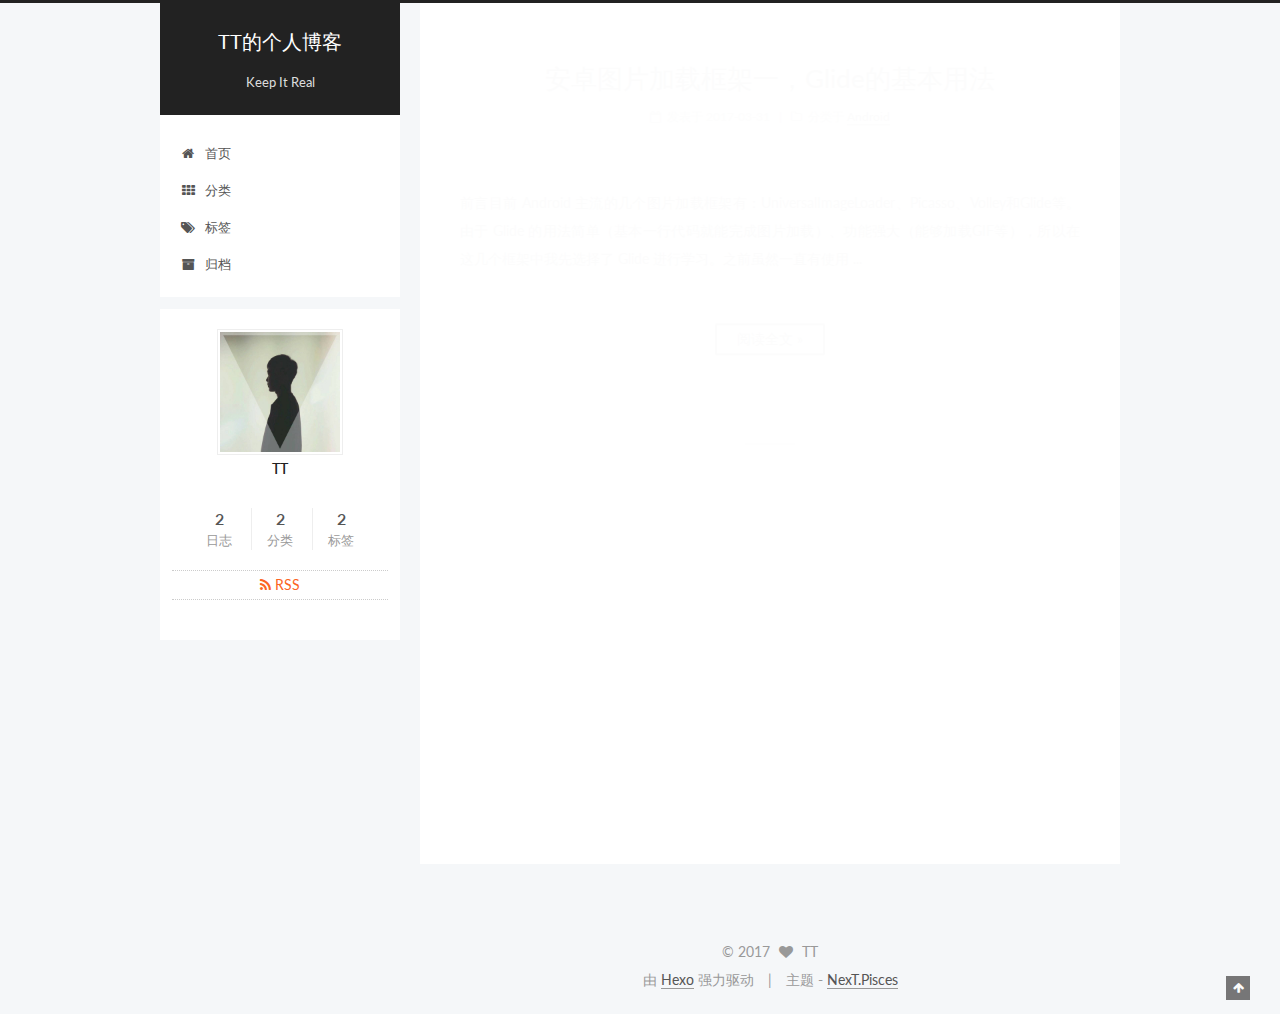
<file: index.html>
<!doctype html>



  


<html class="theme-next pisces use-motion" lang="zh-Hans">
<head>
  <meta charset="UTF-8"/>
<meta http-equiv="X-UA-Compatible" content="IE=edge" />
<meta name="viewport" content="width=device-width, initial-scale=1, maximum-scale=1"/>



<meta http-equiv="Cache-Control" content="no-transform" />
<meta http-equiv="Cache-Control" content="no-siteapp" />















  
  
  <link href="/lib/fancybox/source/jquery.fancybox.css?v=2.1.5" rel="stylesheet" type="text/css" />




  
  
  
  

  
    
    
  

  

  

  

  

  
    
    
    <link href="//fonts.googleapis.com/css?family=Lato:300,300italic,400,400italic,700,700italic&subset=latin,latin-ext" rel="stylesheet" type="text/css">
  






<link href="/lib/font-awesome/css/font-awesome.min.css?v=4.6.2" rel="stylesheet" type="text/css" />

<link href="/css/main.css?v=5.1.0" rel="stylesheet" type="text/css" />


  <meta name="keywords" content="Hexo, NexT" />





  <link rel="alternate" href="/atom.xml" title="TT的个人博客" type="application/atom+xml" />




  <link rel="shortcut icon" type="image/x-icon" href="/favicon.ico?v=5.1.0" />






<meta property="og:type" content="website">
<meta property="og:title" content="TT的个人博客">
<meta property="og:url" content="http://ttbry.github.io/index.html">
<meta property="og:site_name" content="TT的个人博客">
<meta name="twitter:card" content="summary">
<meta name="twitter:title" content="TT的个人博客">



<script type="text/javascript" id="hexo.configurations">
  var NexT = window.NexT || {};
  var CONFIG = {
    root: '/',
    scheme: 'Pisces',
    sidebar: {"position":"left","display":"post","offset":12,"offset_float":0,"b2t":false,"scrollpercent":false},
    fancybox: true,
    motion: true,
    duoshuo: {
      userId: '0',
      author: '博主'
    },
    algolia: {
      applicationID: '',
      apiKey: '',
      indexName: '',
      hits: {"per_page":10},
      labels: {"input_placeholder":"Search for Posts","hits_empty":"We didn't find any results for the search: ${query}","hits_stats":"${hits} results found in ${time} ms"}
    }
  };
</script>



  <link rel="canonical" href="http://ttbry.github.io/"/>





  <title> TT的个人博客 </title>
</head>

<body itemscope itemtype="http://schema.org/WebPage" lang="zh-Hans">

  














  
  
    
  

  <div class="container sidebar-position-left 
   page-home 
 ">
    <div class="headband"></div>

    <header id="header" class="header" itemscope itemtype="http://schema.org/WPHeader">
      <div class="header-inner"><div class="site-brand-wrapper">
  <div class="site-meta ">
    

    <div class="custom-logo-site-title">
      <a href="/"  class="brand" rel="start">
        <span class="logo-line-before"><i></i></span>
        <span class="site-title">TT的个人博客</span>
        <span class="logo-line-after"><i></i></span>
      </a>
    </div>
      
        <p class="site-subtitle">Keep It Real</p>
      
  </div>

  <div class="site-nav-toggle">
    <button>
      <span class="btn-bar"></span>
      <span class="btn-bar"></span>
      <span class="btn-bar"></span>
    </button>
  </div>
</div>

<nav class="site-nav">
  

  
    <ul id="menu" class="menu">
      
        
        <li class="menu-item menu-item-home">
          <a href="/" rel="section">
            
              <i class="menu-item-icon fa fa-fw fa-home"></i> <br />
            
            首页
          </a>
        </li>
      
        
        <li class="menu-item menu-item-categories">
          <a href="/categories" rel="section">
            
              <i class="menu-item-icon fa fa-fw fa-th"></i> <br />
            
            分类
          </a>
        </li>
      
        
        <li class="menu-item menu-item-tags">
          <a href="/tags" rel="section">
            
              <i class="menu-item-icon fa fa-fw fa-tags"></i> <br />
            
            标签
          </a>
        </li>
      
        
        <li class="menu-item menu-item-archives">
          <a href="/archives" rel="section">
            
              <i class="menu-item-icon fa fa-fw fa-archive"></i> <br />
            
            归档
          </a>
        </li>
      

      
    </ul>
  

  
</nav>



 </div>
    </header>

    <main id="main" class="main">
      <div class="main-inner">
        <div class="content-wrap">
          <div id="content" class="content">
            
  <section id="posts" class="posts-expand">
    
      

  

  
  
  

  <article class="post post-type-normal " itemscope itemtype="http://schema.org/Article">
    <link itemprop="mainEntityOfPage" href="http://ttbry.github.io/2017/03/31/安卓图片加载框架一，Glide的基本用法/">

    <span hidden itemprop="author" itemscope itemtype="http://schema.org/Person">
      <meta itemprop="name" content="TT">
      <meta itemprop="description" content="">
      <meta itemprop="image" content="/images/avatar.jpg">
    </span>

    <span hidden itemprop="publisher" itemscope itemtype="http://schema.org/Organization">
      <meta itemprop="name" content="TT的个人博客">
    </span>

    
      <header class="post-header">

        
        
          <h1 class="post-title" itemprop="name headline">
            
            
              
                
                <a class="post-title-link" href="/2017/03/31/安卓图片加载框架一，Glide的基本用法/" itemprop="url">
                  安卓图片加载框架一，Glide的基本用法
                </a>
              
            
          </h1>
        

        <div class="post-meta">
          <span class="post-time">
            
              <span class="post-meta-item-icon">
                <i class="fa fa-calendar-o"></i>
              </span>
              
                <span class="post-meta-item-text">发表于</span>
              
              <time title="创建于" itemprop="dateCreated datePublished" datetime="2017-03-31T15:22:08+08:00">
                2017-03-31
              </time>
            

            

            
          </span>

          
            <span class="post-category" >
            
              <span class="post-meta-divider">|</span>
            
              <span class="post-meta-item-icon">
                <i class="fa fa-folder-o"></i>
              </span>
              
                <span class="post-meta-item-text">分类于</span>
              
              
                <span itemprop="about" itemscope itemtype="http://schema.org/Thing">
                  <a href="/categories/Android/" itemprop="url" rel="index">
                    <span itemprop="name">Android</span>
                  </a>
                </span>

                
                
              
            </span>
          

          
            
          

          
          

          

          

          

        </div>
      </header>
    


    <div class="post-body" itemprop="articleBody">

      
      

      
        
          
          前言目前 Android 主流的几个图片加载框架有：UniversalImageLoader、Picasso、Volley和Glide等。由于 Glide 的用法简单（基本一行代码就能完成图片加载）、功能强大（能够加载GIF等），所以在这几个框架中我先选择了 Glide 进行学习。之前虽然一直有使用
          ...
          <!--noindex-->
          <div class="post-button text-center">
            <a class="btn" href="/2017/03/31/安卓图片加载框架一，Glide的基本用法/#more" rel="contents">
              阅读全文 &raquo;
            </a>
          </div>
          <!--/noindex-->
        
      
    </div>

    <div>
      
    </div>

    <div>
      
    </div>

    <div>
      
    </div>

    <footer class="post-footer">
      

      

      

      
      
        <div class="post-eof"></div>
      
    </footer>
  </article>


    
      

  

  
  
  

  <article class="post post-type-normal " itemscope itemtype="http://schema.org/Article">
    <link itemprop="mainEntityOfPage" href="http://ttbry.github.io/2017/03/31/About/">

    <span hidden itemprop="author" itemscope itemtype="http://schema.org/Person">
      <meta itemprop="name" content="TT">
      <meta itemprop="description" content="">
      <meta itemprop="image" content="/images/avatar.jpg">
    </span>

    <span hidden itemprop="publisher" itemscope itemtype="http://schema.org/Organization">
      <meta itemprop="name" content="TT的个人博客">
    </span>

    
      <header class="post-header">

        
        
          <h1 class="post-title" itemprop="name headline">
            
            
              
                
                <a class="post-title-link" href="/2017/03/31/About/" itemprop="url">
                  About
                </a>
              
            
          </h1>
        

        <div class="post-meta">
          <span class="post-time">
            
              <span class="post-meta-item-icon">
                <i class="fa fa-calendar-o"></i>
              </span>
              
                <span class="post-meta-item-text">发表于</span>
              
              <time title="创建于" itemprop="dateCreated datePublished" datetime="2017-03-31T13:45:31+08:00">
                2017-03-31
              </time>
            

            

            
          </span>

          
            <span class="post-category" >
            
              <span class="post-meta-divider">|</span>
            
              <span class="post-meta-item-icon">
                <i class="fa fa-folder-o"></i>
              </span>
              
                <span class="post-meta-item-text">分类于</span>
              
              
                <span itemprop="about" itemscope itemtype="http://schema.org/Thing">
                  <a href="/categories/随笔/" itemprop="url" rel="index">
                    <span itemprop="name">随笔</span>
                  </a>
                </span>

                
                
              
            </span>
          

          
            
          

          
          

          

          

          

        </div>
      </header>
    


    <div class="post-body" itemprop="articleBody">

      
      

      
        
          
          本博客主要做技术研究学习用，但并非纯技术博客，同时也会记录本人一些所思所想、生活琐事等等,培养自己写作的习惯。
微博：TTBry
Github: http://github.com/TTBry
邮箱：turbo1993tao@gmail.com | 289735174@qq.com
除非文章内特别说
          ...
          <!--noindex-->
          <div class="post-button text-center">
            <a class="btn" href="/2017/03/31/About/#more" rel="contents">
              阅读全文 &raquo;
            </a>
          </div>
          <!--/noindex-->
        
      
    </div>

    <div>
      
    </div>

    <div>
      
    </div>

    <div>
      
    </div>

    <footer class="post-footer">
      

      

      

      
      
        <div class="post-eof"></div>
      
    </footer>
  </article>


    
  </section>

  


          </div>
          


          

        </div>
        
          
  
  <div class="sidebar-toggle">
    <div class="sidebar-toggle-line-wrap">
      <span class="sidebar-toggle-line sidebar-toggle-line-first"></span>
      <span class="sidebar-toggle-line sidebar-toggle-line-middle"></span>
      <span class="sidebar-toggle-line sidebar-toggle-line-last"></span>
    </div>
  </div>

  <aside id="sidebar" class="sidebar">
    <div class="sidebar-inner">

      

      

      <section class="site-overview sidebar-panel sidebar-panel-active">
        <div class="site-author motion-element" itemprop="author" itemscope itemtype="http://schema.org/Person">
          <img class="site-author-image" itemprop="image"
               src="/images/avatar.jpg"
               alt="TT" />
          <p class="site-author-name" itemprop="name">TT</p>
           
              <p class="site-description motion-element" itemprop="description"></p>
          
        </div>
        <nav class="site-state motion-element">

          
            <div class="site-state-item site-state-posts">
              <a href="/archives">
                <span class="site-state-item-count">2</span>
                <span class="site-state-item-name">日志</span>
              </a>
            </div>
          

          
            
            
            <div class="site-state-item site-state-categories">
              <a href="/categories/index.html">
                <span class="site-state-item-count">2</span>
                <span class="site-state-item-name">分类</span>
              </a>
            </div>
          

          
            
            
            <div class="site-state-item site-state-tags">
              <a href="/tags/index.html">
                <span class="site-state-item-count">2</span>
                <span class="site-state-item-name">标签</span>
              </a>
            </div>
          

        </nav>

        
          <div class="feed-link motion-element">
            <a href="/atom.xml" rel="alternate">
              <i class="fa fa-rss"></i>
              RSS
            </a>
          </div>
        

        <div class="links-of-author motion-element">
          
        </div>

        
        

        
        

        


      </section>

      

      

    </div>
  </aside>


        
      </div>
    </main>

    <footer id="footer" class="footer">
      <div class="footer-inner">
        <div class="copyright" >
  
  &copy; 
  <span itemprop="copyrightYear">2017</span>
  <span class="with-love">
    <i class="fa fa-heart"></i>
  </span>
  <span class="author" itemprop="copyrightHolder">TT</span>
</div>


<div class="powered-by">
  由 <a class="theme-link" href="https://hexo.io">Hexo</a> 强力驱动
</div>

<div class="theme-info">
  主题 -
  <a class="theme-link" href="https://github.com/iissnan/hexo-theme-next">
    NexT.Pisces
  </a>
</div>


        

        
      </div>
    </footer>

    
      <div class="back-to-top">
        <i class="fa fa-arrow-up"></i>
        
      </div>
    

  </div>

  

<script type="text/javascript">
  if (Object.prototype.toString.call(window.Promise) !== '[object Function]') {
    window.Promise = null;
  }
</script>









  






  
  <script type="text/javascript" src="/lib/jquery/index.js?v=2.1.3"></script>

  
  <script type="text/javascript" src="/lib/fastclick/lib/fastclick.min.js?v=1.0.6"></script>

  
  <script type="text/javascript" src="/lib/jquery_lazyload/jquery.lazyload.js?v=1.9.7"></script>

  
  <script type="text/javascript" src="/lib/velocity/velocity.min.js?v=1.2.1"></script>

  
  <script type="text/javascript" src="/lib/velocity/velocity.ui.min.js?v=1.2.1"></script>

  
  <script type="text/javascript" src="/lib/fancybox/source/jquery.fancybox.pack.js?v=2.1.5"></script>


  


  <script type="text/javascript" src="/js/src/utils.js?v=5.1.0"></script>

  <script type="text/javascript" src="/js/src/motion.js?v=5.1.0"></script>



  
  


  <script type="text/javascript" src="/js/src/affix.js?v=5.1.0"></script>

  <script type="text/javascript" src="/js/src/schemes/pisces.js?v=5.1.0"></script>



  

  


  <script type="text/javascript" src="/js/src/bootstrap.js?v=5.1.0"></script>



  


  




	





  





  





  






  





  

  

  

  

</body>
</html>
</file>
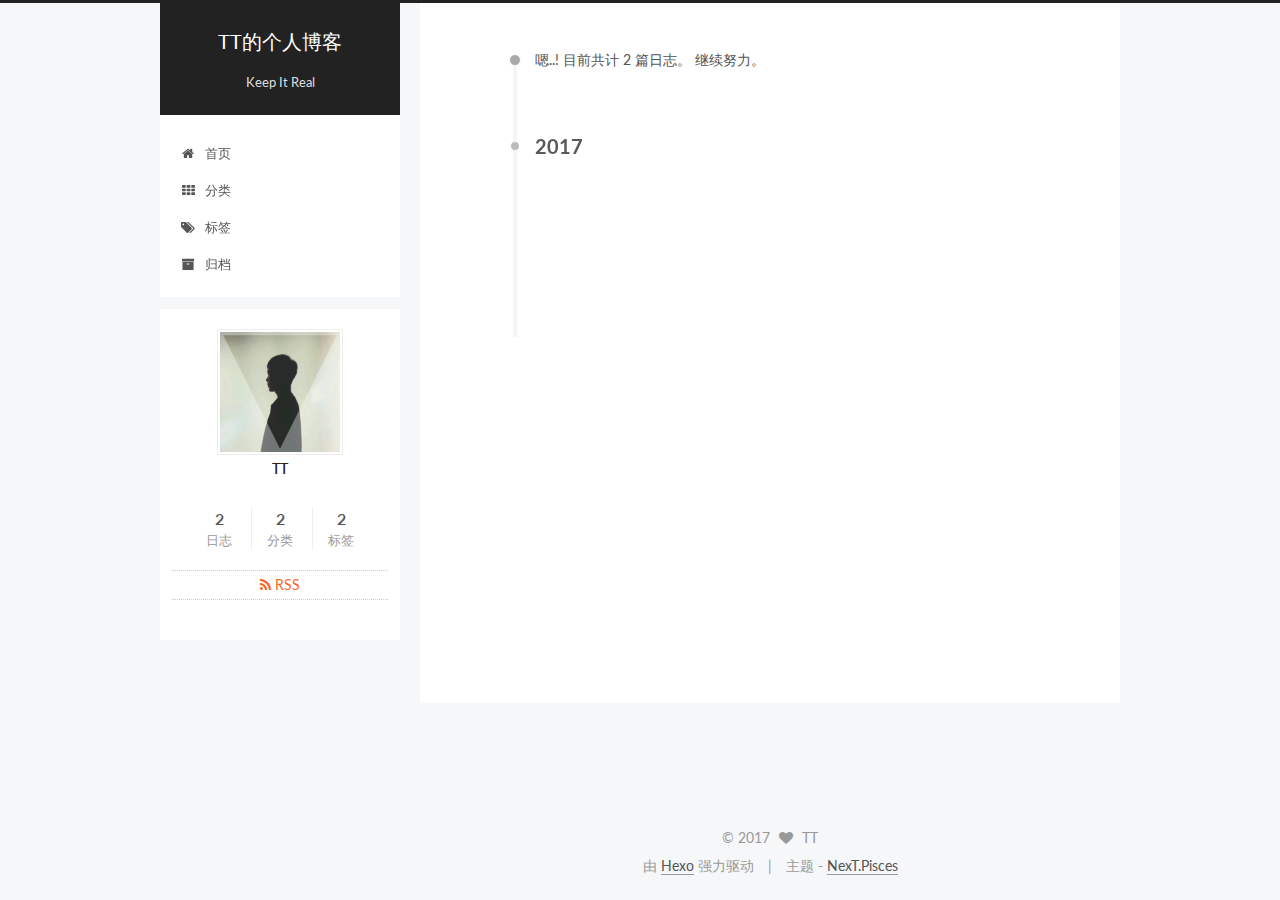
<file: archives/index.html>
<!doctype html>



  


<html class="theme-next pisces use-motion" lang="zh-Hans">
<head>
  <meta charset="UTF-8"/>
<meta http-equiv="X-UA-Compatible" content="IE=edge" />
<meta name="viewport" content="width=device-width, initial-scale=1, maximum-scale=1"/>



<meta http-equiv="Cache-Control" content="no-transform" />
<meta http-equiv="Cache-Control" content="no-siteapp" />















  
  
  <link href="/lib/fancybox/source/jquery.fancybox.css?v=2.1.5" rel="stylesheet" type="text/css" />




  
  
  
  

  
    
    
  

  

  

  

  

  
    
    
    <link href="//fonts.googleapis.com/css?family=Lato:300,300italic,400,400italic,700,700italic&subset=latin,latin-ext" rel="stylesheet" type="text/css">
  






<link href="/lib/font-awesome/css/font-awesome.min.css?v=4.6.2" rel="stylesheet" type="text/css" />

<link href="/css/main.css?v=5.1.0" rel="stylesheet" type="text/css" />


  <meta name="keywords" content="Hexo, NexT" />





  <link rel="alternate" href="/atom.xml" title="TT的个人博客" type="application/atom+xml" />




  <link rel="shortcut icon" type="image/x-icon" href="/favicon.ico?v=5.1.0" />






<meta property="og:type" content="website">
<meta property="og:title" content="TT的个人博客">
<meta property="og:url" content="http://ttbry.github.io/archives/index.html">
<meta property="og:site_name" content="TT的个人博客">
<meta name="twitter:card" content="summary">
<meta name="twitter:title" content="TT的个人博客">



<script type="text/javascript" id="hexo.configurations">
  var NexT = window.NexT || {};
  var CONFIG = {
    root: '/',
    scheme: 'Pisces',
    sidebar: {"position":"left","display":"post","offset":12,"offset_float":0,"b2t":false,"scrollpercent":false},
    fancybox: true,
    motion: true,
    duoshuo: {
      userId: '0',
      author: '博主'
    },
    algolia: {
      applicationID: '',
      apiKey: '',
      indexName: '',
      hits: {"per_page":10},
      labels: {"input_placeholder":"Search for Posts","hits_empty":"We didn't find any results for the search: ${query}","hits_stats":"${hits} results found in ${time} ms"}
    }
  };
</script>



  <link rel="canonical" href="http://ttbry.github.io/archives/"/>





  <title> 归档 | TT的个人博客 </title>
</head>

<body itemscope itemtype="http://schema.org/WebPage" lang="zh-Hans">

  














  
  
    
  

  <div class="container sidebar-position-left  page-archive  ">
    <div class="headband"></div>

    <header id="header" class="header" itemscope itemtype="http://schema.org/WPHeader">
      <div class="header-inner"><div class="site-brand-wrapper">
  <div class="site-meta ">
    

    <div class="custom-logo-site-title">
      <a href="/"  class="brand" rel="start">
        <span class="logo-line-before"><i></i></span>
        <span class="site-title">TT的个人博客</span>
        <span class="logo-line-after"><i></i></span>
      </a>
    </div>
      
        <p class="site-subtitle">Keep It Real</p>
      
  </div>

  <div class="site-nav-toggle">
    <button>
      <span class="btn-bar"></span>
      <span class="btn-bar"></span>
      <span class="btn-bar"></span>
    </button>
  </div>
</div>

<nav class="site-nav">
  

  
    <ul id="menu" class="menu">
      
        
        <li class="menu-item menu-item-home">
          <a href="/" rel="section">
            
              <i class="menu-item-icon fa fa-fw fa-home"></i> <br />
            
            首页
          </a>
        </li>
      
        
        <li class="menu-item menu-item-categories">
          <a href="/categories" rel="section">
            
              <i class="menu-item-icon fa fa-fw fa-th"></i> <br />
            
            分类
          </a>
        </li>
      
        
        <li class="menu-item menu-item-tags">
          <a href="/tags" rel="section">
            
              <i class="menu-item-icon fa fa-fw fa-tags"></i> <br />
            
            标签
          </a>
        </li>
      
        
        <li class="menu-item menu-item-archives">
          <a href="/archives" rel="section">
            
              <i class="menu-item-icon fa fa-fw fa-archive"></i> <br />
            
            归档
          </a>
        </li>
      

      
    </ul>
  

  
</nav>



 </div>
    </header>

    <main id="main" class="main">
      <div class="main-inner">
        <div class="content-wrap">
          <div id="content" class="content">
            

  <section id="posts" class="posts-collapse">
    <span class="archive-move-on"></span>

    <span class="archive-page-counter">
      
      
      
        
      
      嗯..! 目前共计 2 篇日志。 继续努力。
    </span>

    

      
      
      

      
        
        <div class="collection-title">
          <h2 class="archive-year motion-element" id="archive-year-2017">2017</h2>
        </div>
      
      

      

  <article class="post post-type-normal" itemscope itemtype="http://schema.org/Article">
    <header class="post-header">

      <h1 class="post-title">
        
            <a class="post-title-link" href="/2017/03/31/安卓图片加载框架一，Glide的基本用法/" itemprop="url">
              
                <span itemprop="name">安卓图片加载框架一，Glide的基本用法</span>
              
            </a>
        
      </h1>

      <div class="post-meta">
        <time class="post-time" itemprop="dateCreated"
              datetime="2017-03-31T15:22:08+08:00"
              content="2017-03-31" >
          03-31
        </time>
      </div>

    </header>
  </article>



    

      
      
      

      
      

      

  <article class="post post-type-normal" itemscope itemtype="http://schema.org/Article">
    <header class="post-header">

      <h1 class="post-title">
        
            <a class="post-title-link" href="/2017/03/31/About/" itemprop="url">
              
                <span itemprop="name">About</span>
              
            </a>
        
      </h1>

      <div class="post-meta">
        <time class="post-time" itemprop="dateCreated"
              datetime="2017-03-31T13:45:31+08:00"
              content="2017-03-31" >
          03-31
        </time>
      </div>

    </header>
  </article>



    

  </section>

  



          </div>
          


          

        </div>
        
          
  
  <div class="sidebar-toggle">
    <div class="sidebar-toggle-line-wrap">
      <span class="sidebar-toggle-line sidebar-toggle-line-first"></span>
      <span class="sidebar-toggle-line sidebar-toggle-line-middle"></span>
      <span class="sidebar-toggle-line sidebar-toggle-line-last"></span>
    </div>
  </div>

  <aside id="sidebar" class="sidebar">
    <div class="sidebar-inner">

      

      

      <section class="site-overview sidebar-panel sidebar-panel-active">
        <div class="site-author motion-element" itemprop="author" itemscope itemtype="http://schema.org/Person">
          <img class="site-author-image" itemprop="image"
               src="/images/avatar.jpg"
               alt="TT" />
          <p class="site-author-name" itemprop="name">TT</p>
           
              <p class="site-description motion-element" itemprop="description"></p>
          
        </div>
        <nav class="site-state motion-element">

          
            <div class="site-state-item site-state-posts">
              <a href="/archives">
                <span class="site-state-item-count">2</span>
                <span class="site-state-item-name">日志</span>
              </a>
            </div>
          

          
            
            
            <div class="site-state-item site-state-categories">
              <a href="/categories/index.html">
                <span class="site-state-item-count">2</span>
                <span class="site-state-item-name">分类</span>
              </a>
            </div>
          

          
            
            
            <div class="site-state-item site-state-tags">
              <a href="/tags/index.html">
                <span class="site-state-item-count">2</span>
                <span class="site-state-item-name">标签</span>
              </a>
            </div>
          

        </nav>

        
          <div class="feed-link motion-element">
            <a href="/atom.xml" rel="alternate">
              <i class="fa fa-rss"></i>
              RSS
            </a>
          </div>
        

        <div class="links-of-author motion-element">
          
        </div>

        
        

        
        

        


      </section>

      

      

    </div>
  </aside>


        
      </div>
    </main>

    <footer id="footer" class="footer">
      <div class="footer-inner">
        <div class="copyright" >
  
  &copy; 
  <span itemprop="copyrightYear">2017</span>
  <span class="with-love">
    <i class="fa fa-heart"></i>
  </span>
  <span class="author" itemprop="copyrightHolder">TT</span>
</div>


<div class="powered-by">
  由 <a class="theme-link" href="https://hexo.io">Hexo</a> 强力驱动
</div>

<div class="theme-info">
  主题 -
  <a class="theme-link" href="https://github.com/iissnan/hexo-theme-next">
    NexT.Pisces
  </a>
</div>


        

        
      </div>
    </footer>

    
      <div class="back-to-top">
        <i class="fa fa-arrow-up"></i>
        
      </div>
    

  </div>

  

<script type="text/javascript">
  if (Object.prototype.toString.call(window.Promise) !== '[object Function]') {
    window.Promise = null;
  }
</script>









  






  
  <script type="text/javascript" src="/lib/jquery/index.js?v=2.1.3"></script>

  
  <script type="text/javascript" src="/lib/fastclick/lib/fastclick.min.js?v=1.0.6"></script>

  
  <script type="text/javascript" src="/lib/jquery_lazyload/jquery.lazyload.js?v=1.9.7"></script>

  
  <script type="text/javascript" src="/lib/velocity/velocity.min.js?v=1.2.1"></script>

  
  <script type="text/javascript" src="/lib/velocity/velocity.ui.min.js?v=1.2.1"></script>

  
  <script type="text/javascript" src="/lib/fancybox/source/jquery.fancybox.pack.js?v=2.1.5"></script>


  


  <script type="text/javascript" src="/js/src/utils.js?v=5.1.0"></script>

  <script type="text/javascript" src="/js/src/motion.js?v=5.1.0"></script>



  
  


  <script type="text/javascript" src="/js/src/affix.js?v=5.1.0"></script>

  <script type="text/javascript" src="/js/src/schemes/pisces.js?v=5.1.0"></script>



  
  
    <script type="text/javascript" id="motion.page.archive">
      $('.archive-year').velocity('transition.slideLeftIn');
    </script>
  


  


  <script type="text/javascript" src="/js/src/bootstrap.js?v=5.1.0"></script>



  


  




	





  





  





  






  





  

  

  

  

</body>
</html>
</file>
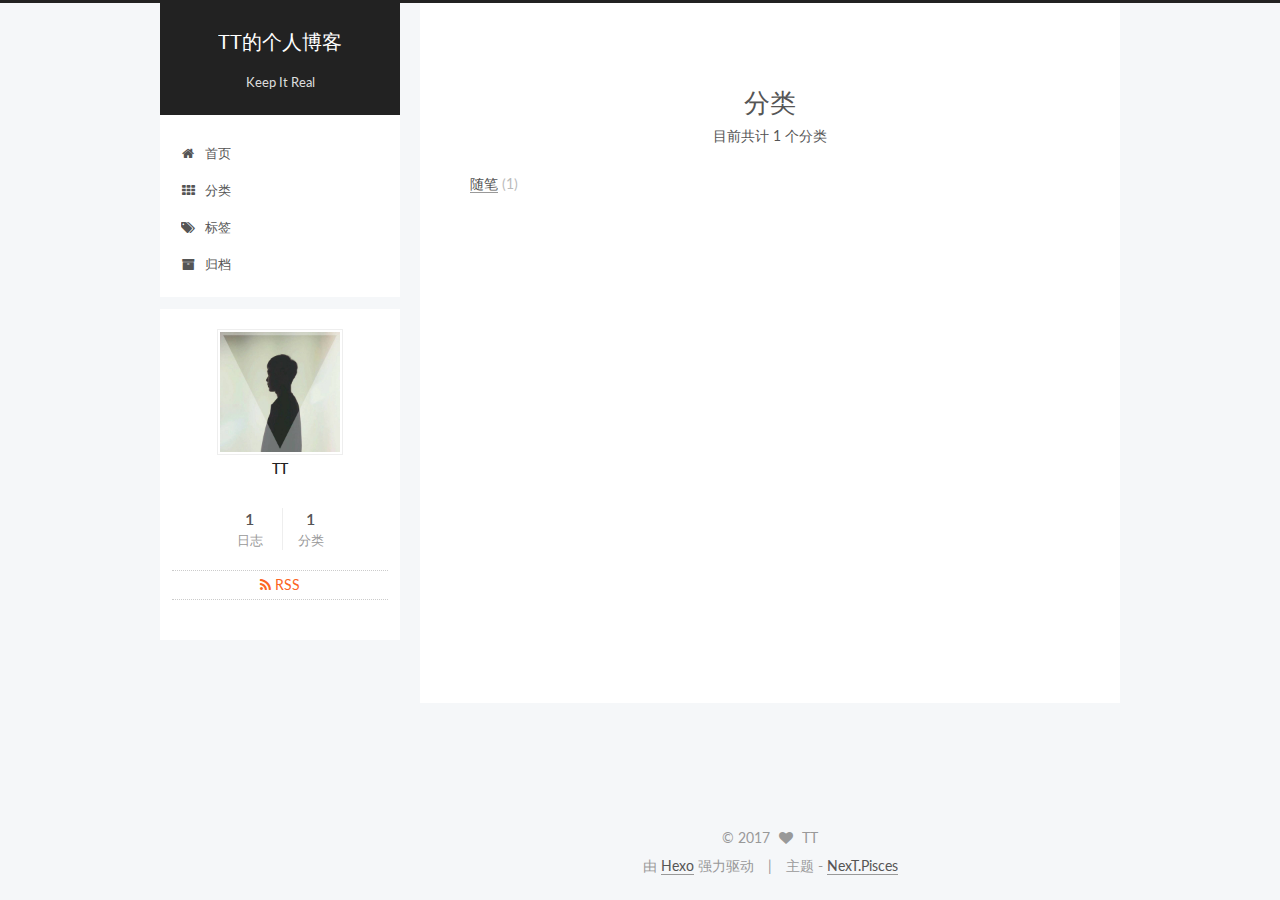
<file: categories/index.html>
<!doctype html>



  


<html class="theme-next pisces use-motion" lang="zh-Hans">
<head>
  <meta charset="UTF-8"/>
<meta http-equiv="X-UA-Compatible" content="IE=edge" />
<meta name="viewport" content="width=device-width, initial-scale=1, maximum-scale=1"/>



<meta http-equiv="Cache-Control" content="no-transform" />
<meta http-equiv="Cache-Control" content="no-siteapp" />















  
  
  <link href="/lib/fancybox/source/jquery.fancybox.css?v=2.1.5" rel="stylesheet" type="text/css" />




  
  
  
  

  
    
    
  

  

  

  

  

  
    
    
    <link href="//fonts.googleapis.com/css?family=Lato:300,300italic,400,400italic,700,700italic&subset=latin,latin-ext" rel="stylesheet" type="text/css">
  






<link href="/lib/font-awesome/css/font-awesome.min.css?v=4.6.2" rel="stylesheet" type="text/css" />

<link href="/css/main.css?v=5.1.0" rel="stylesheet" type="text/css" />


  <meta name="keywords" content="Hexo, NexT" />





  <link rel="alternate" href="/atom.xml" title="TT的个人博客" type="application/atom+xml" />




  <link rel="shortcut icon" type="image/x-icon" href="/favicon.ico?v=5.1.0" />






<meta property="og:type" content="website">
<meta property="og:title" content="分类">
<meta property="og:url" content="http://ttbry.github.io/categories/index.html">
<meta property="og:site_name" content="TT的个人博客">
<meta property="og:updated_time" content="2017-03-31T02:24:04.878Z">
<meta name="twitter:card" content="summary">
<meta name="twitter:title" content="分类">



<script type="text/javascript" id="hexo.configurations">
  var NexT = window.NexT || {};
  var CONFIG = {
    root: '/',
    scheme: 'Pisces',
    sidebar: {"position":"left","display":"post","offset":12,"offset_float":0,"b2t":false,"scrollpercent":false},
    fancybox: true,
    motion: true,
    duoshuo: {
      userId: '0',
      author: '博主'
    },
    algolia: {
      applicationID: '',
      apiKey: '',
      indexName: '',
      hits: {"per_page":10},
      labels: {"input_placeholder":"Search for Posts","hits_empty":"We didn't find any results for the search: ${query}","hits_stats":"${hits} results found in ${time} ms"}
    }
  };
</script>



  <link rel="canonical" href="http://ttbry.github.io/categories/"/>





  <title>
  

  
    分类 | TT的个人博客
  
</title>
</head>

<body itemscope itemtype="http://schema.org/WebPage" lang="zh-Hans">

  














  
  
    
  

  <div class="container sidebar-position-left  ">
    <div class="headband"></div>

    <header id="header" class="header" itemscope itemtype="http://schema.org/WPHeader">
      <div class="header-inner"><div class="site-brand-wrapper">
  <div class="site-meta ">
    

    <div class="custom-logo-site-title">
      <a href="/"  class="brand" rel="start">
        <span class="logo-line-before"><i></i></span>
        <span class="site-title">TT的个人博客</span>
        <span class="logo-line-after"><i></i></span>
      </a>
    </div>
      
        <p class="site-subtitle">Keep It Real</p>
      
  </div>

  <div class="site-nav-toggle">
    <button>
      <span class="btn-bar"></span>
      <span class="btn-bar"></span>
      <span class="btn-bar"></span>
    </button>
  </div>
</div>

<nav class="site-nav">
  

  
    <ul id="menu" class="menu">
      
        
        <li class="menu-item menu-item-home">
          <a href="/" rel="section">
            
              <i class="menu-item-icon fa fa-fw fa-home"></i> <br />
            
            首页
          </a>
        </li>
      
        
        <li class="menu-item menu-item-categories">
          <a href="/categories" rel="section">
            
              <i class="menu-item-icon fa fa-fw fa-th"></i> <br />
            
            分类
          </a>
        </li>
      
        
        <li class="menu-item menu-item-tags">
          <a href="/tags" rel="section">
            
              <i class="menu-item-icon fa fa-fw fa-tags"></i> <br />
            
            标签
          </a>
        </li>
      
        
        <li class="menu-item menu-item-archives">
          <a href="/archives" rel="section">
            
              <i class="menu-item-icon fa fa-fw fa-archive"></i> <br />
            
            归档
          </a>
        </li>
      

      
    </ul>
  

  
</nav>



 </div>
    </header>

    <main id="main" class="main">
      <div class="main-inner">
        <div class="content-wrap">
          <div id="content" class="content">
            

  <div id="posts" class="posts-expand">
  <header class="post-header">

	<h1 class="post-title" itemprop="name headline">分类</h1>



</header>

    
    
      <div class="category-all-page">
        <div class="category-all-title">
            目前共计 1 个分类
        </div>
        <div class="category-all">
          <ul class="category-list"><li class="category-list-item"><a class="category-list-link" href="/categories/随笔/">随笔</a><span class="category-list-count">1</span></li></ul>
        </div>
      </div>
    
  </div>


          </div>
          


          
  <div class="comments" id="comments">
    
  </div>


        </div>
        
          
  
  <div class="sidebar-toggle">
    <div class="sidebar-toggle-line-wrap">
      <span class="sidebar-toggle-line sidebar-toggle-line-first"></span>
      <span class="sidebar-toggle-line sidebar-toggle-line-middle"></span>
      <span class="sidebar-toggle-line sidebar-toggle-line-last"></span>
    </div>
  </div>

  <aside id="sidebar" class="sidebar">
    <div class="sidebar-inner">

      

      

      <section class="site-overview sidebar-panel sidebar-panel-active">
        <div class="site-author motion-element" itemprop="author" itemscope itemtype="http://schema.org/Person">
          <img class="site-author-image" itemprop="image"
               src="/images/avatar.jpg"
               alt="TT" />
          <p class="site-author-name" itemprop="name">TT</p>
           
              <p class="site-description motion-element" itemprop="description"></p>
          
        </div>
        <nav class="site-state motion-element">

          
            <div class="site-state-item site-state-posts">
              <a href="/archives">
                <span class="site-state-item-count">1</span>
                <span class="site-state-item-name">日志</span>
              </a>
            </div>
          

          
            
            
            <div class="site-state-item site-state-categories">
              <a href="/categories/index.html">
                <span class="site-state-item-count">1</span>
                <span class="site-state-item-name">分类</span>
              </a>
            </div>
          

          

        </nav>

        
          <div class="feed-link motion-element">
            <a href="/atom.xml" rel="alternate">
              <i class="fa fa-rss"></i>
              RSS
            </a>
          </div>
        

        <div class="links-of-author motion-element">
          
        </div>

        
        

        
        

        


      </section>

      

      

    </div>
  </aside>


        
      </div>
    </main>

    <footer id="footer" class="footer">
      <div class="footer-inner">
        <div class="copyright" >
  
  &copy; 
  <span itemprop="copyrightYear">2017</span>
  <span class="with-love">
    <i class="fa fa-heart"></i>
  </span>
  <span class="author" itemprop="copyrightHolder">TT</span>
</div>


<div class="powered-by">
  由 <a class="theme-link" href="https://hexo.io">Hexo</a> 强力驱动
</div>

<div class="theme-info">
  主题 -
  <a class="theme-link" href="https://github.com/iissnan/hexo-theme-next">
    NexT.Pisces
  </a>
</div>


        

        
      </div>
    </footer>

    
      <div class="back-to-top">
        <i class="fa fa-arrow-up"></i>
        
      </div>
    

  </div>

  

<script type="text/javascript">
  if (Object.prototype.toString.call(window.Promise) !== '[object Function]') {
    window.Promise = null;
  }
</script>









  






  
  <script type="text/javascript" src="/lib/jquery/index.js?v=2.1.3"></script>

  
  <script type="text/javascript" src="/lib/fastclick/lib/fastclick.min.js?v=1.0.6"></script>

  
  <script type="text/javascript" src="/lib/jquery_lazyload/jquery.lazyload.js?v=1.9.7"></script>

  
  <script type="text/javascript" src="/lib/velocity/velocity.min.js?v=1.2.1"></script>

  
  <script type="text/javascript" src="/lib/velocity/velocity.ui.min.js?v=1.2.1"></script>

  
  <script type="text/javascript" src="/lib/fancybox/source/jquery.fancybox.pack.js?v=2.1.5"></script>


  


  <script type="text/javascript" src="/js/src/utils.js?v=5.1.0"></script>

  <script type="text/javascript" src="/js/src/motion.js?v=5.1.0"></script>



  
  


  <script type="text/javascript" src="/js/src/affix.js?v=5.1.0"></script>

  <script type="text/javascript" src="/js/src/schemes/pisces.js?v=5.1.0"></script>



  

  


  <script type="text/javascript" src="/js/src/bootstrap.js?v=5.1.0"></script>



  


  




	





  





  





  






  





  

  

  

  

</body>
</html>
</file>
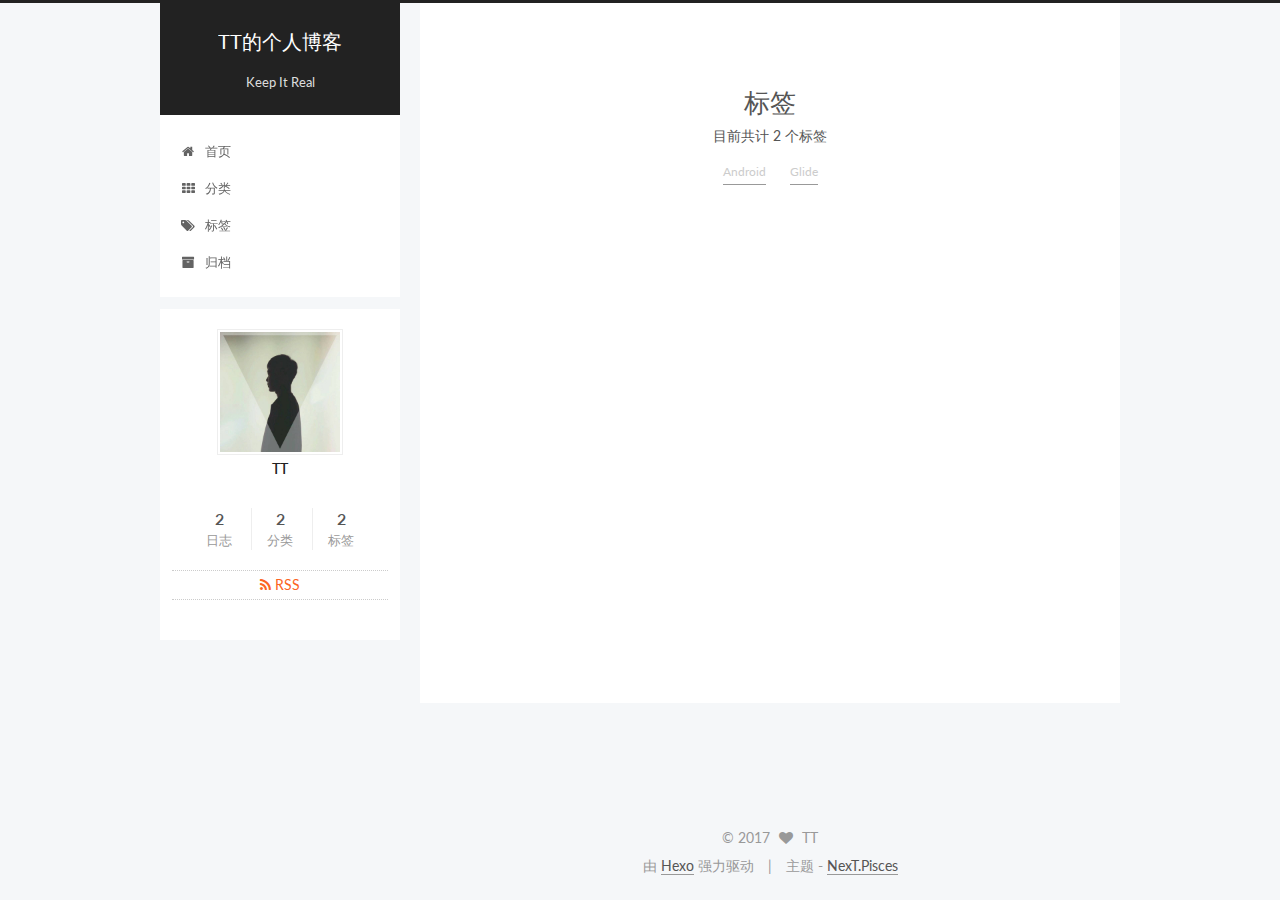
<file: tags/index.html>
<!doctype html>



  


<html class="theme-next pisces use-motion" lang="zh-Hans">
<head>
  <meta charset="UTF-8"/>
<meta http-equiv="X-UA-Compatible" content="IE=edge" />
<meta name="viewport" content="width=device-width, initial-scale=1, maximum-scale=1"/>



<meta http-equiv="Cache-Control" content="no-transform" />
<meta http-equiv="Cache-Control" content="no-siteapp" />















  
  
  <link href="/lib/fancybox/source/jquery.fancybox.css?v=2.1.5" rel="stylesheet" type="text/css" />




  
  
  
  

  
    
    
  

  

  

  

  

  
    
    
    <link href="//fonts.googleapis.com/css?family=Lato:300,300italic,400,400italic,700,700italic&subset=latin,latin-ext" rel="stylesheet" type="text/css">
  






<link href="/lib/font-awesome/css/font-awesome.min.css?v=4.6.2" rel="stylesheet" type="text/css" />

<link href="/css/main.css?v=5.1.0" rel="stylesheet" type="text/css" />


  <meta name="keywords" content="Hexo, NexT" />




  


  <link rel="alternate" href="/atom.xml" title="TT的个人博客" type="application/atom+xml" />




  <link rel="shortcut icon" type="image/x-icon" href="/favicon.ico?v=5.1.0" />






<meta property="og:type" content="website">
<meta property="og:title" content="标签">
<meta property="og:url" content="http://ttbry.github.io/tags/index.html">
<meta property="og:site_name" content="TT的个人博客">
<meta property="og:updated_time" content="2017-03-31T02:14:49.405Z">
<meta name="twitter:card" content="summary">
<meta name="twitter:title" content="标签">



<script type="text/javascript" id="hexo.configurations">
  var NexT = window.NexT || {};
  var CONFIG = {
    root: '/',
    scheme: 'Pisces',
    sidebar: {"position":"left","display":"post","offset":12,"offset_float":0,"b2t":false,"scrollpercent":false},
    fancybox: true,
    motion: true,
    duoshuo: {
      userId: '0',
      author: '博主'
    },
    algolia: {
      applicationID: '',
      apiKey: '',
      indexName: '',
      hits: {"per_page":10},
      labels: {"input_placeholder":"Search for Posts","hits_empty":"We didn't find any results for the search: ${query}","hits_stats":"${hits} results found in ${time} ms"}
    }
  };
</script>



  <link rel="canonical" href="http://ttbry.github.io/tags/"/>





  <title>
  

  
    标签 | TT的个人博客
  
</title>
</head>

<body itemscope itemtype="http://schema.org/WebPage" lang="zh-Hans">

  














  
  
    
  

  <div class="container sidebar-position-left  ">
    <div class="headband"></div>

    <header id="header" class="header" itemscope itemtype="http://schema.org/WPHeader">
      <div class="header-inner"><div class="site-brand-wrapper">
  <div class="site-meta ">
    

    <div class="custom-logo-site-title">
      <a href="/"  class="brand" rel="start">
        <span class="logo-line-before"><i></i></span>
        <span class="site-title">TT的个人博客</span>
        <span class="logo-line-after"><i></i></span>
      </a>
    </div>
      
        <p class="site-subtitle">Keep It Real</p>
      
  </div>

  <div class="site-nav-toggle">
    <button>
      <span class="btn-bar"></span>
      <span class="btn-bar"></span>
      <span class="btn-bar"></span>
    </button>
  </div>
</div>

<nav class="site-nav">
  

  
    <ul id="menu" class="menu">
      
        
        <li class="menu-item menu-item-home">
          <a href="/" rel="section">
            
              <i class="menu-item-icon fa fa-fw fa-home"></i> <br />
            
            首页
          </a>
        </li>
      
        
        <li class="menu-item menu-item-categories">
          <a href="/categories" rel="section">
            
              <i class="menu-item-icon fa fa-fw fa-th"></i> <br />
            
            分类
          </a>
        </li>
      
        
        <li class="menu-item menu-item-tags">
          <a href="/tags" rel="section">
            
              <i class="menu-item-icon fa fa-fw fa-tags"></i> <br />
            
            标签
          </a>
        </li>
      
        
        <li class="menu-item menu-item-archives">
          <a href="/archives" rel="section">
            
              <i class="menu-item-icon fa fa-fw fa-archive"></i> <br />
            
            归档
          </a>
        </li>
      

      
    </ul>
  

  
</nav>



 </div>
    </header>

    <main id="main" class="main">
      <div class="main-inner">
        <div class="content-wrap">
          <div id="content" class="content">
            

  <div id="posts" class="posts-expand">
  <header class="post-header">

	<h1 class="post-title" itemprop="name headline">标签</h1>



</header>

    
    
      <div class="tag-cloud">
        <div class="tag-cloud-title">
            目前共计 2 个标签
        </div>
        <div class="tag-cloud-tags">
          <a href="/tags/Android/" style="font-size: 12px; color: #ccc">Android</a> <a href="/tags/Glide/" style="font-size: 12px; color: #ccc">Glide</a>
        </div>
      </div>
    
  </div>


          </div>
          


          
  <div class="comments" id="comments">
    
  </div>


        </div>
        
          
  
  <div class="sidebar-toggle">
    <div class="sidebar-toggle-line-wrap">
      <span class="sidebar-toggle-line sidebar-toggle-line-first"></span>
      <span class="sidebar-toggle-line sidebar-toggle-line-middle"></span>
      <span class="sidebar-toggle-line sidebar-toggle-line-last"></span>
    </div>
  </div>

  <aside id="sidebar" class="sidebar">
    <div class="sidebar-inner">

      

      

      <section class="site-overview sidebar-panel sidebar-panel-active">
        <div class="site-author motion-element" itemprop="author" itemscope itemtype="http://schema.org/Person">
          <img class="site-author-image" itemprop="image"
               src="/images/avatar.jpg"
               alt="TT" />
          <p class="site-author-name" itemprop="name">TT</p>
           
              <p class="site-description motion-element" itemprop="description"></p>
          
        </div>
        <nav class="site-state motion-element">

          
            <div class="site-state-item site-state-posts">
              <a href="/archives">
                <span class="site-state-item-count">2</span>
                <span class="site-state-item-name">日志</span>
              </a>
            </div>
          

          
            
            
            <div class="site-state-item site-state-categories">
              <a href="/categories/index.html">
                <span class="site-state-item-count">2</span>
                <span class="site-state-item-name">分类</span>
              </a>
            </div>
          

          
            
            
            <div class="site-state-item site-state-tags">
              <a href="/tags/index.html">
                <span class="site-state-item-count">2</span>
                <span class="site-state-item-name">标签</span>
              </a>
            </div>
          

        </nav>

        
          <div class="feed-link motion-element">
            <a href="/atom.xml" rel="alternate">
              <i class="fa fa-rss"></i>
              RSS
            </a>
          </div>
        

        <div class="links-of-author motion-element">
          
        </div>

        
        

        
        

        


      </section>

      

      

    </div>
  </aside>


        
      </div>
    </main>

    <footer id="footer" class="footer">
      <div class="footer-inner">
        <div class="copyright" >
  
  &copy; 
  <span itemprop="copyrightYear">2017</span>
  <span class="with-love">
    <i class="fa fa-heart"></i>
  </span>
  <span class="author" itemprop="copyrightHolder">TT</span>
</div>


<div class="powered-by">
  由 <a class="theme-link" href="https://hexo.io">Hexo</a> 强力驱动
</div>

<div class="theme-info">
  主题 -
  <a class="theme-link" href="https://github.com/iissnan/hexo-theme-next">
    NexT.Pisces
  </a>
</div>


        

        
      </div>
    </footer>

    
      <div class="back-to-top">
        <i class="fa fa-arrow-up"></i>
        
      </div>
    

  </div>

  

<script type="text/javascript">
  if (Object.prototype.toString.call(window.Promise) !== '[object Function]') {
    window.Promise = null;
  }
</script>









  






  
  <script type="text/javascript" src="/lib/jquery/index.js?v=2.1.3"></script>

  
  <script type="text/javascript" src="/lib/fastclick/lib/fastclick.min.js?v=1.0.6"></script>

  
  <script type="text/javascript" src="/lib/jquery_lazyload/jquery.lazyload.js?v=1.9.7"></script>

  
  <script type="text/javascript" src="/lib/velocity/velocity.min.js?v=1.2.1"></script>

  
  <script type="text/javascript" src="/lib/velocity/velocity.ui.min.js?v=1.2.1"></script>

  
  <script type="text/javascript" src="/lib/fancybox/source/jquery.fancybox.pack.js?v=2.1.5"></script>


  


  <script type="text/javascript" src="/js/src/utils.js?v=5.1.0"></script>

  <script type="text/javascript" src="/js/src/motion.js?v=5.1.0"></script>



  
  


  <script type="text/javascript" src="/js/src/affix.js?v=5.1.0"></script>

  <script type="text/javascript" src="/js/src/schemes/pisces.js?v=5.1.0"></script>



  

  


  <script type="text/javascript" src="/js/src/bootstrap.js?v=5.1.0"></script>



  


  




	





  





  





  






  





  

  

  

  

</body>
</html>
</file>
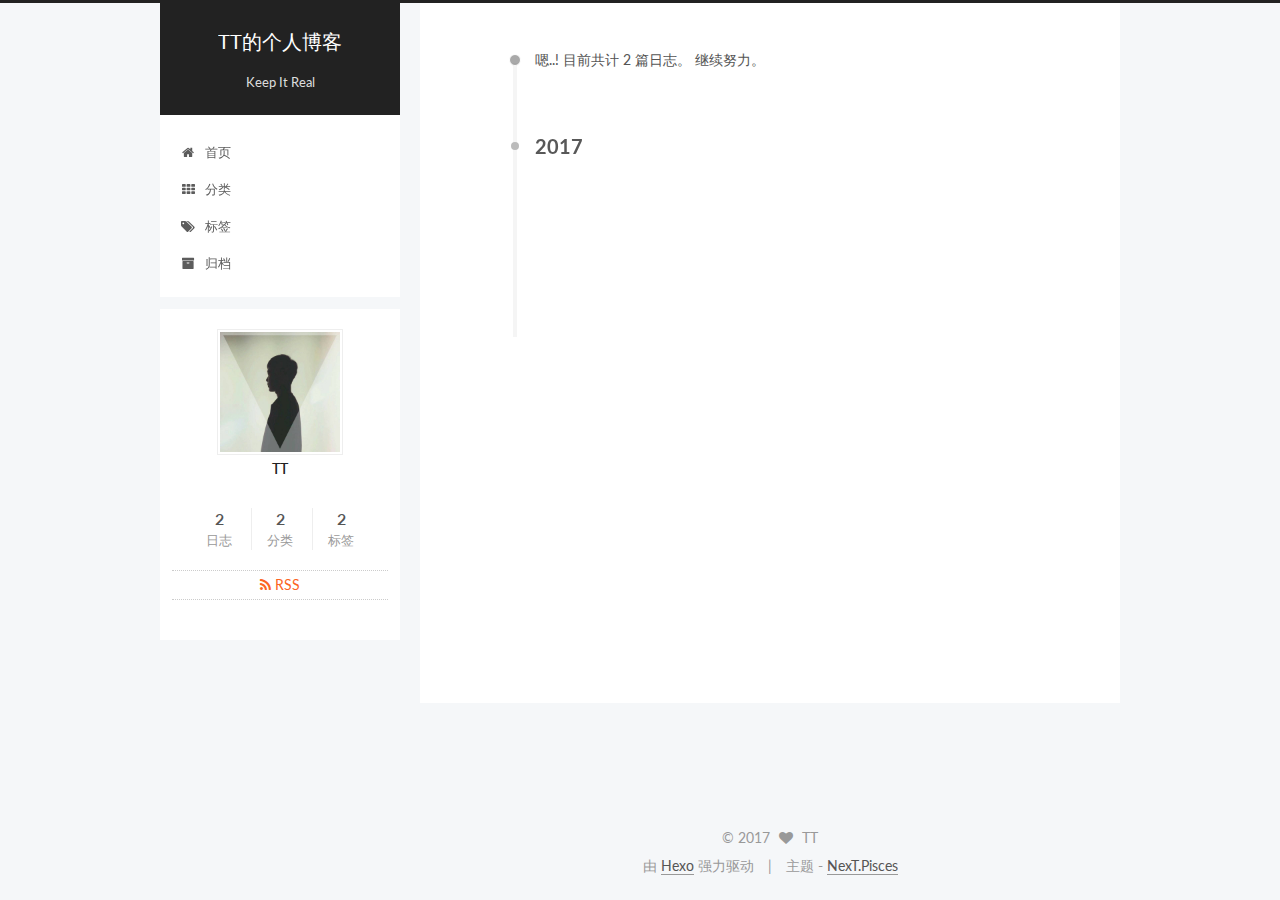
<file: archives/2017/index.html>
<!doctype html>



  


<html class="theme-next pisces use-motion" lang="zh-Hans">
<head>
  <meta charset="UTF-8"/>
<meta http-equiv="X-UA-Compatible" content="IE=edge" />
<meta name="viewport" content="width=device-width, initial-scale=1, maximum-scale=1"/>



<meta http-equiv="Cache-Control" content="no-transform" />
<meta http-equiv="Cache-Control" content="no-siteapp" />















  
  
  <link href="/lib/fancybox/source/jquery.fancybox.css?v=2.1.5" rel="stylesheet" type="text/css" />




  
  
  
  

  
    
    
  

  

  

  

  

  
    
    
    <link href="//fonts.googleapis.com/css?family=Lato:300,300italic,400,400italic,700,700italic&subset=latin,latin-ext" rel="stylesheet" type="text/css">
  






<link href="/lib/font-awesome/css/font-awesome.min.css?v=4.6.2" rel="stylesheet" type="text/css" />

<link href="/css/main.css?v=5.1.0" rel="stylesheet" type="text/css" />


  <meta name="keywords" content="Hexo, NexT" />





  <link rel="alternate" href="/atom.xml" title="TT的个人博客" type="application/atom+xml" />




  <link rel="shortcut icon" type="image/x-icon" href="/favicon.ico?v=5.1.0" />






<meta property="og:type" content="website">
<meta property="og:title" content="TT的个人博客">
<meta property="og:url" content="http://ttbry.github.io/archives/2017/index.html">
<meta property="og:site_name" content="TT的个人博客">
<meta name="twitter:card" content="summary">
<meta name="twitter:title" content="TT的个人博客">



<script type="text/javascript" id="hexo.configurations">
  var NexT = window.NexT || {};
  var CONFIG = {
    root: '/',
    scheme: 'Pisces',
    sidebar: {"position":"left","display":"post","offset":12,"offset_float":0,"b2t":false,"scrollpercent":false},
    fancybox: true,
    motion: true,
    duoshuo: {
      userId: '0',
      author: '博主'
    },
    algolia: {
      applicationID: '',
      apiKey: '',
      indexName: '',
      hits: {"per_page":10},
      labels: {"input_placeholder":"Search for Posts","hits_empty":"We didn't find any results for the search: ${query}","hits_stats":"${hits} results found in ${time} ms"}
    }
  };
</script>



  <link rel="canonical" href="http://ttbry.github.io/archives/2017/"/>





  <title> 归档 | TT的个人博客 </title>
</head>

<body itemscope itemtype="http://schema.org/WebPage" lang="zh-Hans">

  














  
  
    
  

  <div class="container sidebar-position-left  page-archive  ">
    <div class="headband"></div>

    <header id="header" class="header" itemscope itemtype="http://schema.org/WPHeader">
      <div class="header-inner"><div class="site-brand-wrapper">
  <div class="site-meta ">
    

    <div class="custom-logo-site-title">
      <a href="/"  class="brand" rel="start">
        <span class="logo-line-before"><i></i></span>
        <span class="site-title">TT的个人博客</span>
        <span class="logo-line-after"><i></i></span>
      </a>
    </div>
      
        <p class="site-subtitle">Keep It Real</p>
      
  </div>

  <div class="site-nav-toggle">
    <button>
      <span class="btn-bar"></span>
      <span class="btn-bar"></span>
      <span class="btn-bar"></span>
    </button>
  </div>
</div>

<nav class="site-nav">
  

  
    <ul id="menu" class="menu">
      
        
        <li class="menu-item menu-item-home">
          <a href="/" rel="section">
            
              <i class="menu-item-icon fa fa-fw fa-home"></i> <br />
            
            首页
          </a>
        </li>
      
        
        <li class="menu-item menu-item-categories">
          <a href="/categories" rel="section">
            
              <i class="menu-item-icon fa fa-fw fa-th"></i> <br />
            
            分类
          </a>
        </li>
      
        
        <li class="menu-item menu-item-tags">
          <a href="/tags" rel="section">
            
              <i class="menu-item-icon fa fa-fw fa-tags"></i> <br />
            
            标签
          </a>
        </li>
      
        
        <li class="menu-item menu-item-archives">
          <a href="/archives" rel="section">
            
              <i class="menu-item-icon fa fa-fw fa-archive"></i> <br />
            
            归档
          </a>
        </li>
      

      
    </ul>
  

  
</nav>



 </div>
    </header>

    <main id="main" class="main">
      <div class="main-inner">
        <div class="content-wrap">
          <div id="content" class="content">
            

  <section id="posts" class="posts-collapse">
    <span class="archive-move-on"></span>

    <span class="archive-page-counter">
      
      
      
        
      
      嗯..! 目前共计 2 篇日志。 继续努力。
    </span>

    

      
      
      

      
        
        <div class="collection-title">
          <h2 class="archive-year motion-element" id="archive-year-2017">2017</h2>
        </div>
      
      

      

  <article class="post post-type-normal" itemscope itemtype="http://schema.org/Article">
    <header class="post-header">

      <h1 class="post-title">
        
            <a class="post-title-link" href="/2017/03/31/安卓图片加载框架一，Glide的基本用法/" itemprop="url">
              
                <span itemprop="name">安卓图片加载框架一，Glide的基本用法</span>
              
            </a>
        
      </h1>

      <div class="post-meta">
        <time class="post-time" itemprop="dateCreated"
              datetime="2017-03-31T15:22:08+08:00"
              content="2017-03-31" >
          03-31
        </time>
      </div>

    </header>
  </article>



    

      
      
      

      
      

      

  <article class="post post-type-normal" itemscope itemtype="http://schema.org/Article">
    <header class="post-header">

      <h1 class="post-title">
        
            <a class="post-title-link" href="/2017/03/31/About/" itemprop="url">
              
                <span itemprop="name">About</span>
              
            </a>
        
      </h1>

      <div class="post-meta">
        <time class="post-time" itemprop="dateCreated"
              datetime="2017-03-31T13:45:31+08:00"
              content="2017-03-31" >
          03-31
        </time>
      </div>

    </header>
  </article>



    

  </section>

  



          </div>
          


          

        </div>
        
          
  
  <div class="sidebar-toggle">
    <div class="sidebar-toggle-line-wrap">
      <span class="sidebar-toggle-line sidebar-toggle-line-first"></span>
      <span class="sidebar-toggle-line sidebar-toggle-line-middle"></span>
      <span class="sidebar-toggle-line sidebar-toggle-line-last"></span>
    </div>
  </div>

  <aside id="sidebar" class="sidebar">
    <div class="sidebar-inner">

      

      

      <section class="site-overview sidebar-panel sidebar-panel-active">
        <div class="site-author motion-element" itemprop="author" itemscope itemtype="http://schema.org/Person">
          <img class="site-author-image" itemprop="image"
               src="/images/avatar.jpg"
               alt="TT" />
          <p class="site-author-name" itemprop="name">TT</p>
           
              <p class="site-description motion-element" itemprop="description"></p>
          
        </div>
        <nav class="site-state motion-element">

          
            <div class="site-state-item site-state-posts">
              <a href="/archives">
                <span class="site-state-item-count">2</span>
                <span class="site-state-item-name">日志</span>
              </a>
            </div>
          

          
            
            
            <div class="site-state-item site-state-categories">
              <a href="/categories/index.html">
                <span class="site-state-item-count">2</span>
                <span class="site-state-item-name">分类</span>
              </a>
            </div>
          

          
            
            
            <div class="site-state-item site-state-tags">
              <a href="/tags/index.html">
                <span class="site-state-item-count">2</span>
                <span class="site-state-item-name">标签</span>
              </a>
            </div>
          

        </nav>

        
          <div class="feed-link motion-element">
            <a href="/atom.xml" rel="alternate">
              <i class="fa fa-rss"></i>
              RSS
            </a>
          </div>
        

        <div class="links-of-author motion-element">
          
        </div>

        
        

        
        

        


      </section>

      

      

    </div>
  </aside>


        
      </div>
    </main>

    <footer id="footer" class="footer">
      <div class="footer-inner">
        <div class="copyright" >
  
  &copy; 
  <span itemprop="copyrightYear">2017</span>
  <span class="with-love">
    <i class="fa fa-heart"></i>
  </span>
  <span class="author" itemprop="copyrightHolder">TT</span>
</div>


<div class="powered-by">
  由 <a class="theme-link" href="https://hexo.io">Hexo</a> 强力驱动
</div>

<div class="theme-info">
  主题 -
  <a class="theme-link" href="https://github.com/iissnan/hexo-theme-next">
    NexT.Pisces
  </a>
</div>


        

        
      </div>
    </footer>

    
      <div class="back-to-top">
        <i class="fa fa-arrow-up"></i>
        
      </div>
    

  </div>

  

<script type="text/javascript">
  if (Object.prototype.toString.call(window.Promise) !== '[object Function]') {
    window.Promise = null;
  }
</script>









  






  
  <script type="text/javascript" src="/lib/jquery/index.js?v=2.1.3"></script>

  
  <script type="text/javascript" src="/lib/fastclick/lib/fastclick.min.js?v=1.0.6"></script>

  
  <script type="text/javascript" src="/lib/jquery_lazyload/jquery.lazyload.js?v=1.9.7"></script>

  
  <script type="text/javascript" src="/lib/velocity/velocity.min.js?v=1.2.1"></script>

  
  <script type="text/javascript" src="/lib/velocity/velocity.ui.min.js?v=1.2.1"></script>

  
  <script type="text/javascript" src="/lib/fancybox/source/jquery.fancybox.pack.js?v=2.1.5"></script>


  


  <script type="text/javascript" src="/js/src/utils.js?v=5.1.0"></script>

  <script type="text/javascript" src="/js/src/motion.js?v=5.1.0"></script>



  
  


  <script type="text/javascript" src="/js/src/affix.js?v=5.1.0"></script>

  <script type="text/javascript" src="/js/src/schemes/pisces.js?v=5.1.0"></script>



  
  
    <script type="text/javascript" id="motion.page.archive">
      $('.archive-year').velocity('transition.slideLeftIn');
    </script>
  


  


  <script type="text/javascript" src="/js/src/bootstrap.js?v=5.1.0"></script>



  


  




	





  





  





  






  





  

  

  

  

</body>
</html>
</file>
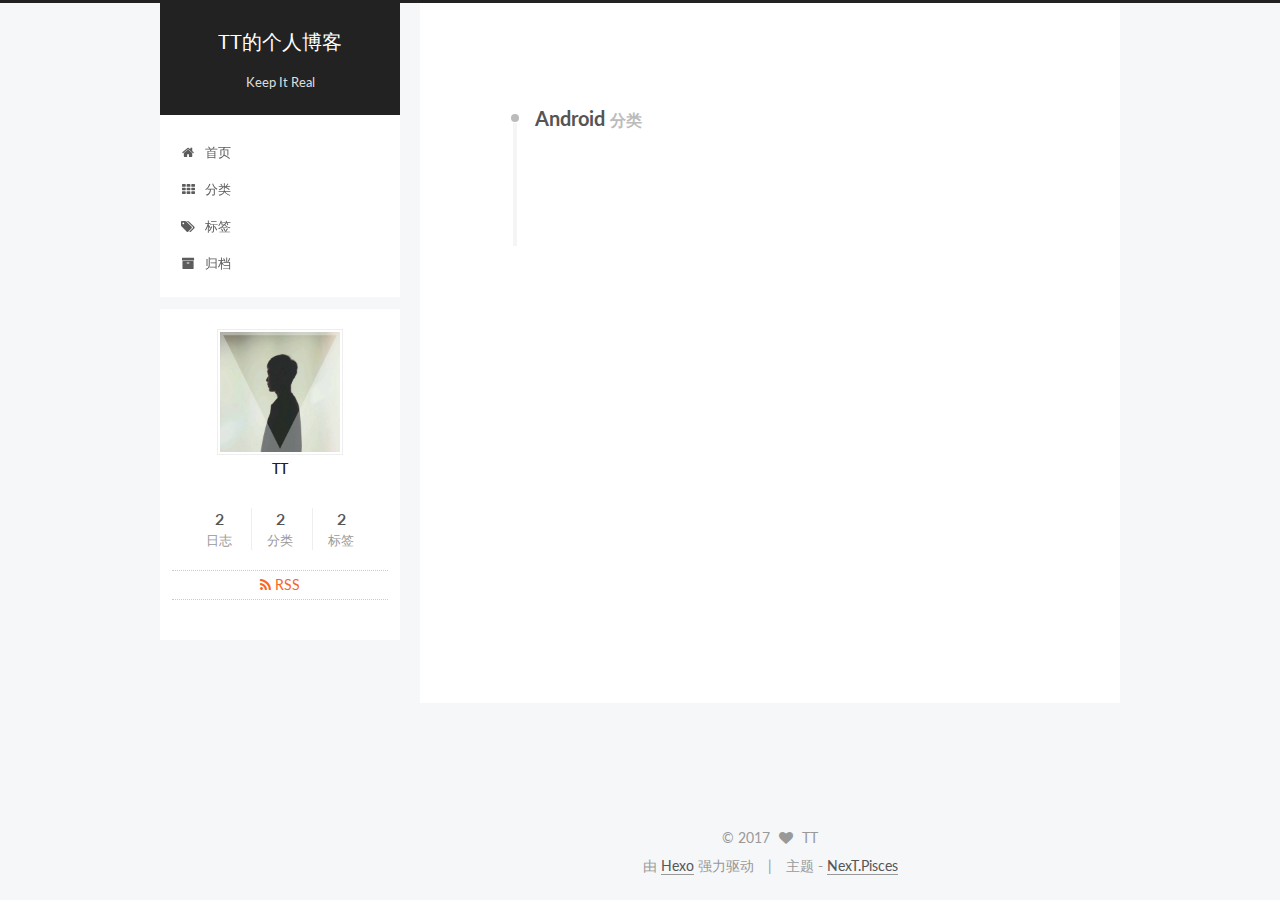
<file: categories/Android/index.html>
<!doctype html>



  


<html class="theme-next pisces use-motion" lang="zh-Hans">
<head>
  <meta charset="UTF-8"/>
<meta http-equiv="X-UA-Compatible" content="IE=edge" />
<meta name="viewport" content="width=device-width, initial-scale=1, maximum-scale=1"/>



<meta http-equiv="Cache-Control" content="no-transform" />
<meta http-equiv="Cache-Control" content="no-siteapp" />















  
  
  <link href="/lib/fancybox/source/jquery.fancybox.css?v=2.1.5" rel="stylesheet" type="text/css" />




  
  
  
  

  
    
    
  

  

  

  

  

  
    
    
    <link href="//fonts.googleapis.com/css?family=Lato:300,300italic,400,400italic,700,700italic&subset=latin,latin-ext" rel="stylesheet" type="text/css">
  






<link href="/lib/font-awesome/css/font-awesome.min.css?v=4.6.2" rel="stylesheet" type="text/css" />

<link href="/css/main.css?v=5.1.0" rel="stylesheet" type="text/css" />


  <meta name="keywords" content="Hexo, NexT" />





  <link rel="alternate" href="/atom.xml" title="TT的个人博客" type="application/atom+xml" />




  <link rel="shortcut icon" type="image/x-icon" href="/favicon.ico?v=5.1.0" />






<meta property="og:type" content="website">
<meta property="og:title" content="TT的个人博客">
<meta property="og:url" content="http://ttbry.github.io/categories/Android/index.html">
<meta property="og:site_name" content="TT的个人博客">
<meta name="twitter:card" content="summary">
<meta name="twitter:title" content="TT的个人博客">



<script type="text/javascript" id="hexo.configurations">
  var NexT = window.NexT || {};
  var CONFIG = {
    root: '/',
    scheme: 'Pisces',
    sidebar: {"position":"left","display":"post","offset":12,"offset_float":0,"b2t":false,"scrollpercent":false},
    fancybox: true,
    motion: true,
    duoshuo: {
      userId: '0',
      author: '博主'
    },
    algolia: {
      applicationID: '',
      apiKey: '',
      indexName: '',
      hits: {"per_page":10},
      labels: {"input_placeholder":"Search for Posts","hits_empty":"We didn't find any results for the search: ${query}","hits_stats":"${hits} results found in ${time} ms"}
    }
  };
</script>



  <link rel="canonical" href="http://ttbry.github.io/categories/Android/"/>





  <title> 分类: Android | TT的个人博客 </title>
</head>

<body itemscope itemtype="http://schema.org/WebPage" lang="zh-Hans">

  














  
  
    
  

  <div class="container sidebar-position-left  ">
    <div class="headband"></div>

    <header id="header" class="header" itemscope itemtype="http://schema.org/WPHeader">
      <div class="header-inner"><div class="site-brand-wrapper">
  <div class="site-meta ">
    

    <div class="custom-logo-site-title">
      <a href="/"  class="brand" rel="start">
        <span class="logo-line-before"><i></i></span>
        <span class="site-title">TT的个人博客</span>
        <span class="logo-line-after"><i></i></span>
      </a>
    </div>
      
        <p class="site-subtitle">Keep It Real</p>
      
  </div>

  <div class="site-nav-toggle">
    <button>
      <span class="btn-bar"></span>
      <span class="btn-bar"></span>
      <span class="btn-bar"></span>
    </button>
  </div>
</div>

<nav class="site-nav">
  

  
    <ul id="menu" class="menu">
      
        
        <li class="menu-item menu-item-home">
          <a href="/" rel="section">
            
              <i class="menu-item-icon fa fa-fw fa-home"></i> <br />
            
            首页
          </a>
        </li>
      
        
        <li class="menu-item menu-item-categories">
          <a href="/categories" rel="section">
            
              <i class="menu-item-icon fa fa-fw fa-th"></i> <br />
            
            分类
          </a>
        </li>
      
        
        <li class="menu-item menu-item-tags">
          <a href="/tags" rel="section">
            
              <i class="menu-item-icon fa fa-fw fa-tags"></i> <br />
            
            标签
          </a>
        </li>
      
        
        <li class="menu-item menu-item-archives">
          <a href="/archives" rel="section">
            
              <i class="menu-item-icon fa fa-fw fa-archive"></i> <br />
            
            归档
          </a>
        </li>
      

      
    </ul>
  

  
</nav>



 </div>
    </header>

    <main id="main" class="main">
      <div class="main-inner">
        <div class="content-wrap">
          <div id="content" class="content">
            

  <section id="posts" class="posts-collapse">
    <div class="collection-title">
      <h2 >
        Android
        <small>分类</small>
      </h2>
    </div>

    
      

  <article class="post post-type-normal" itemscope itemtype="http://schema.org/Article">
    <header class="post-header">

      <h1 class="post-title">
        
            <a class="post-title-link" href="/2017/03/31/安卓图片加载框架一，Glide的基本用法/" itemprop="url">
              
                <span itemprop="name">安卓图片加载框架一，Glide的基本用法</span>
              
            </a>
        
      </h1>

      <div class="post-meta">
        <time class="post-time" itemprop="dateCreated"
              datetime="2017-03-31T15:22:08+08:00"
              content="2017-03-31" >
          03-31
        </time>
      </div>

    </header>
  </article>


    
  </section>

  



          </div>
          


          

        </div>
        
          
  
  <div class="sidebar-toggle">
    <div class="sidebar-toggle-line-wrap">
      <span class="sidebar-toggle-line sidebar-toggle-line-first"></span>
      <span class="sidebar-toggle-line sidebar-toggle-line-middle"></span>
      <span class="sidebar-toggle-line sidebar-toggle-line-last"></span>
    </div>
  </div>

  <aside id="sidebar" class="sidebar">
    <div class="sidebar-inner">

      

      

      <section class="site-overview sidebar-panel sidebar-panel-active">
        <div class="site-author motion-element" itemprop="author" itemscope itemtype="http://schema.org/Person">
          <img class="site-author-image" itemprop="image"
               src="/images/avatar.jpg"
               alt="TT" />
          <p class="site-author-name" itemprop="name">TT</p>
           
              <p class="site-description motion-element" itemprop="description"></p>
          
        </div>
        <nav class="site-state motion-element">

          
            <div class="site-state-item site-state-posts">
              <a href="/archives">
                <span class="site-state-item-count">2</span>
                <span class="site-state-item-name">日志</span>
              </a>
            </div>
          

          
            
            
            <div class="site-state-item site-state-categories">
              <a href="/categories/index.html">
                <span class="site-state-item-count">2</span>
                <span class="site-state-item-name">分类</span>
              </a>
            </div>
          

          
            
            
            <div class="site-state-item site-state-tags">
              <a href="/tags/index.html">
                <span class="site-state-item-count">2</span>
                <span class="site-state-item-name">标签</span>
              </a>
            </div>
          

        </nav>

        
          <div class="feed-link motion-element">
            <a href="/atom.xml" rel="alternate">
              <i class="fa fa-rss"></i>
              RSS
            </a>
          </div>
        

        <div class="links-of-author motion-element">
          
        </div>

        
        

        
        

        


      </section>

      

      

    </div>
  </aside>


        
      </div>
    </main>

    <footer id="footer" class="footer">
      <div class="footer-inner">
        <div class="copyright" >
  
  &copy; 
  <span itemprop="copyrightYear">2017</span>
  <span class="with-love">
    <i class="fa fa-heart"></i>
  </span>
  <span class="author" itemprop="copyrightHolder">TT</span>
</div>


<div class="powered-by">
  由 <a class="theme-link" href="https://hexo.io">Hexo</a> 强力驱动
</div>

<div class="theme-info">
  主题 -
  <a class="theme-link" href="https://github.com/iissnan/hexo-theme-next">
    NexT.Pisces
  </a>
</div>


        

        
      </div>
    </footer>

    
      <div class="back-to-top">
        <i class="fa fa-arrow-up"></i>
        
      </div>
    

  </div>

  

<script type="text/javascript">
  if (Object.prototype.toString.call(window.Promise) !== '[object Function]') {
    window.Promise = null;
  }
</script>









  






  
  <script type="text/javascript" src="/lib/jquery/index.js?v=2.1.3"></script>

  
  <script type="text/javascript" src="/lib/fastclick/lib/fastclick.min.js?v=1.0.6"></script>

  
  <script type="text/javascript" src="/lib/jquery_lazyload/jquery.lazyload.js?v=1.9.7"></script>

  
  <script type="text/javascript" src="/lib/velocity/velocity.min.js?v=1.2.1"></script>

  
  <script type="text/javascript" src="/lib/velocity/velocity.ui.min.js?v=1.2.1"></script>

  
  <script type="text/javascript" src="/lib/fancybox/source/jquery.fancybox.pack.js?v=2.1.5"></script>


  


  <script type="text/javascript" src="/js/src/utils.js?v=5.1.0"></script>

  <script type="text/javascript" src="/js/src/motion.js?v=5.1.0"></script>



  
  


  <script type="text/javascript" src="/js/src/affix.js?v=5.1.0"></script>

  <script type="text/javascript" src="/js/src/schemes/pisces.js?v=5.1.0"></script>



  

  


  <script type="text/javascript" src="/js/src/bootstrap.js?v=5.1.0"></script>



  


  




	





  





  





  






  





  

  

  

  

</body>
</html>
</file>
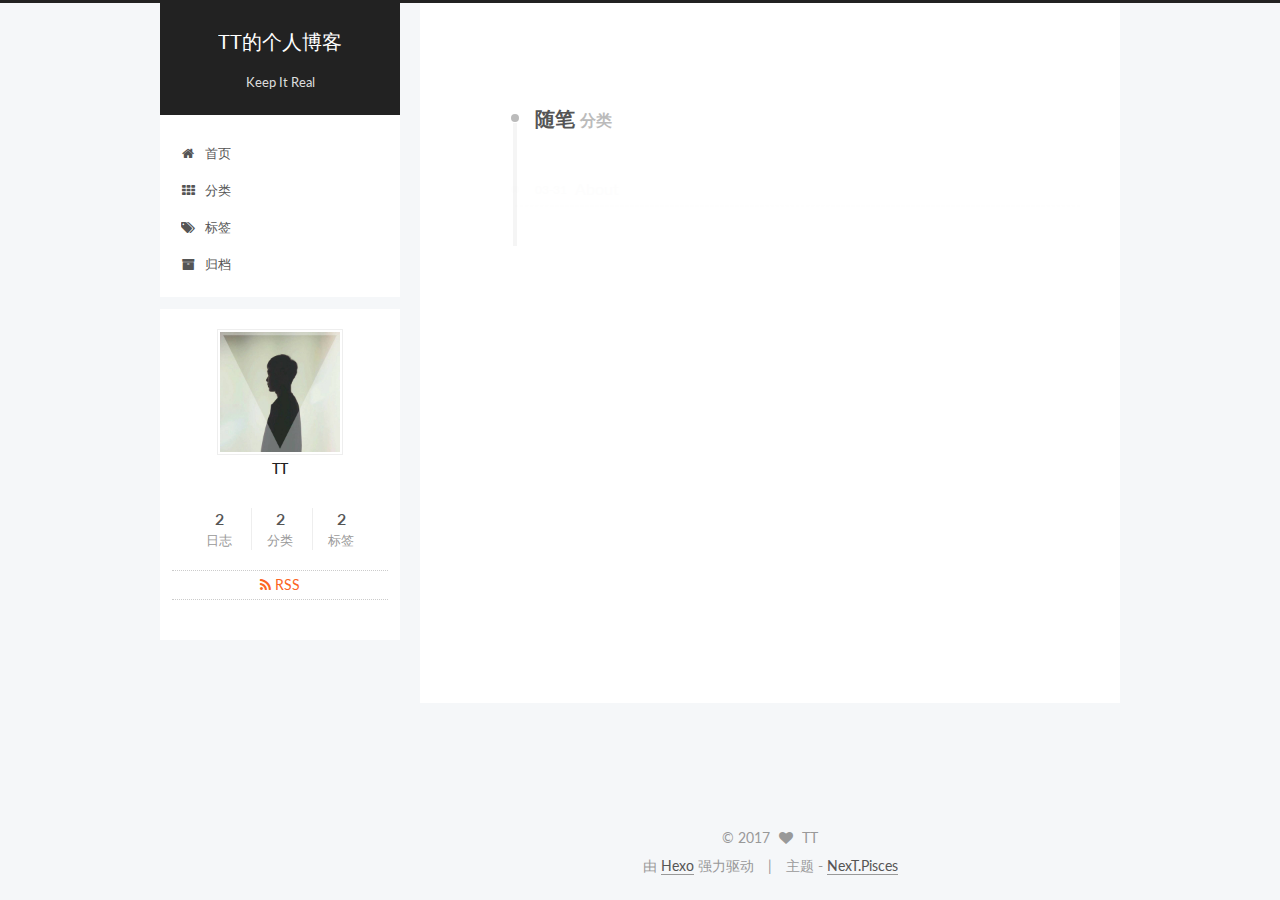
<file: categories/随笔/index.html>
<!doctype html>



  


<html class="theme-next pisces use-motion" lang="zh-Hans">
<head>
  <meta charset="UTF-8"/>
<meta http-equiv="X-UA-Compatible" content="IE=edge" />
<meta name="viewport" content="width=device-width, initial-scale=1, maximum-scale=1"/>



<meta http-equiv="Cache-Control" content="no-transform" />
<meta http-equiv="Cache-Control" content="no-siteapp" />















  
  
  <link href="/lib/fancybox/source/jquery.fancybox.css?v=2.1.5" rel="stylesheet" type="text/css" />




  
  
  
  

  
    
    
  

  

  

  

  

  
    
    
    <link href="//fonts.googleapis.com/css?family=Lato:300,300italic,400,400italic,700,700italic&subset=latin,latin-ext" rel="stylesheet" type="text/css">
  






<link href="/lib/font-awesome/css/font-awesome.min.css?v=4.6.2" rel="stylesheet" type="text/css" />

<link href="/css/main.css?v=5.1.0" rel="stylesheet" type="text/css" />


  <meta name="keywords" content="Hexo, NexT" />





  <link rel="alternate" href="/atom.xml" title="TT的个人博客" type="application/atom+xml" />




  <link rel="shortcut icon" type="image/x-icon" href="/favicon.ico?v=5.1.0" />






<meta property="og:type" content="website">
<meta property="og:title" content="TT的个人博客">
<meta property="og:url" content="http://ttbry.github.io/categories/随笔/index.html">
<meta property="og:site_name" content="TT的个人博客">
<meta name="twitter:card" content="summary">
<meta name="twitter:title" content="TT的个人博客">



<script type="text/javascript" id="hexo.configurations">
  var NexT = window.NexT || {};
  var CONFIG = {
    root: '/',
    scheme: 'Pisces',
    sidebar: {"position":"left","display":"post","offset":12,"offset_float":0,"b2t":false,"scrollpercent":false},
    fancybox: true,
    motion: true,
    duoshuo: {
      userId: '0',
      author: '博主'
    },
    algolia: {
      applicationID: '',
      apiKey: '',
      indexName: '',
      hits: {"per_page":10},
      labels: {"input_placeholder":"Search for Posts","hits_empty":"We didn't find any results for the search: ${query}","hits_stats":"${hits} results found in ${time} ms"}
    }
  };
</script>



  <link rel="canonical" href="http://ttbry.github.io/categories/随笔/"/>





  <title> 分类: 随笔 | TT的个人博客 </title>
</head>

<body itemscope itemtype="http://schema.org/WebPage" lang="zh-Hans">

  














  
  
    
  

  <div class="container sidebar-position-left  ">
    <div class="headband"></div>

    <header id="header" class="header" itemscope itemtype="http://schema.org/WPHeader">
      <div class="header-inner"><div class="site-brand-wrapper">
  <div class="site-meta ">
    

    <div class="custom-logo-site-title">
      <a href="/"  class="brand" rel="start">
        <span class="logo-line-before"><i></i></span>
        <span class="site-title">TT的个人博客</span>
        <span class="logo-line-after"><i></i></span>
      </a>
    </div>
      
        <p class="site-subtitle">Keep It Real</p>
      
  </div>

  <div class="site-nav-toggle">
    <button>
      <span class="btn-bar"></span>
      <span class="btn-bar"></span>
      <span class="btn-bar"></span>
    </button>
  </div>
</div>

<nav class="site-nav">
  

  
    <ul id="menu" class="menu">
      
        
        <li class="menu-item menu-item-home">
          <a href="/" rel="section">
            
              <i class="menu-item-icon fa fa-fw fa-home"></i> <br />
            
            首页
          </a>
        </li>
      
        
        <li class="menu-item menu-item-categories">
          <a href="/categories" rel="section">
            
              <i class="menu-item-icon fa fa-fw fa-th"></i> <br />
            
            分类
          </a>
        </li>
      
        
        <li class="menu-item menu-item-tags">
          <a href="/tags" rel="section">
            
              <i class="menu-item-icon fa fa-fw fa-tags"></i> <br />
            
            标签
          </a>
        </li>
      
        
        <li class="menu-item menu-item-archives">
          <a href="/archives" rel="section">
            
              <i class="menu-item-icon fa fa-fw fa-archive"></i> <br />
            
            归档
          </a>
        </li>
      

      
    </ul>
  

  
</nav>



 </div>
    </header>

    <main id="main" class="main">
      <div class="main-inner">
        <div class="content-wrap">
          <div id="content" class="content">
            

  <section id="posts" class="posts-collapse">
    <div class="collection-title">
      <h2 >
        随笔
        <small>分类</small>
      </h2>
    </div>

    
      

  <article class="post post-type-normal" itemscope itemtype="http://schema.org/Article">
    <header class="post-header">

      <h1 class="post-title">
        
            <a class="post-title-link" href="/2017/03/31/About/" itemprop="url">
              
                <span itemprop="name">About</span>
              
            </a>
        
      </h1>

      <div class="post-meta">
        <time class="post-time" itemprop="dateCreated"
              datetime="2017-03-31T13:45:31+08:00"
              content="2017-03-31" >
          03-31
        </time>
      </div>

    </header>
  </article>


    
  </section>

  



          </div>
          


          

        </div>
        
          
  
  <div class="sidebar-toggle">
    <div class="sidebar-toggle-line-wrap">
      <span class="sidebar-toggle-line sidebar-toggle-line-first"></span>
      <span class="sidebar-toggle-line sidebar-toggle-line-middle"></span>
      <span class="sidebar-toggle-line sidebar-toggle-line-last"></span>
    </div>
  </div>

  <aside id="sidebar" class="sidebar">
    <div class="sidebar-inner">

      

      

      <section class="site-overview sidebar-panel sidebar-panel-active">
        <div class="site-author motion-element" itemprop="author" itemscope itemtype="http://schema.org/Person">
          <img class="site-author-image" itemprop="image"
               src="/images/avatar.jpg"
               alt="TT" />
          <p class="site-author-name" itemprop="name">TT</p>
           
              <p class="site-description motion-element" itemprop="description"></p>
          
        </div>
        <nav class="site-state motion-element">

          
            <div class="site-state-item site-state-posts">
              <a href="/archives">
                <span class="site-state-item-count">2</span>
                <span class="site-state-item-name">日志</span>
              </a>
            </div>
          

          
            
            
            <div class="site-state-item site-state-categories">
              <a href="/categories/index.html">
                <span class="site-state-item-count">2</span>
                <span class="site-state-item-name">分类</span>
              </a>
            </div>
          

          
            
            
            <div class="site-state-item site-state-tags">
              <a href="/tags/index.html">
                <span class="site-state-item-count">2</span>
                <span class="site-state-item-name">标签</span>
              </a>
            </div>
          

        </nav>

        
          <div class="feed-link motion-element">
            <a href="/atom.xml" rel="alternate">
              <i class="fa fa-rss"></i>
              RSS
            </a>
          </div>
        

        <div class="links-of-author motion-element">
          
        </div>

        
        

        
        

        


      </section>

      

      

    </div>
  </aside>


        
      </div>
    </main>

    <footer id="footer" class="footer">
      <div class="footer-inner">
        <div class="copyright" >
  
  &copy; 
  <span itemprop="copyrightYear">2017</span>
  <span class="with-love">
    <i class="fa fa-heart"></i>
  </span>
  <span class="author" itemprop="copyrightHolder">TT</span>
</div>


<div class="powered-by">
  由 <a class="theme-link" href="https://hexo.io">Hexo</a> 强力驱动
</div>

<div class="theme-info">
  主题 -
  <a class="theme-link" href="https://github.com/iissnan/hexo-theme-next">
    NexT.Pisces
  </a>
</div>


        

        
      </div>
    </footer>

    
      <div class="back-to-top">
        <i class="fa fa-arrow-up"></i>
        
      </div>
    

  </div>

  

<script type="text/javascript">
  if (Object.prototype.toString.call(window.Promise) !== '[object Function]') {
    window.Promise = null;
  }
</script>









  






  
  <script type="text/javascript" src="/lib/jquery/index.js?v=2.1.3"></script>

  
  <script type="text/javascript" src="/lib/fastclick/lib/fastclick.min.js?v=1.0.6"></script>

  
  <script type="text/javascript" src="/lib/jquery_lazyload/jquery.lazyload.js?v=1.9.7"></script>

  
  <script type="text/javascript" src="/lib/velocity/velocity.min.js?v=1.2.1"></script>

  
  <script type="text/javascript" src="/lib/velocity/velocity.ui.min.js?v=1.2.1"></script>

  
  <script type="text/javascript" src="/lib/fancybox/source/jquery.fancybox.pack.js?v=2.1.5"></script>


  


  <script type="text/javascript" src="/js/src/utils.js?v=5.1.0"></script>

  <script type="text/javascript" src="/js/src/motion.js?v=5.1.0"></script>



  
  


  <script type="text/javascript" src="/js/src/affix.js?v=5.1.0"></script>

  <script type="text/javascript" src="/js/src/schemes/pisces.js?v=5.1.0"></script>



  

  


  <script type="text/javascript" src="/js/src/bootstrap.js?v=5.1.0"></script>



  


  




	





  





  





  






  





  

  

  

  

</body>
</html>
</file>
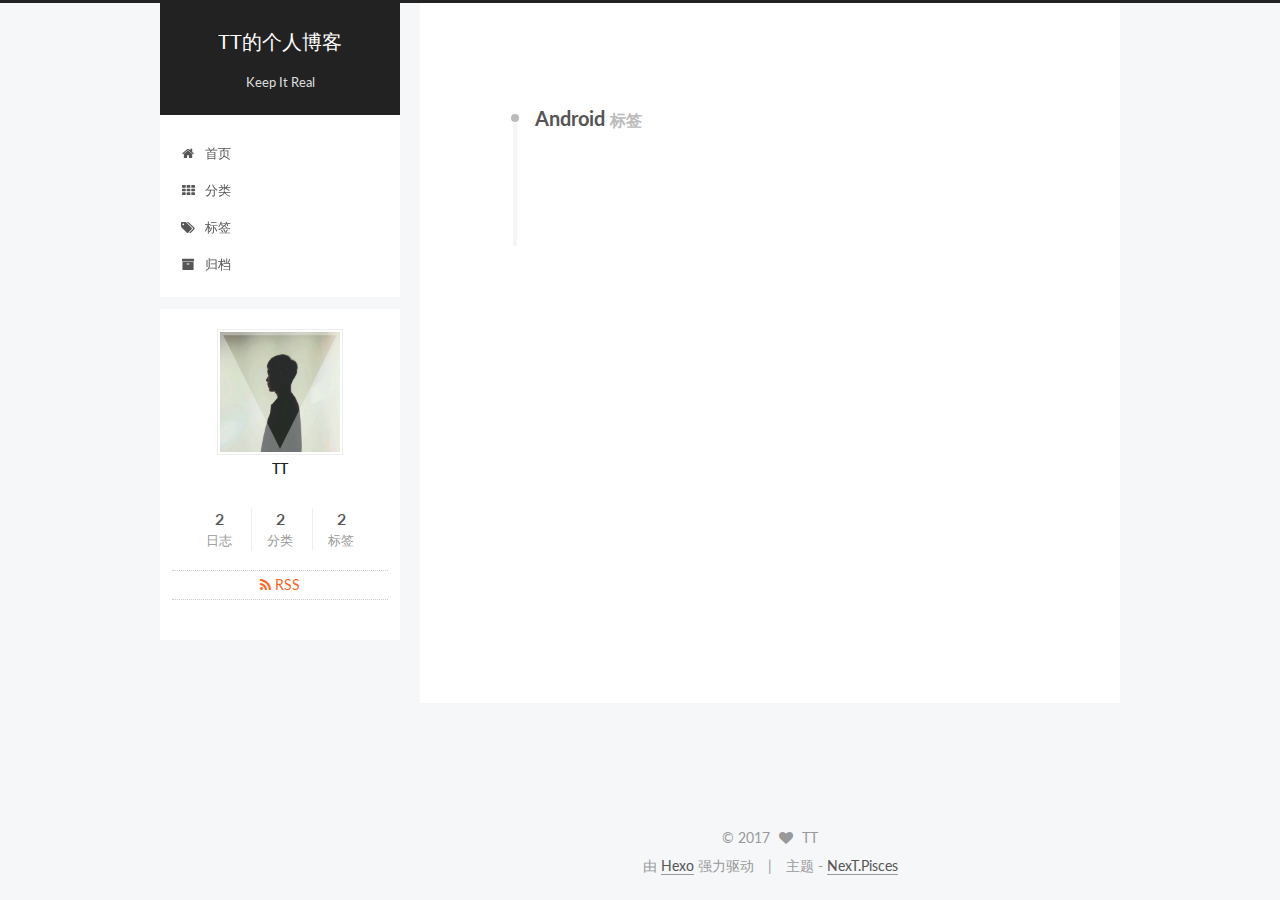
<file: tags/Android/index.html>
<!doctype html>



  


<html class="theme-next pisces use-motion" lang="zh-Hans">
<head>
  <meta charset="UTF-8"/>
<meta http-equiv="X-UA-Compatible" content="IE=edge" />
<meta name="viewport" content="width=device-width, initial-scale=1, maximum-scale=1"/>



<meta http-equiv="Cache-Control" content="no-transform" />
<meta http-equiv="Cache-Control" content="no-siteapp" />















  
  
  <link href="/lib/fancybox/source/jquery.fancybox.css?v=2.1.5" rel="stylesheet" type="text/css" />




  
  
  
  

  
    
    
  

  

  

  

  

  
    
    
    <link href="//fonts.googleapis.com/css?family=Lato:300,300italic,400,400italic,700,700italic&subset=latin,latin-ext" rel="stylesheet" type="text/css">
  






<link href="/lib/font-awesome/css/font-awesome.min.css?v=4.6.2" rel="stylesheet" type="text/css" />

<link href="/css/main.css?v=5.1.0" rel="stylesheet" type="text/css" />


  <meta name="keywords" content="Hexo, NexT" />





  <link rel="alternate" href="/atom.xml" title="TT的个人博客" type="application/atom+xml" />




  <link rel="shortcut icon" type="image/x-icon" href="/favicon.ico?v=5.1.0" />






<meta property="og:type" content="website">
<meta property="og:title" content="TT的个人博客">
<meta property="og:url" content="http://ttbry.github.io/tags/Android/index.html">
<meta property="og:site_name" content="TT的个人博客">
<meta name="twitter:card" content="summary">
<meta name="twitter:title" content="TT的个人博客">



<script type="text/javascript" id="hexo.configurations">
  var NexT = window.NexT || {};
  var CONFIG = {
    root: '/',
    scheme: 'Pisces',
    sidebar: {"position":"left","display":"post","offset":12,"offset_float":0,"b2t":false,"scrollpercent":false},
    fancybox: true,
    motion: true,
    duoshuo: {
      userId: '0',
      author: '博主'
    },
    algolia: {
      applicationID: '',
      apiKey: '',
      indexName: '',
      hits: {"per_page":10},
      labels: {"input_placeholder":"Search for Posts","hits_empty":"We didn't find any results for the search: ${query}","hits_stats":"${hits} results found in ${time} ms"}
    }
  };
</script>



  <link rel="canonical" href="http://ttbry.github.io/tags/Android/"/>





  <title> 标签: Android | TT的个人博客 </title>
</head>

<body itemscope itemtype="http://schema.org/WebPage" lang="zh-Hans">

  














  
  
    
  

  <div class="container sidebar-position-left  ">
    <div class="headband"></div>

    <header id="header" class="header" itemscope itemtype="http://schema.org/WPHeader">
      <div class="header-inner"><div class="site-brand-wrapper">
  <div class="site-meta ">
    

    <div class="custom-logo-site-title">
      <a href="/"  class="brand" rel="start">
        <span class="logo-line-before"><i></i></span>
        <span class="site-title">TT的个人博客</span>
        <span class="logo-line-after"><i></i></span>
      </a>
    </div>
      
        <p class="site-subtitle">Keep It Real</p>
      
  </div>

  <div class="site-nav-toggle">
    <button>
      <span class="btn-bar"></span>
      <span class="btn-bar"></span>
      <span class="btn-bar"></span>
    </button>
  </div>
</div>

<nav class="site-nav">
  

  
    <ul id="menu" class="menu">
      
        
        <li class="menu-item menu-item-home">
          <a href="/" rel="section">
            
              <i class="menu-item-icon fa fa-fw fa-home"></i> <br />
            
            首页
          </a>
        </li>
      
        
        <li class="menu-item menu-item-categories">
          <a href="/categories" rel="section">
            
              <i class="menu-item-icon fa fa-fw fa-th"></i> <br />
            
            分类
          </a>
        </li>
      
        
        <li class="menu-item menu-item-tags">
          <a href="/tags" rel="section">
            
              <i class="menu-item-icon fa fa-fw fa-tags"></i> <br />
            
            标签
          </a>
        </li>
      
        
        <li class="menu-item menu-item-archives">
          <a href="/archives" rel="section">
            
              <i class="menu-item-icon fa fa-fw fa-archive"></i> <br />
            
            归档
          </a>
        </li>
      

      
    </ul>
  

  
</nav>



 </div>
    </header>

    <main id="main" class="main">
      <div class="main-inner">
        <div class="content-wrap">
          <div id="content" class="content">
            

  <div id="posts" class="posts-collapse">
    <div class="collection-title">
      <h2 >
        Android
        <small>标签</small>
      </h2>
    </div>

    
      

  <article class="post post-type-normal" itemscope itemtype="http://schema.org/Article">
    <header class="post-header">

      <h1 class="post-title">
        
            <a class="post-title-link" href="/2017/03/31/安卓图片加载框架一，Glide的基本用法/" itemprop="url">
              
                <span itemprop="name">安卓图片加载框架一，Glide的基本用法</span>
              
            </a>
        
      </h1>

      <div class="post-meta">
        <time class="post-time" itemprop="dateCreated"
              datetime="2017-03-31T15:22:08+08:00"
              content="2017-03-31" >
          03-31
        </time>
      </div>

    </header>
  </article>


    
  </div>

  


          </div>
          


          

        </div>
        
          
  
  <div class="sidebar-toggle">
    <div class="sidebar-toggle-line-wrap">
      <span class="sidebar-toggle-line sidebar-toggle-line-first"></span>
      <span class="sidebar-toggle-line sidebar-toggle-line-middle"></span>
      <span class="sidebar-toggle-line sidebar-toggle-line-last"></span>
    </div>
  </div>

  <aside id="sidebar" class="sidebar">
    <div class="sidebar-inner">

      

      

      <section class="site-overview sidebar-panel sidebar-panel-active">
        <div class="site-author motion-element" itemprop="author" itemscope itemtype="http://schema.org/Person">
          <img class="site-author-image" itemprop="image"
               src="/images/avatar.jpg"
               alt="TT" />
          <p class="site-author-name" itemprop="name">TT</p>
           
              <p class="site-description motion-element" itemprop="description"></p>
          
        </div>
        <nav class="site-state motion-element">

          
            <div class="site-state-item site-state-posts">
              <a href="/archives">
                <span class="site-state-item-count">2</span>
                <span class="site-state-item-name">日志</span>
              </a>
            </div>
          

          
            
            
            <div class="site-state-item site-state-categories">
              <a href="/categories/index.html">
                <span class="site-state-item-count">2</span>
                <span class="site-state-item-name">分类</span>
              </a>
            </div>
          

          
            
            
            <div class="site-state-item site-state-tags">
              <a href="/tags/index.html">
                <span class="site-state-item-count">2</span>
                <span class="site-state-item-name">标签</span>
              </a>
            </div>
          

        </nav>

        
          <div class="feed-link motion-element">
            <a href="/atom.xml" rel="alternate">
              <i class="fa fa-rss"></i>
              RSS
            </a>
          </div>
        

        <div class="links-of-author motion-element">
          
        </div>

        
        

        
        

        


      </section>

      

      

    </div>
  </aside>


        
      </div>
    </main>

    <footer id="footer" class="footer">
      <div class="footer-inner">
        <div class="copyright" >
  
  &copy; 
  <span itemprop="copyrightYear">2017</span>
  <span class="with-love">
    <i class="fa fa-heart"></i>
  </span>
  <span class="author" itemprop="copyrightHolder">TT</span>
</div>


<div class="powered-by">
  由 <a class="theme-link" href="https://hexo.io">Hexo</a> 强力驱动
</div>

<div class="theme-info">
  主题 -
  <a class="theme-link" href="https://github.com/iissnan/hexo-theme-next">
    NexT.Pisces
  </a>
</div>


        

        
      </div>
    </footer>

    
      <div class="back-to-top">
        <i class="fa fa-arrow-up"></i>
        
      </div>
    

  </div>

  

<script type="text/javascript">
  if (Object.prototype.toString.call(window.Promise) !== '[object Function]') {
    window.Promise = null;
  }
</script>









  






  
  <script type="text/javascript" src="/lib/jquery/index.js?v=2.1.3"></script>

  
  <script type="text/javascript" src="/lib/fastclick/lib/fastclick.min.js?v=1.0.6"></script>

  
  <script type="text/javascript" src="/lib/jquery_lazyload/jquery.lazyload.js?v=1.9.7"></script>

  
  <script type="text/javascript" src="/lib/velocity/velocity.min.js?v=1.2.1"></script>

  
  <script type="text/javascript" src="/lib/velocity/velocity.ui.min.js?v=1.2.1"></script>

  
  <script type="text/javascript" src="/lib/fancybox/source/jquery.fancybox.pack.js?v=2.1.5"></script>


  


  <script type="text/javascript" src="/js/src/utils.js?v=5.1.0"></script>

  <script type="text/javascript" src="/js/src/motion.js?v=5.1.0"></script>



  
  


  <script type="text/javascript" src="/js/src/affix.js?v=5.1.0"></script>

  <script type="text/javascript" src="/js/src/schemes/pisces.js?v=5.1.0"></script>



  

  


  <script type="text/javascript" src="/js/src/bootstrap.js?v=5.1.0"></script>



  


  




	





  





  





  






  





  

  

  

  

</body>
</html>
</file>
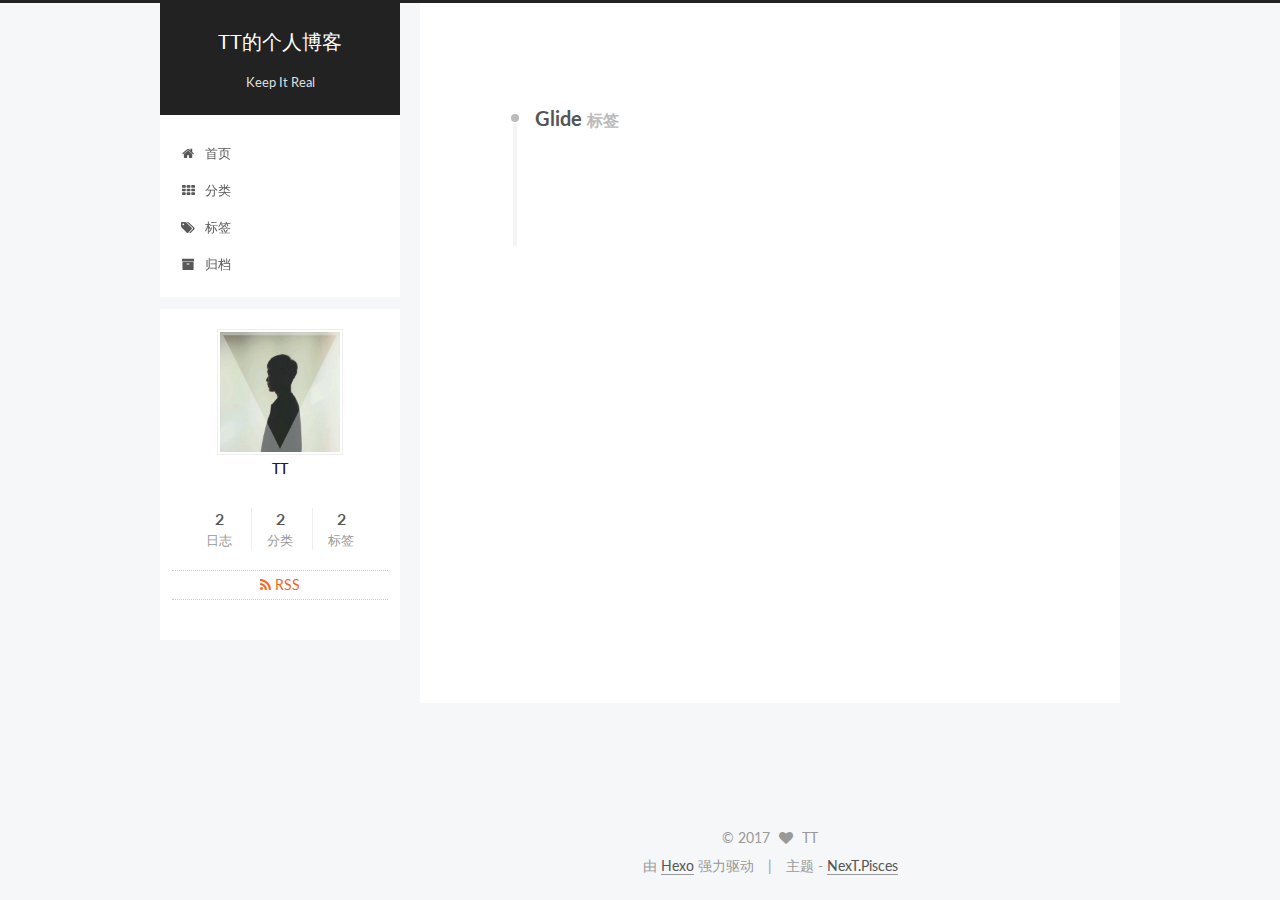
<file: tags/Glide/index.html>
<!doctype html>



  


<html class="theme-next pisces use-motion" lang="zh-Hans">
<head>
  <meta charset="UTF-8"/>
<meta http-equiv="X-UA-Compatible" content="IE=edge" />
<meta name="viewport" content="width=device-width, initial-scale=1, maximum-scale=1"/>



<meta http-equiv="Cache-Control" content="no-transform" />
<meta http-equiv="Cache-Control" content="no-siteapp" />















  
  
  <link href="/lib/fancybox/source/jquery.fancybox.css?v=2.1.5" rel="stylesheet" type="text/css" />




  
  
  
  

  
    
    
  

  

  

  

  

  
    
    
    <link href="//fonts.googleapis.com/css?family=Lato:300,300italic,400,400italic,700,700italic&subset=latin,latin-ext" rel="stylesheet" type="text/css">
  






<link href="/lib/font-awesome/css/font-awesome.min.css?v=4.6.2" rel="stylesheet" type="text/css" />

<link href="/css/main.css?v=5.1.0" rel="stylesheet" type="text/css" />


  <meta name="keywords" content="Hexo, NexT" />





  <link rel="alternate" href="/atom.xml" title="TT的个人博客" type="application/atom+xml" />




  <link rel="shortcut icon" type="image/x-icon" href="/favicon.ico?v=5.1.0" />






<meta property="og:type" content="website">
<meta property="og:title" content="TT的个人博客">
<meta property="og:url" content="http://ttbry.github.io/tags/Glide/index.html">
<meta property="og:site_name" content="TT的个人博客">
<meta name="twitter:card" content="summary">
<meta name="twitter:title" content="TT的个人博客">



<script type="text/javascript" id="hexo.configurations">
  var NexT = window.NexT || {};
  var CONFIG = {
    root: '/',
    scheme: 'Pisces',
    sidebar: {"position":"left","display":"post","offset":12,"offset_float":0,"b2t":false,"scrollpercent":false},
    fancybox: true,
    motion: true,
    duoshuo: {
      userId: '0',
      author: '博主'
    },
    algolia: {
      applicationID: '',
      apiKey: '',
      indexName: '',
      hits: {"per_page":10},
      labels: {"input_placeholder":"Search for Posts","hits_empty":"We didn't find any results for the search: ${query}","hits_stats":"${hits} results found in ${time} ms"}
    }
  };
</script>



  <link rel="canonical" href="http://ttbry.github.io/tags/Glide/"/>





  <title> 标签: Glide | TT的个人博客 </title>
</head>

<body itemscope itemtype="http://schema.org/WebPage" lang="zh-Hans">

  














  
  
    
  

  <div class="container sidebar-position-left  ">
    <div class="headband"></div>

    <header id="header" class="header" itemscope itemtype="http://schema.org/WPHeader">
      <div class="header-inner"><div class="site-brand-wrapper">
  <div class="site-meta ">
    

    <div class="custom-logo-site-title">
      <a href="/"  class="brand" rel="start">
        <span class="logo-line-before"><i></i></span>
        <span class="site-title">TT的个人博客</span>
        <span class="logo-line-after"><i></i></span>
      </a>
    </div>
      
        <p class="site-subtitle">Keep It Real</p>
      
  </div>

  <div class="site-nav-toggle">
    <button>
      <span class="btn-bar"></span>
      <span class="btn-bar"></span>
      <span class="btn-bar"></span>
    </button>
  </div>
</div>

<nav class="site-nav">
  

  
    <ul id="menu" class="menu">
      
        
        <li class="menu-item menu-item-home">
          <a href="/" rel="section">
            
              <i class="menu-item-icon fa fa-fw fa-home"></i> <br />
            
            首页
          </a>
        </li>
      
        
        <li class="menu-item menu-item-categories">
          <a href="/categories" rel="section">
            
              <i class="menu-item-icon fa fa-fw fa-th"></i> <br />
            
            分类
          </a>
        </li>
      
        
        <li class="menu-item menu-item-tags">
          <a href="/tags" rel="section">
            
              <i class="menu-item-icon fa fa-fw fa-tags"></i> <br />
            
            标签
          </a>
        </li>
      
        
        <li class="menu-item menu-item-archives">
          <a href="/archives" rel="section">
            
              <i class="menu-item-icon fa fa-fw fa-archive"></i> <br />
            
            归档
          </a>
        </li>
      

      
    </ul>
  

  
</nav>



 </div>
    </header>

    <main id="main" class="main">
      <div class="main-inner">
        <div class="content-wrap">
          <div id="content" class="content">
            

  <div id="posts" class="posts-collapse">
    <div class="collection-title">
      <h2 >
        Glide
        <small>标签</small>
      </h2>
    </div>

    
      

  <article class="post post-type-normal" itemscope itemtype="http://schema.org/Article">
    <header class="post-header">

      <h1 class="post-title">
        
            <a class="post-title-link" href="/2017/03/31/安卓图片加载框架一，Glide的基本用法/" itemprop="url">
              
                <span itemprop="name">安卓图片加载框架一，Glide的基本用法</span>
              
            </a>
        
      </h1>

      <div class="post-meta">
        <time class="post-time" itemprop="dateCreated"
              datetime="2017-03-31T15:22:08+08:00"
              content="2017-03-31" >
          03-31
        </time>
      </div>

    </header>
  </article>


    
  </div>

  


          </div>
          


          

        </div>
        
          
  
  <div class="sidebar-toggle">
    <div class="sidebar-toggle-line-wrap">
      <span class="sidebar-toggle-line sidebar-toggle-line-first"></span>
      <span class="sidebar-toggle-line sidebar-toggle-line-middle"></span>
      <span class="sidebar-toggle-line sidebar-toggle-line-last"></span>
    </div>
  </div>

  <aside id="sidebar" class="sidebar">
    <div class="sidebar-inner">

      

      

      <section class="site-overview sidebar-panel sidebar-panel-active">
        <div class="site-author motion-element" itemprop="author" itemscope itemtype="http://schema.org/Person">
          <img class="site-author-image" itemprop="image"
               src="/images/avatar.jpg"
               alt="TT" />
          <p class="site-author-name" itemprop="name">TT</p>
           
              <p class="site-description motion-element" itemprop="description"></p>
          
        </div>
        <nav class="site-state motion-element">

          
            <div class="site-state-item site-state-posts">
              <a href="/archives">
                <span class="site-state-item-count">2</span>
                <span class="site-state-item-name">日志</span>
              </a>
            </div>
          

          
            
            
            <div class="site-state-item site-state-categories">
              <a href="/categories/index.html">
                <span class="site-state-item-count">2</span>
                <span class="site-state-item-name">分类</span>
              </a>
            </div>
          

          
            
            
            <div class="site-state-item site-state-tags">
              <a href="/tags/index.html">
                <span class="site-state-item-count">2</span>
                <span class="site-state-item-name">标签</span>
              </a>
            </div>
          

        </nav>

        
          <div class="feed-link motion-element">
            <a href="/atom.xml" rel="alternate">
              <i class="fa fa-rss"></i>
              RSS
            </a>
          </div>
        

        <div class="links-of-author motion-element">
          
        </div>

        
        

        
        

        


      </section>

      

      

    </div>
  </aside>


        
      </div>
    </main>

    <footer id="footer" class="footer">
      <div class="footer-inner">
        <div class="copyright" >
  
  &copy; 
  <span itemprop="copyrightYear">2017</span>
  <span class="with-love">
    <i class="fa fa-heart"></i>
  </span>
  <span class="author" itemprop="copyrightHolder">TT</span>
</div>


<div class="powered-by">
  由 <a class="theme-link" href="https://hexo.io">Hexo</a> 强力驱动
</div>

<div class="theme-info">
  主题 -
  <a class="theme-link" href="https://github.com/iissnan/hexo-theme-next">
    NexT.Pisces
  </a>
</div>


        

        
      </div>
    </footer>

    
      <div class="back-to-top">
        <i class="fa fa-arrow-up"></i>
        
      </div>
    

  </div>

  

<script type="text/javascript">
  if (Object.prototype.toString.call(window.Promise) !== '[object Function]') {
    window.Promise = null;
  }
</script>









  






  
  <script type="text/javascript" src="/lib/jquery/index.js?v=2.1.3"></script>

  
  <script type="text/javascript" src="/lib/fastclick/lib/fastclick.min.js?v=1.0.6"></script>

  
  <script type="text/javascript" src="/lib/jquery_lazyload/jquery.lazyload.js?v=1.9.7"></script>

  
  <script type="text/javascript" src="/lib/velocity/velocity.min.js?v=1.2.1"></script>

  
  <script type="text/javascript" src="/lib/velocity/velocity.ui.min.js?v=1.2.1"></script>

  
  <script type="text/javascript" src="/lib/fancybox/source/jquery.fancybox.pack.js?v=2.1.5"></script>


  


  <script type="text/javascript" src="/js/src/utils.js?v=5.1.0"></script>

  <script type="text/javascript" src="/js/src/motion.js?v=5.1.0"></script>



  
  


  <script type="text/javascript" src="/js/src/affix.js?v=5.1.0"></script>

  <script type="text/javascript" src="/js/src/schemes/pisces.js?v=5.1.0"></script>



  

  


  <script type="text/javascript" src="/js/src/bootstrap.js?v=5.1.0"></script>



  


  




	





  





  





  






  





  

  

  

  

</body>
</html>
</file>
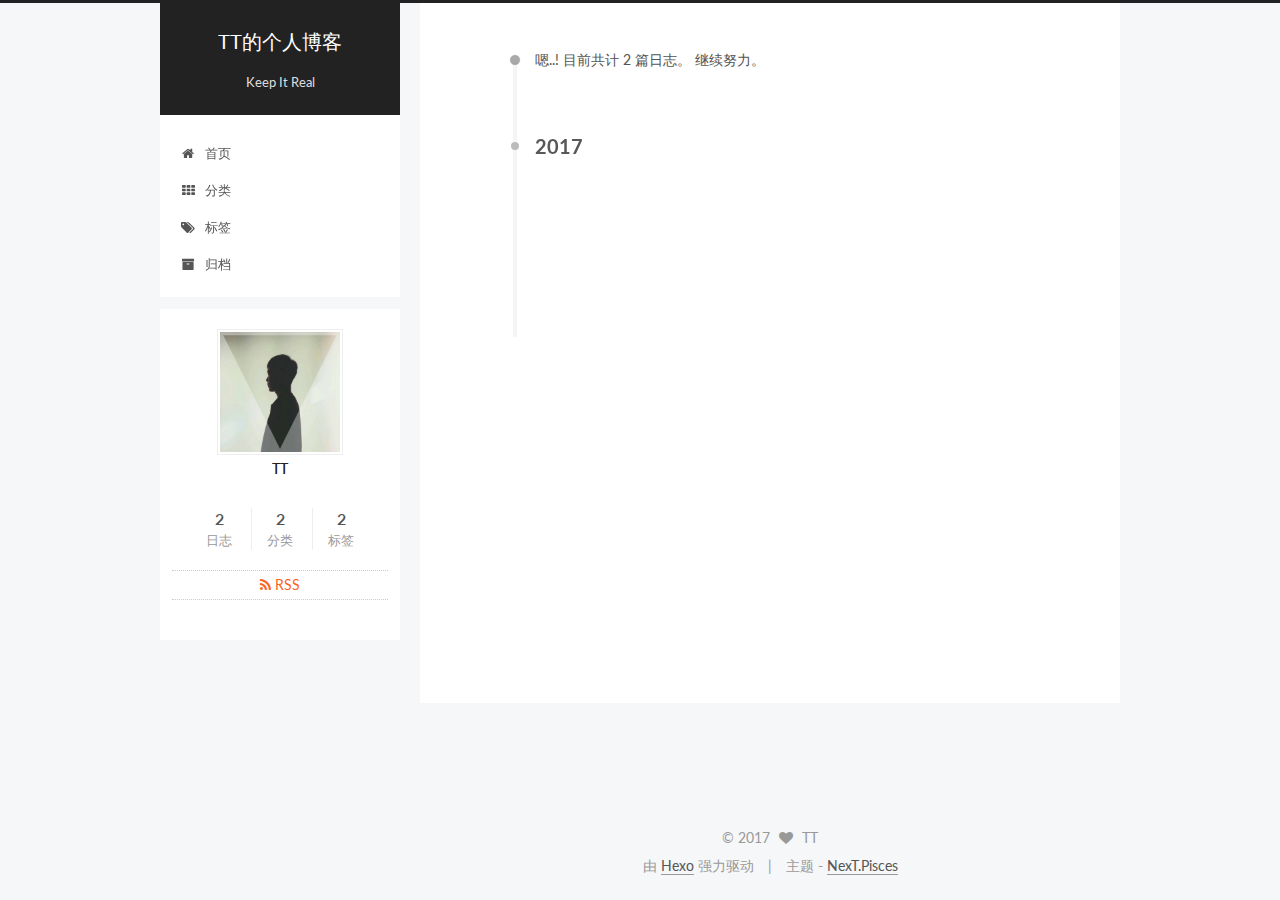
<file: archives/2017/03/index.html>
<!doctype html>



  


<html class="theme-next pisces use-motion" lang="zh-Hans">
<head>
  <meta charset="UTF-8"/>
<meta http-equiv="X-UA-Compatible" content="IE=edge" />
<meta name="viewport" content="width=device-width, initial-scale=1, maximum-scale=1"/>



<meta http-equiv="Cache-Control" content="no-transform" />
<meta http-equiv="Cache-Control" content="no-siteapp" />















  
  
  <link href="/lib/fancybox/source/jquery.fancybox.css?v=2.1.5" rel="stylesheet" type="text/css" />




  
  
  
  

  
    
    
  

  

  

  

  

  
    
    
    <link href="//fonts.googleapis.com/css?family=Lato:300,300italic,400,400italic,700,700italic&subset=latin,latin-ext" rel="stylesheet" type="text/css">
  






<link href="/lib/font-awesome/css/font-awesome.min.css?v=4.6.2" rel="stylesheet" type="text/css" />

<link href="/css/main.css?v=5.1.0" rel="stylesheet" type="text/css" />


  <meta name="keywords" content="Hexo, NexT" />





  <link rel="alternate" href="/atom.xml" title="TT的个人博客" type="application/atom+xml" />




  <link rel="shortcut icon" type="image/x-icon" href="/favicon.ico?v=5.1.0" />






<meta property="og:type" content="website">
<meta property="og:title" content="TT的个人博客">
<meta property="og:url" content="http://ttbry.github.io/archives/2017/03/index.html">
<meta property="og:site_name" content="TT的个人博客">
<meta name="twitter:card" content="summary">
<meta name="twitter:title" content="TT的个人博客">



<script type="text/javascript" id="hexo.configurations">
  var NexT = window.NexT || {};
  var CONFIG = {
    root: '/',
    scheme: 'Pisces',
    sidebar: {"position":"left","display":"post","offset":12,"offset_float":0,"b2t":false,"scrollpercent":false},
    fancybox: true,
    motion: true,
    duoshuo: {
      userId: '0',
      author: '博主'
    },
    algolia: {
      applicationID: '',
      apiKey: '',
      indexName: '',
      hits: {"per_page":10},
      labels: {"input_placeholder":"Search for Posts","hits_empty":"We didn't find any results for the search: ${query}","hits_stats":"${hits} results found in ${time} ms"}
    }
  };
</script>



  <link rel="canonical" href="http://ttbry.github.io/archives/2017/03/"/>





  <title> 归档 | TT的个人博客 </title>
</head>

<body itemscope itemtype="http://schema.org/WebPage" lang="zh-Hans">

  














  
  
    
  

  <div class="container sidebar-position-left  page-archive  ">
    <div class="headband"></div>

    <header id="header" class="header" itemscope itemtype="http://schema.org/WPHeader">
      <div class="header-inner"><div class="site-brand-wrapper">
  <div class="site-meta ">
    

    <div class="custom-logo-site-title">
      <a href="/"  class="brand" rel="start">
        <span class="logo-line-before"><i></i></span>
        <span class="site-title">TT的个人博客</span>
        <span class="logo-line-after"><i></i></span>
      </a>
    </div>
      
        <p class="site-subtitle">Keep It Real</p>
      
  </div>

  <div class="site-nav-toggle">
    <button>
      <span class="btn-bar"></span>
      <span class="btn-bar"></span>
      <span class="btn-bar"></span>
    </button>
  </div>
</div>

<nav class="site-nav">
  

  
    <ul id="menu" class="menu">
      
        
        <li class="menu-item menu-item-home">
          <a href="/" rel="section">
            
              <i class="menu-item-icon fa fa-fw fa-home"></i> <br />
            
            首页
          </a>
        </li>
      
        
        <li class="menu-item menu-item-categories">
          <a href="/categories" rel="section">
            
              <i class="menu-item-icon fa fa-fw fa-th"></i> <br />
            
            分类
          </a>
        </li>
      
        
        <li class="menu-item menu-item-tags">
          <a href="/tags" rel="section">
            
              <i class="menu-item-icon fa fa-fw fa-tags"></i> <br />
            
            标签
          </a>
        </li>
      
        
        <li class="menu-item menu-item-archives">
          <a href="/archives" rel="section">
            
              <i class="menu-item-icon fa fa-fw fa-archive"></i> <br />
            
            归档
          </a>
        </li>
      

      
    </ul>
  

  
</nav>



 </div>
    </header>

    <main id="main" class="main">
      <div class="main-inner">
        <div class="content-wrap">
          <div id="content" class="content">
            

  <section id="posts" class="posts-collapse">
    <span class="archive-move-on"></span>

    <span class="archive-page-counter">
      
      
      
        
      
      嗯..! 目前共计 2 篇日志。 继续努力。
    </span>

    

      
      
      

      
        
        <div class="collection-title">
          <h2 class="archive-year motion-element" id="archive-year-2017">2017</h2>
        </div>
      
      

      

  <article class="post post-type-normal" itemscope itemtype="http://schema.org/Article">
    <header class="post-header">

      <h1 class="post-title">
        
            <a class="post-title-link" href="/2017/03/31/安卓图片加载框架一，Glide的基本用法/" itemprop="url">
              
                <span itemprop="name">安卓图片加载框架一，Glide的基本用法</span>
              
            </a>
        
      </h1>

      <div class="post-meta">
        <time class="post-time" itemprop="dateCreated"
              datetime="2017-03-31T15:22:08+08:00"
              content="2017-03-31" >
          03-31
        </time>
      </div>

    </header>
  </article>



    

      
      
      

      
      

      

  <article class="post post-type-normal" itemscope itemtype="http://schema.org/Article">
    <header class="post-header">

      <h1 class="post-title">
        
            <a class="post-title-link" href="/2017/03/31/About/" itemprop="url">
              
                <span itemprop="name">About</span>
              
            </a>
        
      </h1>

      <div class="post-meta">
        <time class="post-time" itemprop="dateCreated"
              datetime="2017-03-31T13:45:31+08:00"
              content="2017-03-31" >
          03-31
        </time>
      </div>

    </header>
  </article>



    

  </section>

  



          </div>
          


          

        </div>
        
          
  
  <div class="sidebar-toggle">
    <div class="sidebar-toggle-line-wrap">
      <span class="sidebar-toggle-line sidebar-toggle-line-first"></span>
      <span class="sidebar-toggle-line sidebar-toggle-line-middle"></span>
      <span class="sidebar-toggle-line sidebar-toggle-line-last"></span>
    </div>
  </div>

  <aside id="sidebar" class="sidebar">
    <div class="sidebar-inner">

      

      

      <section class="site-overview sidebar-panel sidebar-panel-active">
        <div class="site-author motion-element" itemprop="author" itemscope itemtype="http://schema.org/Person">
          <img class="site-author-image" itemprop="image"
               src="/images/avatar.jpg"
               alt="TT" />
          <p class="site-author-name" itemprop="name">TT</p>
           
              <p class="site-description motion-element" itemprop="description"></p>
          
        </div>
        <nav class="site-state motion-element">

          
            <div class="site-state-item site-state-posts">
              <a href="/archives">
                <span class="site-state-item-count">2</span>
                <span class="site-state-item-name">日志</span>
              </a>
            </div>
          

          
            
            
            <div class="site-state-item site-state-categories">
              <a href="/categories/index.html">
                <span class="site-state-item-count">2</span>
                <span class="site-state-item-name">分类</span>
              </a>
            </div>
          

          
            
            
            <div class="site-state-item site-state-tags">
              <a href="/tags/index.html">
                <span class="site-state-item-count">2</span>
                <span class="site-state-item-name">标签</span>
              </a>
            </div>
          

        </nav>

        
          <div class="feed-link motion-element">
            <a href="/atom.xml" rel="alternate">
              <i class="fa fa-rss"></i>
              RSS
            </a>
          </div>
        

        <div class="links-of-author motion-element">
          
        </div>

        
        

        
        

        


      </section>

      

      

    </div>
  </aside>


        
      </div>
    </main>

    <footer id="footer" class="footer">
      <div class="footer-inner">
        <div class="copyright" >
  
  &copy; 
  <span itemprop="copyrightYear">2017</span>
  <span class="with-love">
    <i class="fa fa-heart"></i>
  </span>
  <span class="author" itemprop="copyrightHolder">TT</span>
</div>


<div class="powered-by">
  由 <a class="theme-link" href="https://hexo.io">Hexo</a> 强力驱动
</div>

<div class="theme-info">
  主题 -
  <a class="theme-link" href="https://github.com/iissnan/hexo-theme-next">
    NexT.Pisces
  </a>
</div>


        

        
      </div>
    </footer>

    
      <div class="back-to-top">
        <i class="fa fa-arrow-up"></i>
        
      </div>
    

  </div>

  

<script type="text/javascript">
  if (Object.prototype.toString.call(window.Promise) !== '[object Function]') {
    window.Promise = null;
  }
</script>









  






  
  <script type="text/javascript" src="/lib/jquery/index.js?v=2.1.3"></script>

  
  <script type="text/javascript" src="/lib/fastclick/lib/fastclick.min.js?v=1.0.6"></script>

  
  <script type="text/javascript" src="/lib/jquery_lazyload/jquery.lazyload.js?v=1.9.7"></script>

  
  <script type="text/javascript" src="/lib/velocity/velocity.min.js?v=1.2.1"></script>

  
  <script type="text/javascript" src="/lib/velocity/velocity.ui.min.js?v=1.2.1"></script>

  
  <script type="text/javascript" src="/lib/fancybox/source/jquery.fancybox.pack.js?v=2.1.5"></script>


  


  <script type="text/javascript" src="/js/src/utils.js?v=5.1.0"></script>

  <script type="text/javascript" src="/js/src/motion.js?v=5.1.0"></script>



  
  


  <script type="text/javascript" src="/js/src/affix.js?v=5.1.0"></script>

  <script type="text/javascript" src="/js/src/schemes/pisces.js?v=5.1.0"></script>



  
  
    <script type="text/javascript" id="motion.page.archive">
      $('.archive-year').velocity('transition.slideLeftIn');
    </script>
  


  


  <script type="text/javascript" src="/js/src/bootstrap.js?v=5.1.0"></script>



  


  




	





  





  





  






  





  

  

  

  

</body>
</html>
</file>
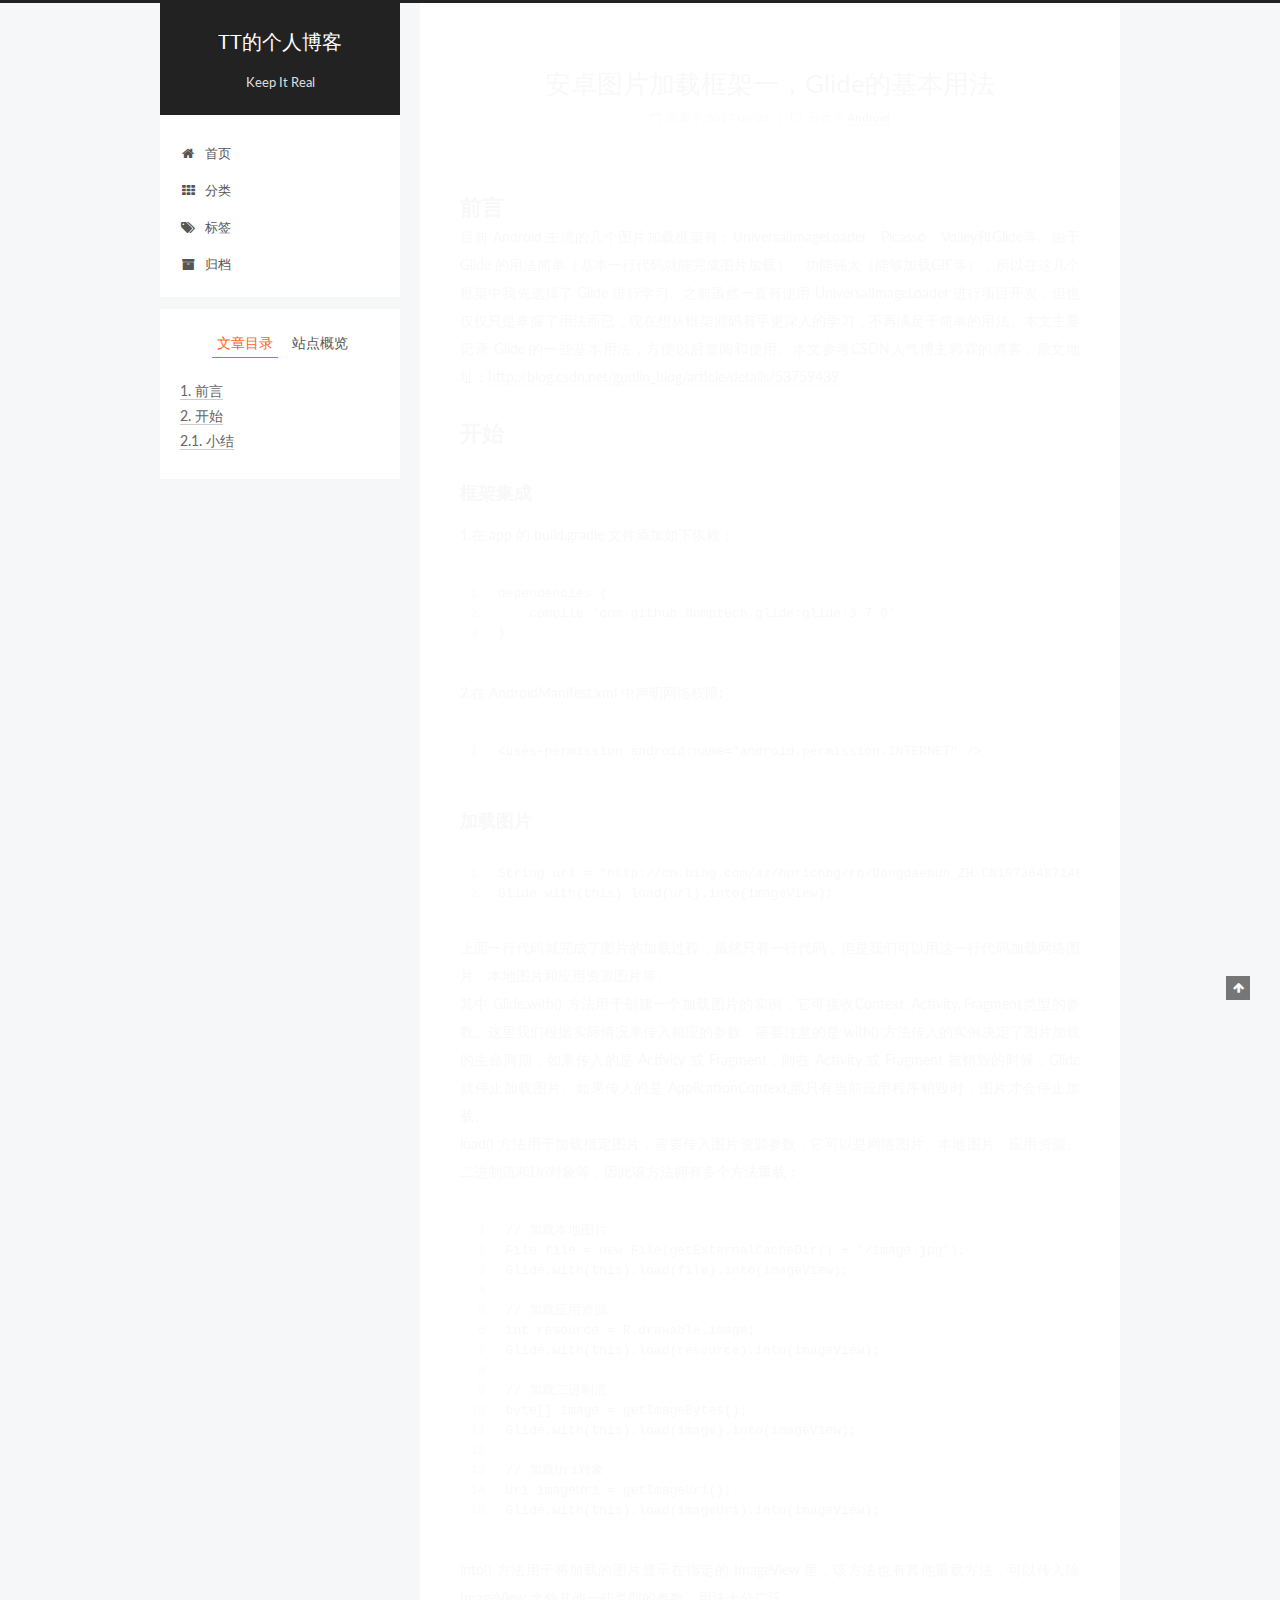
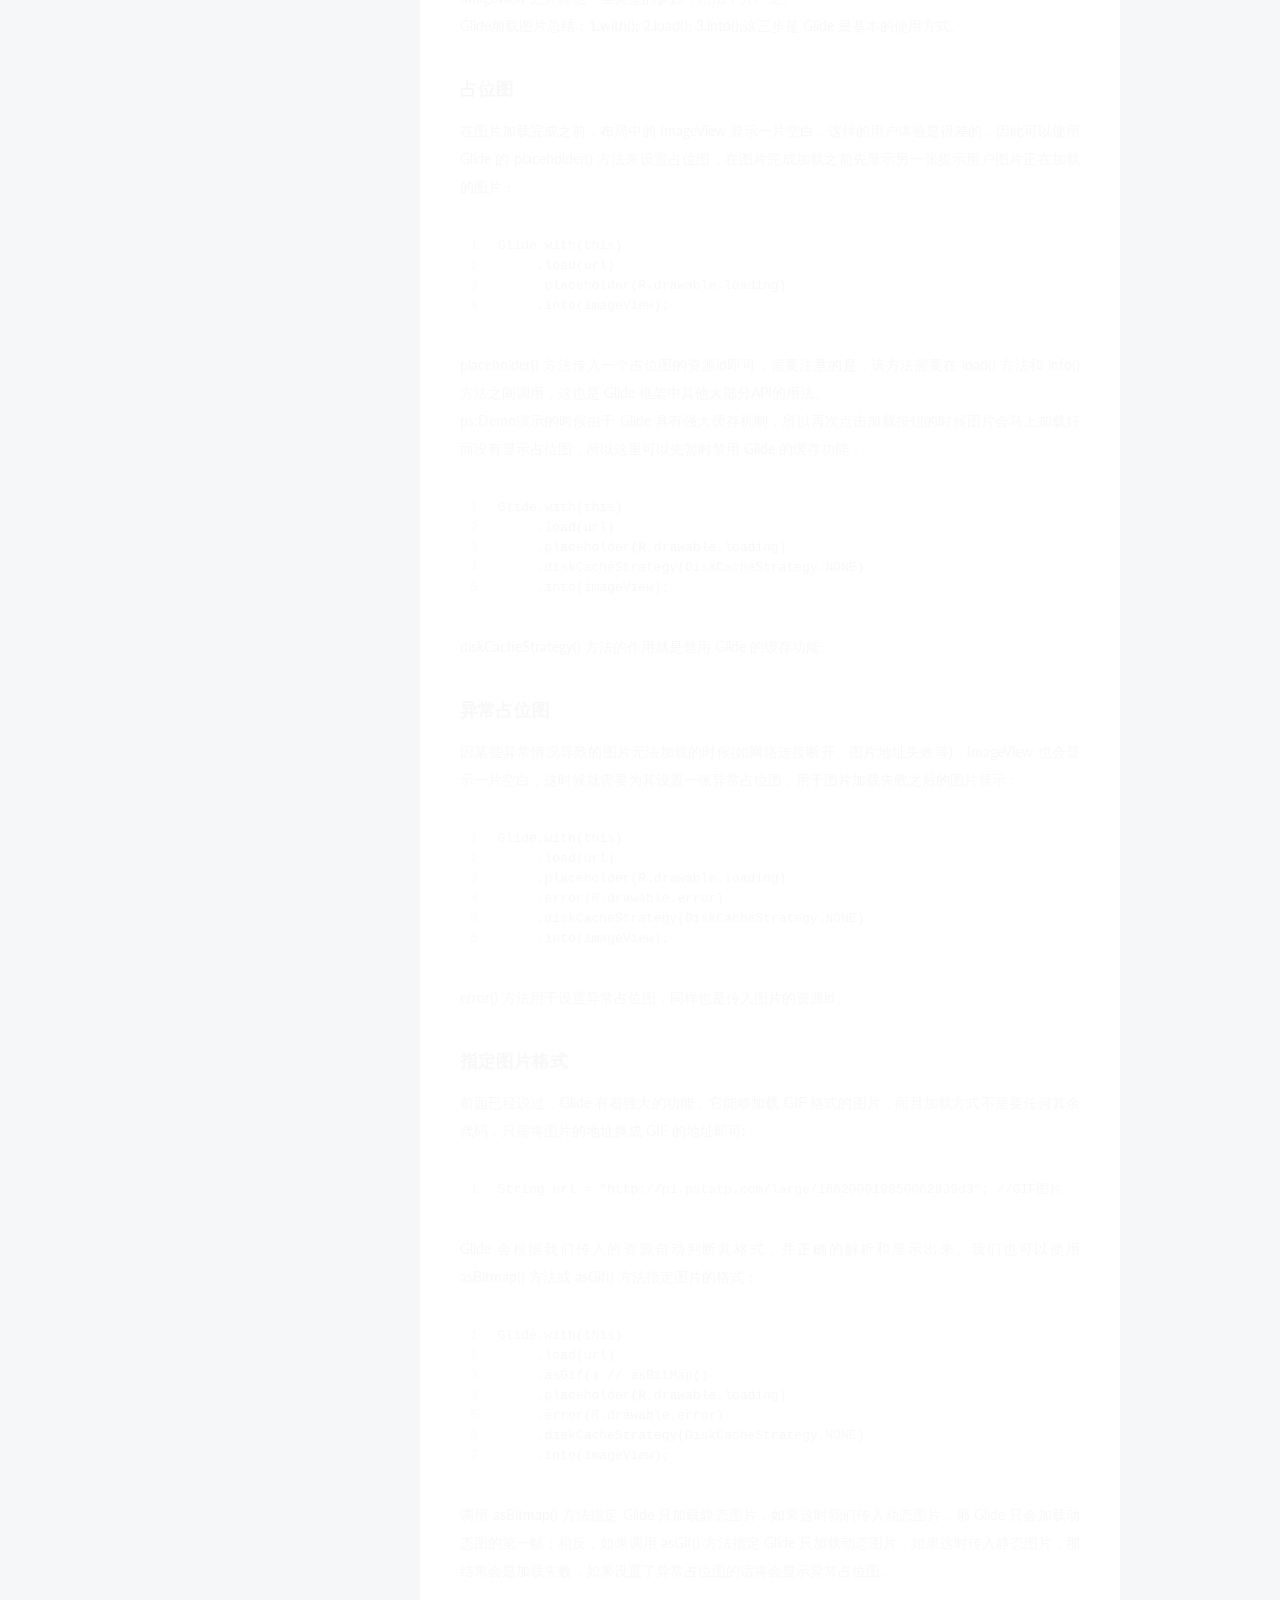
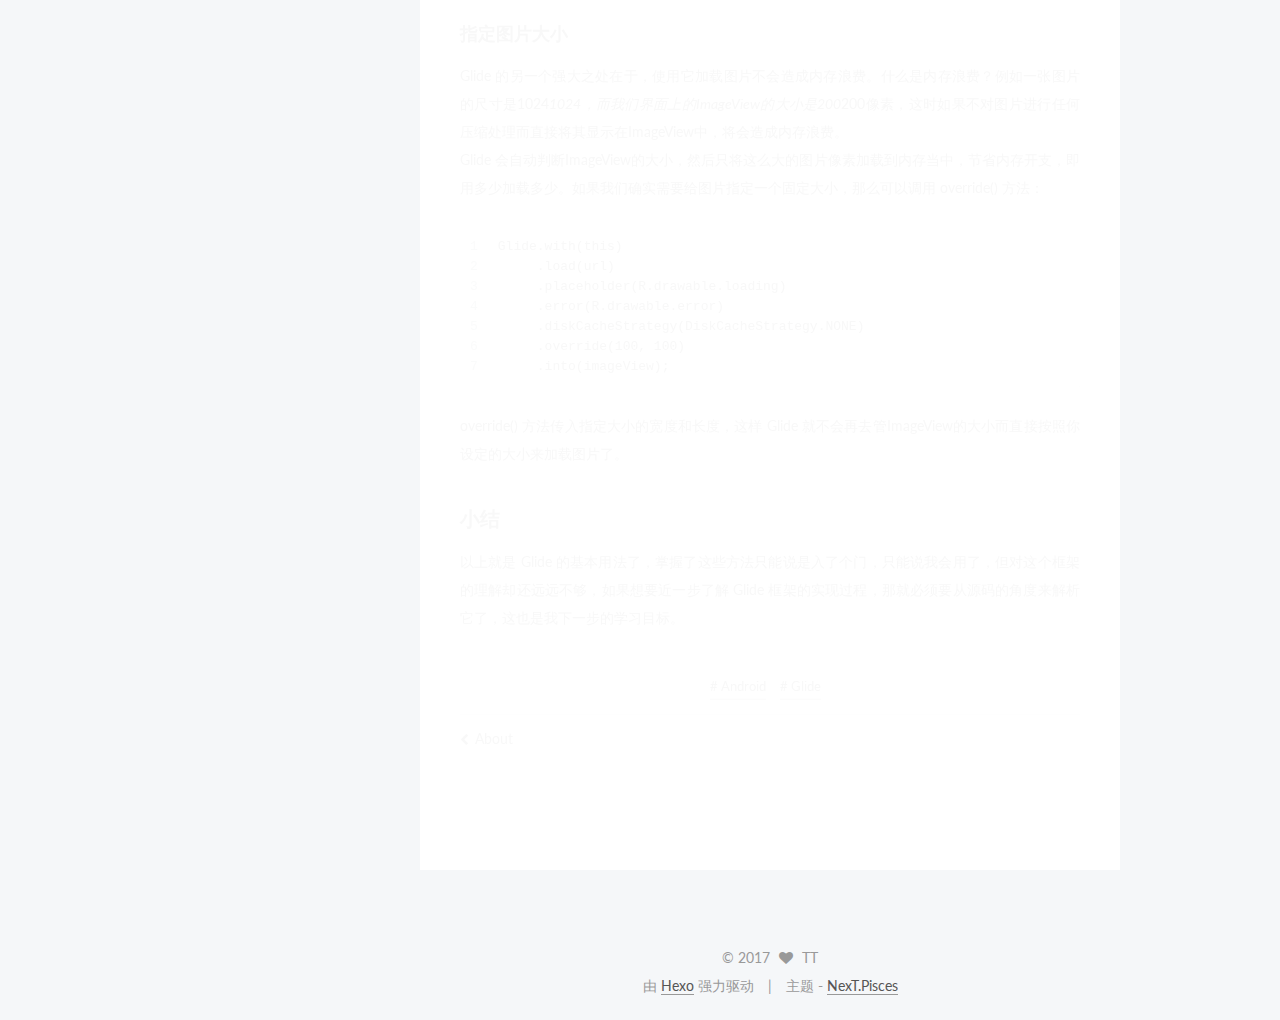
<file: 2017/03/31/安卓图片加载框架一，Glide的基本用法/index.html>
<!doctype html>



  


<html class="theme-next pisces use-motion" lang="zh-Hans">
<head>
  <meta charset="UTF-8"/>
<meta http-equiv="X-UA-Compatible" content="IE=edge" />
<meta name="viewport" content="width=device-width, initial-scale=1, maximum-scale=1"/>



<meta http-equiv="Cache-Control" content="no-transform" />
<meta http-equiv="Cache-Control" content="no-siteapp" />















  
  
  <link href="/lib/fancybox/source/jquery.fancybox.css?v=2.1.5" rel="stylesheet" type="text/css" />




  
  
  
  

  
    
    
  

  

  

  

  

  
    
    
    <link href="//fonts.googleapis.com/css?family=Lato:300,300italic,400,400italic,700,700italic&subset=latin,latin-ext" rel="stylesheet" type="text/css">
  






<link href="/lib/font-awesome/css/font-awesome.min.css?v=4.6.2" rel="stylesheet" type="text/css" />

<link href="/css/main.css?v=5.1.0" rel="stylesheet" type="text/css" />


  <meta name="keywords" content="Android,Glide," />





  <link rel="alternate" href="/atom.xml" title="TT的个人博客" type="application/atom+xml" />




  <link rel="shortcut icon" type="image/x-icon" href="/favicon.ico?v=5.1.0" />






<meta name="description" content="前言目前 Android 主流的几个图片加载框架有：UniversalImageLoader、Picasso、Volley和Glide等。由于 Glide 的用法简单（基本一行代码就能完成图片加载）、功能强大（能够加载GIF等），所以在这几个框架中我先选择了 Glide 进行学习。之前虽然一直有使用 UniversalImageLoader 进行项目开发，但也仅仅只是掌握了用法而已，现在想从框架源">
<meta property="og:type" content="article">
<meta property="og:title" content="安卓图片加载框架一，Glide的基本用法">
<meta property="og:url" content="http://ttbry.github.io/2017/03/31/安卓图片加载框架一，Glide的基本用法/index.html">
<meta property="og:site_name" content="TT的个人博客">
<meta property="og:description" content="前言目前 Android 主流的几个图片加载框架有：UniversalImageLoader、Picasso、Volley和Glide等。由于 Glide 的用法简单（基本一行代码就能完成图片加载）、功能强大（能够加载GIF等），所以在这几个框架中我先选择了 Glide 进行学习。之前虽然一直有使用 UniversalImageLoader 进行项目开发，但也仅仅只是掌握了用法而已，现在想从框架源">
<meta property="og:updated_time" content="2017-03-31T09:31:46.042Z">
<meta name="twitter:card" content="summary">
<meta name="twitter:title" content="安卓图片加载框架一，Glide的基本用法">
<meta name="twitter:description" content="前言目前 Android 主流的几个图片加载框架有：UniversalImageLoader、Picasso、Volley和Glide等。由于 Glide 的用法简单（基本一行代码就能完成图片加载）、功能强大（能够加载GIF等），所以在这几个框架中我先选择了 Glide 进行学习。之前虽然一直有使用 UniversalImageLoader 进行项目开发，但也仅仅只是掌握了用法而已，现在想从框架源">



<script type="text/javascript" id="hexo.configurations">
  var NexT = window.NexT || {};
  var CONFIG = {
    root: '/',
    scheme: 'Pisces',
    sidebar: {"position":"left","display":"post","offset":12,"offset_float":0,"b2t":false,"scrollpercent":false},
    fancybox: true,
    motion: true,
    duoshuo: {
      userId: '0',
      author: '博主'
    },
    algolia: {
      applicationID: '',
      apiKey: '',
      indexName: '',
      hits: {"per_page":10},
      labels: {"input_placeholder":"Search for Posts","hits_empty":"We didn't find any results for the search: ${query}","hits_stats":"${hits} results found in ${time} ms"}
    }
  };
</script>



  <link rel="canonical" href="http://ttbry.github.io/2017/03/31/安卓图片加载框架一，Glide的基本用法/"/>





  <title> 安卓图片加载框架一，Glide的基本用法 | TT的个人博客 </title>
</head>

<body itemscope itemtype="http://schema.org/WebPage" lang="zh-Hans">

  














  
  
    
  

  <div class="container sidebar-position-left page-post-detail ">
    <div class="headband"></div>

    <header id="header" class="header" itemscope itemtype="http://schema.org/WPHeader">
      <div class="header-inner"><div class="site-brand-wrapper">
  <div class="site-meta ">
    

    <div class="custom-logo-site-title">
      <a href="/"  class="brand" rel="start">
        <span class="logo-line-before"><i></i></span>
        <span class="site-title">TT的个人博客</span>
        <span class="logo-line-after"><i></i></span>
      </a>
    </div>
      
        <p class="site-subtitle">Keep It Real</p>
      
  </div>

  <div class="site-nav-toggle">
    <button>
      <span class="btn-bar"></span>
      <span class="btn-bar"></span>
      <span class="btn-bar"></span>
    </button>
  </div>
</div>

<nav class="site-nav">
  

  
    <ul id="menu" class="menu">
      
        
        <li class="menu-item menu-item-home">
          <a href="/" rel="section">
            
              <i class="menu-item-icon fa fa-fw fa-home"></i> <br />
            
            首页
          </a>
        </li>
      
        
        <li class="menu-item menu-item-categories">
          <a href="/categories" rel="section">
            
              <i class="menu-item-icon fa fa-fw fa-th"></i> <br />
            
            分类
          </a>
        </li>
      
        
        <li class="menu-item menu-item-tags">
          <a href="/tags" rel="section">
            
              <i class="menu-item-icon fa fa-fw fa-tags"></i> <br />
            
            标签
          </a>
        </li>
      
        
        <li class="menu-item menu-item-archives">
          <a href="/archives" rel="section">
            
              <i class="menu-item-icon fa fa-fw fa-archive"></i> <br />
            
            归档
          </a>
        </li>
      

      
    </ul>
  

  
</nav>



 </div>
    </header>

    <main id="main" class="main">
      <div class="main-inner">
        <div class="content-wrap">
          <div id="content" class="content">
            

  <div id="posts" class="posts-expand">
    

  

  
  
  

  <article class="post post-type-normal " itemscope itemtype="http://schema.org/Article">
    <link itemprop="mainEntityOfPage" href="http://ttbry.github.io/2017/03/31/安卓图片加载框架一，Glide的基本用法/">

    <span hidden itemprop="author" itemscope itemtype="http://schema.org/Person">
      <meta itemprop="name" content="TT">
      <meta itemprop="description" content="">
      <meta itemprop="image" content="/images/avatar.jpg">
    </span>

    <span hidden itemprop="publisher" itemscope itemtype="http://schema.org/Organization">
      <meta itemprop="name" content="TT的个人博客">
    </span>

    
      <header class="post-header">

        
        
          <h1 class="post-title" itemprop="name headline">
            
            
              
                安卓图片加载框架一，Glide的基本用法
              
            
          </h1>
        

        <div class="post-meta">
          <span class="post-time">
            
              <span class="post-meta-item-icon">
                <i class="fa fa-calendar-o"></i>
              </span>
              
                <span class="post-meta-item-text">发表于</span>
              
              <time title="创建于" itemprop="dateCreated datePublished" datetime="2017-03-31T15:22:08+08:00">
                2017-03-31
              </time>
            

            

            
          </span>

          
            <span class="post-category" >
            
              <span class="post-meta-divider">|</span>
            
              <span class="post-meta-item-icon">
                <i class="fa fa-folder-o"></i>
              </span>
              
                <span class="post-meta-item-text">分类于</span>
              
              
                <span itemprop="about" itemscope itemtype="http://schema.org/Thing">
                  <a href="/categories/Android/" itemprop="url" rel="index">
                    <span itemprop="name">Android</span>
                  </a>
                </span>

                
                
              
            </span>
          

          
            
          

          
          

          

          

          

        </div>
      </header>
    


    <div class="post-body" itemprop="articleBody">

      
      

      
        <h1 id="前言"><a href="#前言" class="headerlink" title="前言"></a>前言</h1><p>目前 Android 主流的几个图片加载框架有：UniversalImageLoader、Picasso、Volley和Glide等。由于 Glide 的用法简单（基本一行代码就能完成图片加载）、功能强大（能够加载GIF等），所以在这几个框架中我先选择了 Glide 进行学习。之前虽然一直有使用 UniversalImageLoader 进行项目开发，但也仅仅只是掌握了用法而已，现在想从框架源码着手更深入的学习，不再满足于简单的用法。本文主要记录 Glide 的一些基本用法，方便以后查阅和使用。本文参考CSDN人气博主郭霖的博客，原文地址：<a href="http://blog.csdn.net/guolin_blog/article/details/53759439" target="_blank" rel="external">http://blog.csdn.net/guolin_blog/article/details/53759439</a></p>
<h1 id="开始"><a href="#开始" class="headerlink" title="开始"></a>开始</h1><h3 id="框架集成"><a href="#框架集成" class="headerlink" title="框架集成"></a>框架集成</h3><p>1.在 app 的 build.gradle 文件添加如下依赖：<br><figure class="highlight plain"><table><tr><td class="gutter"><pre><div class="line">1</div><div class="line">2</div><div class="line">3</div></pre></td><td class="code"><pre><div class="line">dependencies &#123;</div><div class="line">    compile &apos;com.github.bumptech.glide:glide:3.7.0&apos;</div><div class="line">&#125;</div></pre></td></tr></table></figure></p>
<p>2.在 AndroidManifest.xml 中声明网络权限:<br><figure class="highlight plain"><table><tr><td class="gutter"><pre><div class="line">1</div></pre></td><td class="code"><pre><div class="line">&lt;uses-permission android:name=&quot;android.permission.INTERNET&quot; /&gt;</div></pre></td></tr></table></figure></p>
<h3 id="加载图片"><a href="#加载图片" class="headerlink" title="加载图片"></a>加载图片</h3><figure class="highlight plain"><table><tr><td class="gutter"><pre><div class="line">1</div><div class="line">2</div></pre></td><td class="code"><pre><div class="line">String url = &quot;http://cn.bing.com/az/hprichbg/rb/Dongdaemun_ZH-CN10736487148_1920x1080.jpg&quot;;</div><div class="line">Glide.with(this).load(url).into(imageView);</div></pre></td></tr></table></figure>
<p>上面一行代码就完成了图片的加载过程，虽然只有一行代码，但是我们可以用这一行代码加载网络图片、本地图片和应用资源图片等。<br>其中 Glide.with() 方法用于创建一个加载图片的实例，它可接收Context, Activity, Fragment类型的参数。这里我们根据实际情况来传入相应的参数，需要注意的是 with() 方法传入的实例决定了图片加载的生命周期，如果传入的是 Activity 或 Fragment，则在 Activity 或 Fragment 被销毁的时候，Glide 就停止加载图片。如果传入的是 ApplicationContext,那只有当前应用程序销毁时，图片才会停止加载。<br>load() 方法用于加载指定图片，需要传入图片资源参数，它可以是网络图片、本地图片、应用资源、二进制流和Uri对象等，因此该方法拥有多个方法重载：<br><figure class="highlight plain"><table><tr><td class="gutter"><pre><div class="line">1</div><div class="line">2</div><div class="line">3</div><div class="line">4</div><div class="line">5</div><div class="line">6</div><div class="line">7</div><div class="line">8</div><div class="line">9</div><div class="line">10</div><div class="line">11</div><div class="line">12</div><div class="line">13</div><div class="line">14</div><div class="line">15</div></pre></td><td class="code"><pre><div class="line">// 加载本地图片</div><div class="line">File file = new File(getExternalCacheDir() + &quot;/image.jpg&quot;);</div><div class="line">Glide.with(this).load(file).into(imageView);</div><div class="line"></div><div class="line">// 加载应用资源</div><div class="line">int resource = R.drawable.image;</div><div class="line">Glide.with(this).load(resource).into(imageView);</div><div class="line"></div><div class="line">// 加载二进制流</div><div class="line">byte[] image = getImageBytes();</div><div class="line">Glide.with(this).load(image).into(imageView);</div><div class="line"></div><div class="line">// 加载Uri对象</div><div class="line">Uri imageUri = getImageUri();</div><div class="line">Glide.with(this).load(imageUri).into(imageView);</div></pre></td></tr></table></figure></p>
<p>into() 方法用于将加载的图片显示在指定的 ImageView 里，该方法也有其他重载方法，可以传入除 ImageView 之外其他一些类型的参数，用法十分广泛。<br>Glide加载图片总结：1.with(); 2.load(); 3.into();这三步是 Glide 最基本的使用方式。</p>
<h3 id="占位图"><a href="#占位图" class="headerlink" title="占位图"></a>占位图</h3><p>在图片加载完成之前，布局中的 ImageView 显示一片空白，这样的用户体验是很差的，因此可以使用 Glide 的 placeholder() 方法来设置占位图，在图片完成加载之前先显示另一张提示用户图片正在加载的图片：<br><figure class="highlight plain"><table><tr><td class="gutter"><pre><div class="line">1</div><div class="line">2</div><div class="line">3</div><div class="line">4</div></pre></td><td class="code"><pre><div class="line">Glide.with(this)</div><div class="line">     .load(url)</div><div class="line">     .placeholder(R.drawable.loading)</div><div class="line">     .into(imageView);</div></pre></td></tr></table></figure></p>
<p>placeholder() 方法传入一个占位图的资源id即可，需要注意的是，该方法需要在 load() 方法和 info() 方法之间调用，这也是 Glide 框架中其他大部分API的用法。<br>ps:Demo演示的时候由于 Glide 具有强大缓存机制，所以再次点击加载按钮的时候图片会马上加载好而没有显示占位图，所以这里可以先暂时禁用 Glide 的缓存功能：<br><figure class="highlight plain"><table><tr><td class="gutter"><pre><div class="line">1</div><div class="line">2</div><div class="line">3</div><div class="line">4</div><div class="line">5</div></pre></td><td class="code"><pre><div class="line">Glide.with(this)</div><div class="line">     .load(url)</div><div class="line">     .placeholder(R.drawable.loading)</div><div class="line">     .diskCacheStrategy(DiskCacheStrategy.NONE)</div><div class="line">     .into(imageView);</div></pre></td></tr></table></figure></p>
<p>diskCacheStrategy() 方法的作用就是禁用 Glide 的缓存功能。</p>
<h3 id="异常占位图"><a href="#异常占位图" class="headerlink" title="异常占位图"></a>异常占位图</h3><p>因某些异常情况导致的图片无法加载的时候(如网络连接断开、图片地址失效等)，ImageView 也会显示一片空白，这时候就需要为其设置一张异常占位图，用于图片加载失败之后的图片显示：<br><figure class="highlight plain"><table><tr><td class="gutter"><pre><div class="line">1</div><div class="line">2</div><div class="line">3</div><div class="line">4</div><div class="line">5</div><div class="line">6</div></pre></td><td class="code"><pre><div class="line">Glide.with(this)</div><div class="line">     .load(url)</div><div class="line">     .placeholder(R.drawable.loading)</div><div class="line">     .error(R.drawable.error)</div><div class="line">     .diskCacheStrategy(DiskCacheStrategy.NONE)</div><div class="line">     .into(imageView);</div></pre></td></tr></table></figure></p>
<p>error() 方法用于设置异常占位图，同样也是传入图片的资源id。</p>
<h3 id="指定图片格式"><a href="#指定图片格式" class="headerlink" title="指定图片格式"></a>指定图片格式</h3><p>前面已经说过，Glide 有着强大的功能，它能够加载 GIF 格式的图片，而且加载方式不需要任何其余代码，只需将图片的地址换成 GIF 的地址即可:<br><figure class="highlight plain"><table><tr><td class="gutter"><pre><div class="line">1</div></pre></td><td class="code"><pre><div class="line">String url = &quot;http://p1.pstatp.com/large/166200019850062839d3&quot;; //GIF图片</div></pre></td></tr></table></figure></p>
<p>Glide 会根据我们传入的资源自动判断其格式，并正确的解析和显示出来。我们也可以使用 asBitmap() 方法或 asGif() 方法指定图片的格式：<br><figure class="highlight plain"><table><tr><td class="gutter"><pre><div class="line">1</div><div class="line">2</div><div class="line">3</div><div class="line">4</div><div class="line">5</div><div class="line">6</div><div class="line">7</div></pre></td><td class="code"><pre><div class="line">Glide.with(this)</div><div class="line">     .load(url)</div><div class="line">     .asGif() // asBitMap()</div><div class="line">     .placeholder(R.drawable.loading)</div><div class="line">     .error(R.drawable.error)</div><div class="line">     .diskCacheStrategy(DiskCacheStrategy.NONE)</div><div class="line">     .into(imageView);</div></pre></td></tr></table></figure></p>
<p>调用 asBitmap() 方法指定 Glide 只加载静态图片，如果这时我们传入动态图片，那 Glide 只会加载动态图的第一帧；相反，如果调用 asGif() 方法指定 Glide 只加载动态图片，如果这时传入静态图片，那结果会是加载失败，如果设置了异常占位图的话将会显示异常占位图。</p>
<h3 id="指定图片大小"><a href="#指定图片大小" class="headerlink" title="指定图片大小"></a>指定图片大小</h3><p>Glide 的另一个强大之处在于，使用它加载图片不会造成内存浪费。什么是内存浪费？例如一张图片的尺寸是1024<em>1024，而我们界面上的ImageView的大小是200</em>200像素，这时如果不对图片进行任何压缩处理而直接将其显示在ImageView中，将会造成内存浪费。<br>Glide 会自动判断ImageView的大小，然后只将这么大的图片像素加载到内存当中，节省内存开支，即用多少加载多少。如果我们确实需要给图片指定一个固定大小，那么可以调用 override() 方法：<br><figure class="highlight plain"><table><tr><td class="gutter"><pre><div class="line">1</div><div class="line">2</div><div class="line">3</div><div class="line">4</div><div class="line">5</div><div class="line">6</div><div class="line">7</div></pre></td><td class="code"><pre><div class="line">Glide.with(this)</div><div class="line">     .load(url)</div><div class="line">     .placeholder(R.drawable.loading)</div><div class="line">     .error(R.drawable.error)</div><div class="line">     .diskCacheStrategy(DiskCacheStrategy.NONE)</div><div class="line">     .override(100, 100)</div><div class="line">     .into(imageView);</div></pre></td></tr></table></figure></p>
<p>override() 方法传入指定大小的宽度和长度，这样 Glide 就不会再去管ImageView的大小而直接按照你设定的大小来加载图片了。</p>
<h2 id="小结"><a href="#小结" class="headerlink" title="小结"></a>小结</h2><p>以上就是 Glide 的基本用法了，掌握了这些方法只能说是入了个门，只能说我会用了，但对这个框架的理解却还远远不够，如果想要近一步了解 Glide 框架的实现过程，那就必须要从源码的角度来解析它了，这也是我下一步的学习目标。</p>

      
    </div>

    <div>
      
        

      
    </div>

    <div>
      
        

      
    </div>

    <div>
      
        

      
    </div>

    <footer class="post-footer">
      
        <div class="post-tags">
          
            <a href="/tags/Android/" rel="tag"># Android</a>
          
            <a href="/tags/Glide/" rel="tag"># Glide</a>
          
        </div>
      

      
        
      

      
        <div class="post-nav">
          <div class="post-nav-next post-nav-item">
            
              <a href="/2017/03/31/About/" rel="next" title="About">
                <i class="fa fa-chevron-left"></i> About
              </a>
            
          </div>

          <span class="post-nav-divider"></span>

          <div class="post-nav-prev post-nav-item">
            
          </div>
        </div>
      

      
      
    </footer>
  </article>



    <div class="post-spread">
      
    </div>
  </div>


          </div>
          


          
  <div class="comments" id="comments">
    
  </div>


        </div>
        
          
  
  <div class="sidebar-toggle">
    <div class="sidebar-toggle-line-wrap">
      <span class="sidebar-toggle-line sidebar-toggle-line-first"></span>
      <span class="sidebar-toggle-line sidebar-toggle-line-middle"></span>
      <span class="sidebar-toggle-line sidebar-toggle-line-last"></span>
    </div>
  </div>

  <aside id="sidebar" class="sidebar">
    <div class="sidebar-inner">

      

      
        <ul class="sidebar-nav motion-element">
          <li class="sidebar-nav-toc sidebar-nav-active" data-target="post-toc-wrap" >
            文章目录
          </li>
          <li class="sidebar-nav-overview" data-target="site-overview">
            站点概览
          </li>
        </ul>
      

      <section class="site-overview sidebar-panel">
        <div class="site-author motion-element" itemprop="author" itemscope itemtype="http://schema.org/Person">
          <img class="site-author-image" itemprop="image"
               src="/images/avatar.jpg"
               alt="TT" />
          <p class="site-author-name" itemprop="name">TT</p>
           
              <p class="site-description motion-element" itemprop="description"></p>
          
        </div>
        <nav class="site-state motion-element">

          
            <div class="site-state-item site-state-posts">
              <a href="/archives">
                <span class="site-state-item-count">2</span>
                <span class="site-state-item-name">日志</span>
              </a>
            </div>
          

          
            
            
            <div class="site-state-item site-state-categories">
              <a href="/categories/index.html">
                <span class="site-state-item-count">2</span>
                <span class="site-state-item-name">分类</span>
              </a>
            </div>
          

          
            
            
            <div class="site-state-item site-state-tags">
              <a href="/tags/index.html">
                <span class="site-state-item-count">2</span>
                <span class="site-state-item-name">标签</span>
              </a>
            </div>
          

        </nav>

        
          <div class="feed-link motion-element">
            <a href="/atom.xml" rel="alternate">
              <i class="fa fa-rss"></i>
              RSS
            </a>
          </div>
        

        <div class="links-of-author motion-element">
          
        </div>

        
        

        
        

        


      </section>

      
      <!--noindex-->
        <section class="post-toc-wrap motion-element sidebar-panel sidebar-panel-active">
          <div class="post-toc">

            
              
            

            
              <div class="post-toc-content"><ol class="nav"><li class="nav-item nav-level-1"><a class="nav-link" href="#前言"><span class="nav-number">1.</span> <span class="nav-text">前言</span></a></li><li class="nav-item nav-level-1"><a class="nav-link" href="#开始"><span class="nav-number">2.</span> <span class="nav-text">开始</span></a><ol class="nav-child"><li class="nav-item nav-level-3"><a class="nav-link" href="#框架集成"><span class="nav-number">2.0.1.</span> <span class="nav-text">框架集成</span></a></li><li class="nav-item nav-level-3"><a class="nav-link" href="#加载图片"><span class="nav-number">2.0.2.</span> <span class="nav-text">加载图片</span></a></li><li class="nav-item nav-level-3"><a class="nav-link" href="#占位图"><span class="nav-number">2.0.3.</span> <span class="nav-text">占位图</span></a></li><li class="nav-item nav-level-3"><a class="nav-link" href="#异常占位图"><span class="nav-number">2.0.4.</span> <span class="nav-text">异常占位图</span></a></li><li class="nav-item nav-level-3"><a class="nav-link" href="#指定图片格式"><span class="nav-number">2.0.5.</span> <span class="nav-text">指定图片格式</span></a></li><li class="nav-item nav-level-3"><a class="nav-link" href="#指定图片大小"><span class="nav-number">2.0.6.</span> <span class="nav-text">指定图片大小</span></a></li></ol></li><li class="nav-item nav-level-2"><a class="nav-link" href="#小结"><span class="nav-number">2.1.</span> <span class="nav-text">小结</span></a></li></ol></li></ol></div>
            

          </div>
        </section>
      <!--/noindex-->
      

      

    </div>
  </aside>


        
      </div>
    </main>

    <footer id="footer" class="footer">
      <div class="footer-inner">
        <div class="copyright" >
  
  &copy; 
  <span itemprop="copyrightYear">2017</span>
  <span class="with-love">
    <i class="fa fa-heart"></i>
  </span>
  <span class="author" itemprop="copyrightHolder">TT</span>
</div>


<div class="powered-by">
  由 <a class="theme-link" href="https://hexo.io">Hexo</a> 强力驱动
</div>

<div class="theme-info">
  主题 -
  <a class="theme-link" href="https://github.com/iissnan/hexo-theme-next">
    NexT.Pisces
  </a>
</div>


        

        
      </div>
    </footer>

    
      <div class="back-to-top">
        <i class="fa fa-arrow-up"></i>
        
      </div>
    

  </div>

  

<script type="text/javascript">
  if (Object.prototype.toString.call(window.Promise) !== '[object Function]') {
    window.Promise = null;
  }
</script>









  






  
  <script type="text/javascript" src="/lib/jquery/index.js?v=2.1.3"></script>

  
  <script type="text/javascript" src="/lib/fastclick/lib/fastclick.min.js?v=1.0.6"></script>

  
  <script type="text/javascript" src="/lib/jquery_lazyload/jquery.lazyload.js?v=1.9.7"></script>

  
  <script type="text/javascript" src="/lib/velocity/velocity.min.js?v=1.2.1"></script>

  
  <script type="text/javascript" src="/lib/velocity/velocity.ui.min.js?v=1.2.1"></script>

  
  <script type="text/javascript" src="/lib/fancybox/source/jquery.fancybox.pack.js?v=2.1.5"></script>


  


  <script type="text/javascript" src="/js/src/utils.js?v=5.1.0"></script>

  <script type="text/javascript" src="/js/src/motion.js?v=5.1.0"></script>



  
  


  <script type="text/javascript" src="/js/src/affix.js?v=5.1.0"></script>

  <script type="text/javascript" src="/js/src/schemes/pisces.js?v=5.1.0"></script>



  
  <script type="text/javascript" src="/js/src/scrollspy.js?v=5.1.0"></script>
<script type="text/javascript" src="/js/src/post-details.js?v=5.1.0"></script>



  


  <script type="text/javascript" src="/js/src/bootstrap.js?v=5.1.0"></script>



  


  




	





  





  





  






  





  

  

  

  

</body>
</html>
</file>
<file: css/main.css>
/* normalize.css v3.0.2 | MIT License | git.io/normalize */
html {
  font-family: sans-serif; /* 1 */
  -ms-text-size-adjust: 100%; /* 2 */
  -webkit-text-size-adjust: 100%; /* 2 */
}
body {
  margin: 0;
}
article,
aside,
details,
figcaption,
figure,
footer,
header,
hgroup,
main,
menu,
nav,
section,
summary {
  display: block;
}
audio,
canvas,
progress,
video {
  display: inline-block; /* 1 */
  vertical-align: baseline; /* 2 */
}
audio:not([controls]) {
  display: none;
  height: 0;
}
[hidden],
template {
  display: none;
}
a {
  background-color: transparent;
}
a:active,
a:hover {
  outline: 0;
}
abbr[title] {
  border-bottom: 1px dotted;
}
b,
strong {
  font-weight: bold;
}
dfn {
  font-style: italic;
}
h1 {
  font-size: 2em;
  margin: 0.67em 0;
}
mark {
  background: #ff0;
  color: #000;
}
small {
  font-size: 80%;
}
sub,
sup {
  font-size: 75%;
  line-height: 0;
  position: relative;
  vertical-align: baseline;
}
sup {
  top: -0.5em;
}
sub {
  bottom: -0.25em;
}
img {
  border: 0;
}
svg:not(:root) {
  overflow: hidden;
}
figure {
  margin: 1em 40px;
}
hr {
  -moz-box-sizing: content-box;
  box-sizing: content-box;
  height: 0;
}
pre {
  overflow: auto;
}
code,
kbd,
pre,
samp {
  font-family: monospace, monospace;
  font-size: 1em;
}
button,
input,
optgroup,
select,
textarea {
  color: inherit; /* 1 */
  font: inherit; /* 2 */
  margin: 0; /* 3 */
}
button {
  overflow: visible;
}
button,
select {
  text-transform: none;
}
button,
html input[type="button"],
input[type="reset"],
input[type="submit"] {
  -webkit-appearance: button; /* 2 */
  cursor: pointer; /* 3 */
}
button[disabled],
html input[disabled] {
  cursor: default;
}
button::-moz-focus-inner,
input::-moz-focus-inner {
  border: 0;
  padding: 0;
}
input {
  line-height: normal;
}
input[type="checkbox"],
input[type="radio"] {
  box-sizing: border-box; /* 1 */
  padding: 0; /* 2 */
}
input[type="number"]::-webkit-inner-spin-button,
input[type="number"]::-webkit-outer-spin-button {
  height: auto;
}
input[type="search"] {
  -webkit-appearance: textfield; /* 1 */
  -moz-box-sizing: content-box;
  -webkit-box-sizing: content-box; /* 2 */
  box-sizing: content-box;
}
input[type="search"]::-webkit-search-cancel-button,
input[type="search"]::-webkit-search-decoration {
  -webkit-appearance: none;
}
fieldset {
  border: 1px solid #c0c0c0;
  margin: 0 2px;
  padding: 0.35em 0.625em 0.75em;
}
legend {
  border: 0; /* 1 */
  padding: 0; /* 2 */
}
textarea {
  overflow: auto;
}
optgroup {
  font-weight: bold;
}
table {
  border-collapse: collapse;
  border-spacing: 0;
}
td,
th {
  padding: 0;
}
::selection {
  background: #262a30;
  color: #fff;
}
body {
  position: relative;
  font-family: 'Lato', "PingFang SC", "Microsoft YaHei", sans-serif;
  font-size: 14px;
  line-height: 2;
  color: #555;
  background: #f5f7f9;
}
@media (max-width: 767px) {
  body {
    padding-right: 0 !important;
  }
}
@media (min-width: 768px) and (max-width: 991px) {
  body {
    padding-right: 0 !important;
  }
}
@media (min-width: 1600px) {
  body {
    font-size: 16px;
  }
}
h1,
h2,
h3,
h4,
h5,
h6 {
  margin: 0;
  padding: 0;
  font-weight: bold;
  line-height: 1.5;
  font-family: 'Lato', "PingFang SC", "Microsoft YaHei", sans-serif;
}
h2,
h3,
h4,
h5,
h6 {
  margin: 20px 0 15px;
}
h1 {
  font-size: 22px;
}
@media (max-width: 767px) {
  h1 {
    font-size: 18px;
  }
}
h2 {
  font-size: 20px;
}
@media (max-width: 767px) {
  h2 {
    font-size: 16px;
  }
}
h3 {
  font-size: 18px;
}
@media (max-width: 767px) {
  h3 {
    font-size: 14px;
  }
}
h4 {
  font-size: 16px;
}
@media (max-width: 767px) {
  h4 {
    font-size: 12px;
  }
}
h5 {
  font-size: 14px;
}
@media (max-width: 767px) {
  h5 {
    font-size: 10px;
  }
}
h6 {
  font-size: 12px;
}
@media (max-width: 767px) {
  h6 {
    font-size: 8px;
  }
}
p {
  margin: 0 0 25px 0;
}
a {
  color: #555;
  text-decoration: none;
  border-bottom: 1px solid #999;
  word-wrap: break-word;
}
a:hover {
  color: #222;
  border-bottom-color: #222;
}
blockquote {
  margin: 0;
  padding: 0;
}
img {
  display: block;
  margin: auto;
  max-width: 100%;
  height: auto;
}
hr {
  margin: 40px 0;
  height: 3px;
  border: none;
  background-color: #ddd;
  background-image: repeating-linear-gradient(-45deg, #fff, #fff 4px, transparent 4px, transparent 8px);
}
blockquote {
  padding: 0 15px;
  color: #666;
  border-left: 4px solid #ddd;
}
blockquote cite::before {
  content: "-";
  padding: 0 5px;
}
dt {
  font-weight: 700;
}
dd {
  margin: 0;
  padding: 0;
}
.text-left {
  text-align: left;
}
.text-center {
  text-align: center;
}
.text-right {
  text-align: right;
}
.text-justify {
  text-align: justify;
}
.text-nowrap {
  white-space: nowrap;
}
.text-lowercase {
  text-transform: lowercase;
}
.text-uppercase {
  text-transform: uppercase;
}
.text-capitalize {
  text-transform: capitalize;
}
.center-block {
  display: block;
  margin-left: auto;
  margin-right: auto;
}
.clearfix:before,
.clearfix:after {
  content: " ";
  display: table;
}
.clearfix:after {
  clear: both;
}
.pullquote {
  width: 45%;
}
.pullquote.left {
  float: left;
  margin-left: 5px;
  margin-right: 10px;
}
.pullquote.right {
  float: right;
  margin-left: 10px;
  margin-right: 5px;
}
.affix.affix.affix {
  position: fixed;
}
.translation {
  margin-top: -20px;
  font-size: 14px;
  color: #999;
}
.scrollbar-measure {
  width: 100px;
  height: 100px;
  overflow: scroll;
  position: absolute;
  top: -9999px;
}
.use-motion .motion-element {
  opacity: 0;
}
table {
  margin: 20px 0;
  width: 100%;
  border-collapse: collapse;
  border-spacing: 0;
  border: 1px solid #ddd;
  font-size: 14px;
  table-layout: fixed;
  word-wrap: break-all;
}
table>tbody>tr:nth-of-type(odd) {
  background-color: #f9f9f9;
}
table>tbody>tr:hover {
  background-color: #f5f5f5;
}
caption,
th,
td {
  padding: 8px;
  text-align: left;
  vertical-align: middle;
  font-weight: normal;
}
th,
td {
  border-bottom: 3px solid #ddd;
  border-right: 1px solid #eee;
}
th {
  padding-bottom: 10px;
  font-weight: 700;
}
td {
  border-bottom-width: 1px;
}
html,
body {
  height: 100%;
}
.container {
  position: relative;
  min-height: 100%;
}
.header-inner {
  margin: 0 auto;
  padding: 100px 0 70px;
  width: 700px;
}
@media (min-width: 1600px) {
  .container .header-inner {
    width: 900px;
  }
}
.main {
  padding-bottom: 150px;
}
.main-inner {
  margin: 0 auto;
  width: 700px;
}
@media (min-width: 1600px) {
  .container .main-inner {
    width: 900px;
  }
}
.footer {
  position: absolute;
  left: 0;
  bottom: 0;
  width: 100%;
  min-height: 50px;
}
.footer-inner {
  box-sizing: border-box;
  margin: 20px auto;
  width: 700px;
}
@media (min-width: 1600px) {
  .container .footer-inner {
    width: 900px;
  }
}
pre,
.highlight {
  overflow: auto;
  margin: 20px 0;
  padding: 0;
  font-size: 13px;
  color: #4d4d4c;
  background: #f7f7f7;
  line-height: 1.6;
}
pre,
code {
  font-family: consolas, Menlo, "PingFang SC", "Microsoft YaHei", monospace;
}
code {
  padding: 2px 4px;
  word-wrap: break-word;
  color: #555;
  background: #eee;
  border-radius: 3px;
  font-size: 13px;
}
pre code {
  padding: 0;
  color: #4d4d4c;
  background: none;
  text-shadow: none;
}
.highlight {
  border-radius: 1px;
}
.highlight pre {
  border: none;
  margin: 0;
  padding: 10px 0;
}
.highlight table {
  margin: 0;
  width: auto;
  border: none;
}
.highlight td {
  border: none;
  padding: 0;
}
.highlight figcaption {
  font-size: 1em;
  color: #4d4d4c;
  line-height: 1em;
  margin-bottom: 1em;
}
.highlight figcaption:before,
.highlight figcaption:after {
  content: " ";
  display: table;
}
.highlight figcaption:after {
  clear: both;
}
.highlight figcaption a {
  float: right;
  color: #4d4d4c;
}
.highlight figcaption a:hover {
  border-bottom-color: #4d4d4c;
}
.highlight .gutter pre {
  padding-left: 10px;
  padding-right: 10px;
  color: #869194;
  text-align: right;
  background-color: #eff2f3;
}
.highlight .code pre {
  width: 100%;
  padding-left: 10px;
  padding-right: 10px;
  background-color: #f7f7f7;
}
.highlight .line {
  height: 20px;
}
.gutter {
  -webkit-user-select: none;
  -moz-user-select: none;
  -ms-user-select: none;
  user-select: none;
}
.gist table {
  width: auto;
}
.gist table td {
  border: none;
}
pre .deletion {
  background: #fdd;
}
pre .addition {
  background: #dfd;
}
pre .meta {
  color: #8959a8;
}
pre .comment {
  color: #8e908c;
}
pre .variable,
pre .attribute,
pre .tag,
pre .regexp,
pre .ruby .constant,
pre .xml .tag .title,
pre .xml .pi,
pre .xml .doctype,
pre .html .doctype,
pre .css .id,
pre .css .class,
pre .css .pseudo {
  color: #c82829;
}
pre .number,
pre .preprocessor,
pre .built_in,
pre .literal,
pre .params,
pre .constant,
pre .command {
  color: #f5871f;
}
pre .ruby .class .title,
pre .css .rules .attribute,
pre .string,
pre .value,
pre .inheritance,
pre .header,
pre .ruby .symbol,
pre .xml .cdata,
pre .special,
pre .number,
pre .formula {
  color: #718c00;
}
pre .title,
pre .css .hexcolor {
  color: #3e999f;
}
pre .function,
pre .python .decorator,
pre .python .title,
pre .ruby .function .title,
pre .ruby .title .keyword,
pre .perl .sub,
pre .javascript .title,
pre .coffeescript .title {
  color: #4271ae;
}
pre .keyword,
pre .javascript .function {
  color: #8959a8;
}
.full-image.full-image.full-image {
  border: none;
  max-width: 100%;
  width: auto;
  margin: 20px auto;
}
@media (min-width: 992px) {
  .full-image.full-image.full-image {
    max-width: none;
    width: 118%;
    margin: 0 -9%;
  }
}
.blockquote-center,
.page-home .post-type-quote blockquote,
.page-post-detail .post-type-quote blockquote {
  position: relative;
  margin: 40px 0;
  padding: 0;
  border-left: none;
  text-align: center;
}
.blockquote-center::before,
.page-home .post-type-quote blockquote::before,
.page-post-detail .post-type-quote blockquote::before,
.blockquote-center::after,
.page-home .post-type-quote blockquote::after,
.page-post-detail .post-type-quote blockquote::after {
  position: absolute;
  content: ' ';
  display: block;
  width: 100%;
  height: 24px;
  opacity: 0.2;
  background-repeat: no-repeat;
  background-position: 0 -6px;
  background-size: 22px 22px;
}
.blockquote-center::before,
.page-home .post-type-quote blockquote::before,
.page-post-detail .post-type-quote blockquote::before {
  top: -20px;
  background-image: url("../images/quote-l.svg");
  border-top: 1px solid #ccc;
}
.blockquote-center::after,
.page-home .post-type-quote blockquote::after,
.page-post-detail .post-type-quote blockquote::after {
  bottom: -20px;
  background-image: url("../images/quote-r.svg");
  border-bottom: 1px solid #ccc;
  background-position: 100% 8px;
}
.blockquote-center p,
.page-home .post-type-quote blockquote p,
.page-post-detail .post-type-quote blockquote p,
.blockquote-center div,
.page-home .post-type-quote blockquote div,
.page-post-detail .post-type-quote blockquote div {
  text-align: center;
}
.post .post-body .group-picture img {
  box-sizing: border-box;
  padding: 0 3px;
  border: none;
}
.post .group-picture-row {
  overflow: hidden;
  margin-top: 6px;
}
.post .group-picture-row:first-child {
  margin-top: 0;
}
.post .group-picture-column {
  float: left;
}
.page-post-detail .post-body .group-picture-column {
  float: none;
  margin-top: 10px;
  width: auto !important;
}
.page-post-detail .post-body .group-picture-column img {
  margin: 0 auto;
}
.page-archive .group-picture-container {
  overflow: hidden;
}
.page-archive .group-picture-row {
  float: left;
}
.page-archive .group-picture-row:first-child {
  margin-top: 6px;
}
.page-archive .group-picture-column {
  max-width: 150px;
  max-height: 150px;
}
.note {
  padding: 20px;
  margin: 20px 0;
  border: 1px solid #eee;
  border-left-width: 5px;
  border-radius: 3px;
}
.note h2,
.note h3,
.note h4,
.note h5,
.note h6 {
  margin-top: 0;
  margin-bottom: 5px;
}
.note p:last-child {
  margin-bottom: 0;
}
.note code {
  border-radius: 3px;
}
.note+.note {
  margin-top: -5px;
}
.default {
  border-left-color: #777;
}
.default h2,
.default h3,
.default h4,
.default h5,
.default h6 {
  color: #777;
}
.primary {
  border-left-color: #428bca;
}
.primary h2,
.primary h3,
.primary h4,
.primary h5,
.primary h6 {
  color: #428bca;
}
.success {
  border-left-color: #5cb85c;
}
.success h2,
.success h3,
.success h4,
.success h5,
.success h6 {
  color: #5cb85c;
}
.danger {
  border-left-color: #d9534f;
}
.danger h2,
.danger h3,
.danger h4,
.danger h5,
.danger h6 {
  color: #d9534f;
}
.warning {
  border-left-color: #f0ad4e;
}
.warning h2,
.warning h3,
.warning h4,
.warning h5,
.warning h6 {
  color: #f0ad4e;
}
.info {
  border-left-color: #5bc0de;
}
.info h2,
.info h3,
.info h4,
.info h5,
.info h6 {
  color: #5bc0de;
}
.btn {
  display: inline-block;
  padding: 0 20px;
  font-size: 14px;
  color: #fff;
  background: #222;
  border: 2px solid #555;
  text-decoration: none;
  border-radius: 0;
  transition-property: background-color;
  transition-duration: 0.2s;
  transition-timing-function: ease-in-out;
  transition-delay: 0s;
}
.btn:hover,
.post-button .btn:hover {
  border-color: #222;
  color: #fff;
  background: #222;
}
.btn-bar {
  display: block;
  width: 22px;
  height: 2px;
  background: #555;
  border-radius: 1px;
}
.btn-bar+.btn-bar {
  margin-top: 4px;
}
.pagination {
  margin: 120px 0 40px;
  text-align: center;
  border-top: 1px solid #eee;
}
.page-number-basic,
.pagination .prev,
.pagination .next,
.pagination .page-number,
.pagination .space {
  display: inline-block;
  position: relative;
  top: -1px;
  margin: 0 10px;
  padding: 0 10px;
  line-height: 30px;
}
@media (max-width: 767px) {
  .page-number-basic,
  .pagination .prev,
  .pagination .next,
  .pagination .page-number,
  .pagination .space {
    margin: 0 5px;
  }
}
.pagination .prev,
.pagination .next,
.pagination .page-number {
  border-bottom: 0;
  border-top: 1px solid #eee;
  transition-property: border-color;
  transition-duration: 0.2s;
  transition-timing-function: ease-in-out;
  transition-delay: 0s;
}
.pagination .prev:hover,
.pagination .next:hover,
.pagination .page-number:hover {
  border-top-color: #222;
}
.pagination .space {
  padding: 0;
  margin: 0;
}
.pagination .prev {
  margin-left: 0;
}
.pagination .next {
  margin-right: 0;
}
.pagination .page-number.current {
  color: #fff;
  background: #ccc;
  border-top-color: #ccc;
}
@media (max-width: 767px) {
  .pagination {
    border-top: none;
  }
  .pagination .prev,
  .pagination .next,
  .pagination .page-number {
    margin-bottom: 10px;
    border-top: 0;
    border-bottom: 1px solid #eee;
  }
  .pagination .prev:hover,
  .pagination .next:hover,
  .pagination .page-number:hover {
    border-bottom-color: #222;
  }
}
.comments {
  margin: 60px 20px 0;
}
.tag-cloud {
  text-align: center;
}
.tag-cloud a {
  display: inline-block;
  margin: 10px;
}
.back-to-top {
  box-sizing: border-box;
  position: fixed;
  bottom: -100px;
  right: 30px;
  z-index: 1050;
  padding: 0 6px;
  width: 24px;
  background: #222;
  font-size: 12px;
  opacity: 0.6;
  color: #fff;
  cursor: pointer;
  text-align: center;
  -webkit-transform: translateZ(0);
  transition-property: bottom;
  transition-duration: 0.2s;
  transition-timing-function: ease-in-out;
  transition-delay: 0s;
}
@media (max-width: 767px) {
  .back-to-top {
    display: none;
  }
}
@media (min-width: 768px) and (max-width: 991px) {
  .back-to-top {
    display: none;
  }
}
.back-to-top.back-to-top-on {
  bottom: 30px;
}
.header {
  background: #fff;
}
.header-inner {
  position: relative;
}
.headband {
  height: 3px;
  background: #222;
}
.site-meta {
  margin: 0;
  text-align: center;
}
@media (max-width: 767px) {
  .site-meta {
    text-align: center;
  }
}
.brand {
  position: relative;
  display: inline-block;
  padding: 0 40px;
  color: #fff;
  background: #222;
  border-bottom: none;
}
.brand:hover {
  color: #fff;
}
.logo {
  display: inline-block;
  margin-right: 5px;
  line-height: 36px;
  vertical-align: top;
}
.site-title {
  display: inline-block;
  vertical-align: top;
  line-height: 36px;
  font-size: 20px;
  font-weight: normal;
  font-family: 'Lato', "PingFang SC", "Microsoft YaHei", sans-serif;
}
.site-subtitle {
  margin-top: 10px;
  font-size: 13px;
  color: #ddd;
}
.use-motion .brand {
  opacity: 0;
}
.use-motion .logo,
.use-motion .site-title,
.use-motion .site-subtitle {
  opacity: 0;
  position: relative;
  top: -10px;
}
.site-nav-toggle {
  display: none;
  position: absolute;
  top: 10px;
  left: 10px;
}
@media (max-width: 767px) {
  .site-nav-toggle {
    display: block;
  }
}
.site-nav-toggle button {
  margin-top: 2px;
  padding: 9px 10px;
  background: transparent;
  border: none;
}
@media (max-width: 767px) {
  .site-nav {
    display: none;
    margin: 0 -10px;
    padding: 0 10px;
    clear: both;
    border-top: 1px solid #ddd;
  }
}
@media (min-width: 768px) and (max-width: 991px) {
  .site-nav {
    display: block !important;
  }
}
@media (min-width: 992px) {
  .site-nav {
    display: block !important;
  }
}
.menu {
  margin-top: 20px;
  padding-left: 0;
  text-align: center;
}
.menu .menu-item {
  display: inline-block;
  margin: 0 10px;
  list-style: none;
}
@media screen and (max-width: 767px) {
  .menu .menu-item {
    margin-top: 10px;
  }
}
.menu .menu-item a {
  display: block;
  font-size: 13px;
  line-height: inherit;
  border-bottom: 1px solid transparent;
  transition-property: border-color;
  transition-duration: 0.2s;
  transition-timing-function: ease-in-out;
  transition-delay: 0s;
}
.menu .menu-item a:hover,
.menu-item-active a {
  border-bottom-color: #222;
}
.menu .menu-item .fa {
  margin-right: 5px;
}
.use-motion .menu-item {
  opacity: 0;
}
.post-body {
  font-family: 'Lato', "PingFang SC", "Microsoft YaHei", sans-serif;
}
@media (max-width: 767px) {
  .post-body {
    word-break: break-word;
  }
}
.post-body .fancybox img {
  display: block !important;
  margin: 0 auto;
  cursor: pointer;
  cursor: zoom-in;
  cursor: -webkit-zoom-in;
}
.post-body .image-caption,
.post-body .figure .caption {
  margin: 10px auto 15px;
  text-align: center;
  font-size: 14px;
  color: #999;
  font-weight: bold;
  line-height: 1;
}
.post-sticky-flag {
  display: inline-block;
  font-size: 16px;
  -ms-transform: rotate(30deg);
  -webkit-transform: rotate(30deg);
  -moz-transform: rotate(30deg);
  -ms-transform: rotate(30deg);
  -o-transform: rotate(30deg);
  transform: rotate(30deg);
}
.posts-expand {
  padding-top: 40px;
}
@media (max-width: 767px) {
  .posts-expand {
    margin: 0 20px;
  }
  .post-body pre {
    padding: 10px;
  }
  .post-body pre .gutter pre {
    padding-right: 10px;
  }
  .post-body .highlight {
    margin-left: -40px;
    margin-right: -40px;
    padding: 0;
  }
  .post-body .highlight .gutter pre {
    padding-right: 10px;
  }
}
@media (min-width: 992px) {
  .posts-expand .post-body {
    text-align: justify;
  }
}
.posts-expand .post-body h2,
.posts-expand .post-body h3,
.posts-expand .post-body h4,
.posts-expand .post-body h5,
.posts-expand .post-body h6 {
  padding-top: 10px;
}
.posts-expand .post-body h2 .header-anchor,
.posts-expand .post-body h3 .header-anchor,
.posts-expand .post-body h4 .header-anchor,
.posts-expand .post-body h5 .header-anchor,
.posts-expand .post-body h6 .header-anchor {
  float: right;
  margin-left: 10px;
  color: #ccc;
  border-bottom-style: none;
  visibility: hidden;
}
.posts-expand .post-body h2 .header-anchor:hover,
.posts-expand .post-body h3 .header-anchor:hover,
.posts-expand .post-body h4 .header-anchor:hover,
.posts-expand .post-body h5 .header-anchor:hover,
.posts-expand .post-body h6 .header-anchor:hover {
  color: inherit;
}
.posts-expand .post-body h2:hover .header-anchor,
.posts-expand .post-body h3:hover .header-anchor,
.posts-expand .post-body h4:hover .header-anchor,
.posts-expand .post-body h5:hover .header-anchor,
.posts-expand .post-body h6:hover .header-anchor {
  visibility: visible;
}
.posts-expand .post-body ul li {
  list-style: circle;
}
.posts-expand .post-body img {
  box-sizing: border-box;
  margin: auto;
  padding: 3px;
  border: 1px solid #ddd;
}
.posts-expand .fancybox img {
  margin: 0 auto;
}
@media (max-width: 767px) {
  .posts-collapse {
    margin: 0 20px;
  }
  .posts-collapse .post-title,
  .posts-collapse .post-meta {
    display: block;
    width: auto;
    text-align: left;
  }
}
.posts-collapse {
  position: relative;
  z-index: 1010;
  margin-left: 55px;
}
.posts-collapse::after {
  content: " ";
  position: absolute;
  top: 20px;
  left: 0;
  margin-left: -2px;
  width: 4px;
  height: 100%;
  background: #f5f5f5;
  z-index: -1;
}
@media (max-width: 767px) {
  .posts-collapse {
    margin: 0 20px;
  }
}
.posts-collapse .collection-title {
  position: relative;
  margin: 60px 0;
}
.posts-collapse .collection-title h2 {
  margin-left: 20px;
}
.posts-collapse .collection-title small {
  color: #bbb;
}
.posts-collapse .collection-title::before {
  content: " ";
  position: absolute;
  left: 0;
  top: 50%;
  margin-left: -4px;
  margin-top: -4px;
  width: 8px;
  height: 8px;
  background: #bbb;
  border-radius: 50%;
}
.posts-collapse .post {
  margin: 30px 0;
}
.posts-collapse .post-header {
  position: relative;
  transition-duration: 0.2s;
  transition-timing-function: ease-in-out;
  transition-delay: 0s;
  transition-property: border;
  border-bottom: 1px dashed #ccc;
}
.posts-collapse .post-header::before {
  content: " ";
  position: absolute;
  left: 0;
  top: 12px;
  width: 6px;
  height: 6px;
  margin-left: -4px;
  background: #bbb;
  border-radius: 50%;
  border: 1px solid #fff;
  transition-duration: 0.2s;
  transition-timing-function: ease-in-out;
  transition-delay: 0s;
  transition-property: background;
}
.posts-collapse .post-header:hover {
  border-bottom-color: #666;
}
.posts-collapse .post-header:hover::before {
  background: #222;
}
.posts-collapse .post-meta {
  position: absolute;
  font-size: 12px;
  left: 20px;
  top: 5px;
}
.posts-collapse .post-comments-count {
  display: none;
}
.posts-collapse .post-title {
  margin-left: 60px;
  font-size: 16px;
  font-weight: normal;
  line-height: inherit;
}
.posts-collapse .post-title::after {
  margin-left: 3px;
  opacity: 0.6;
}
.posts-collapse .post-title a {
  color: #666;
  border-bottom: none;
}
.page-home .post-type-quote .post-header,
.page-post-detail .post-type-quote .post-header,
.page-home .post-type-quote .post-tags,
.page-post-detail .post-type-quote .post-tags {
  display: none;
}
.posts-expand .post-title {
  font-size: 26px;
  text-align: center;
  word-break: break-word;
  font-weight: 400;
}
@media (max-width: 767px) {
  .posts-expand .post-title {
    font-size: 22px;
  }
}
.posts-expand .post-title-link {
  display: inline-block;
  position: relative;
  color: #555;
  border-bottom: none;
  line-height: 1.2;
  vertical-align: top;
}
.posts-expand .post-title-link::before {
  content: "";
  position: absolute;
  width: 100%;
  height: 2px;
  bottom: 0;
  left: 0;
  background-color: #000;
  visibility: hidden;
  -webkit-transform: scaleX(0);
  -moz-transform: scaleX(0);
  -ms-transform: scaleX(0);
  -o-transform: scaleX(0);
  transform: scaleX(0);
  transition-duration: 0.2s;
  transition-timing-function: ease-in-out;
  transition-delay: 0s;
}
.posts-expand .post-title-link:hover::before {
  visibility: visible;
  -webkit-transform: scaleX(1);
  -moz-transform: scaleX(1);
  -ms-transform: scaleX(1);
  -o-transform: scaleX(1);
  transform: scaleX(1);
}
.posts-expand .post-title-link .fa {
  font-size: 16px;
}
.posts-expand .post-meta {
  margin: 3px 0 60px 0;
  color: #999;
  font-family: 'Lato', "PingFang SC", "Microsoft YaHei", sans-serif;
  font-size: 12px;
  text-align: center;
}
.posts-expand .post-meta .post-category-list {
  display: inline-block;
  margin: 0;
  padding: 3px;
}
.posts-expand .post-meta .post-category-list-link {
  color: #999;
}
.posts-expand .post-meta .post-description {
  font-size: 14px;
  margin-top: 2px;
}
.post-meta-divider {
  margin: 0 0.5em;
}
.post-meta-item-icon {
  margin-right: 3px;
}
@media (min-width: 768px) and (max-width: 991px) {
  .post-meta-item-icon {
    display: inline-block;
  }
}
@media (max-width: 767px) {
  .post-meta-item-icon {
    display: inline-block;
  }
}
@media (min-width: 768px) and (max-width: 991px) {
  .post-meta-item-text {
    display: none;
  }
}
@media (max-width: 767px) {
  .post-meta-item-text {
    display: none;
  }
}
@media (max-width: 767px) {
  .posts-expand .post-comments-count {
    display: none;
  }
}
.social-like {
  font-size: 14px;
  height: 20px;
  text-align: center;
  border-top: 1px solid #eee;
  padding-top: 9px;
  margin-top: 45px;
  display: flex;
  justify-content: center;
}
.vk_like {
  width: 85px;
  height: 21px;
  padding-top: 7px;
  align-self: center;
}
.fb_like {
  height: 30px;
  align-self: center;
}
.post-button {
  margin-top: 50px;
}
.post-button .btn {
  color: #555;
  font-size: 14px;
  background: #fff;
  border-radius: 2px;
  line-height: 2;
  margin: 0 4px 8px 4px;
}
.post-button .fa-fw {
  width: 1.285714285714286em;
  text-align: left;
}
.posts-expand .post-tags {
  margin-top: 40px;
  text-align: center;
}
.posts-expand .post-tags a {
  display: inline-block;
  margin-right: 10px;
  font-size: 13px;
}
.post-nav {
  display: table;
  margin-top: 15px;
  width: 100%;
  border-top: 1px solid #eee;
}
.post-nav-divider {
  display: table-cell;
  width: 10%;
}
.post-nav-item {
  display: table-cell;
  padding: 10px 0 0 0;
  width: 45%;
  vertical-align: top;
}
.post-nav-item a {
  position: relative;
  display: block;
  line-height: 25px;
  font-size: 14px;
  color: #555;
  border-bottom: none;
}
.post-nav-item a:hover {
  color: #222;
  border-bottom: none;
}
.post-nav-item a:active {
  top: 2px;
}
.post-nav-item .fa {
  position: absolute;
  top: 8px;
  left: 0;
  font-size: 12px;
}
.post-nav-next a {
  padding-left: 15px;
}
.post-nav-prev {
  text-align: right;
}
.post-nav-prev a {
  padding-right: 15px;
}
.post-nav-prev .fa {
  right: 0;
  left: auto;
}
.posts-expand .post-eof {
  display: block;
  margin: 80px auto 60px;
  width: 8%;
  height: 1px;
  background: #ccc;
  text-align: center;
}
.post:last-child .post-eof.post-eof.post-eof {
  display: none;
}
.post-gallery {
  display: table;
  table-layout: fixed;
  width: 100%;
  border-collapse: separate;
}
.post-gallery-row {
  display: table-row;
}
.post-gallery .post-gallery-img {
  display: table-cell;
  text-align: center;
  vertical-align: middle;
  border: none;
}
.post-gallery .post-gallery-img img {
  max-width: 100%;
  max-height: 100%;
  border: none;
}
.fancybox-close,
.fancybox-close:hover {
  border: none;
}
.sidebar {
  position: fixed;
  right: 0;
  top: 0;
  bottom: 0;
  width: 0;
  z-index: 1040;
  box-shadow: inset 0 2px 6px #000;
  background: #222;
  -webkit-transform: translateZ(0);
}
.sidebar a {
  color: #999;
  border-bottom-color: #555;
}
.sidebar a:hover {
  color: #eee;
}
@media (min-width: 768px) and (max-width: 991px) {
  .sidebar {
    display: none !important;
  }
}
@media (max-width: 767px) {
  .sidebar {
    display: none !important;
  }
}
.sidebar-inner {
  position: relative;
  padding: 20px 10px;
  color: #999;
  text-align: center;
}
.sidebar-toggle {
  position: fixed;
  right: 30px;
  bottom: 45px;
  width: 14px;
  height: 14px;
  padding: 5px;
  background: #222;
  line-height: 0;
  z-index: 1050;
  cursor: pointer;
  -webkit-transform: translateZ(0);
}
@media (min-width: 768px) and (max-width: 991px) {
  .sidebar-toggle {
    display: none;
  }
}
@media (max-width: 767px) {
  .sidebar-toggle {
    display: none;
  }
}
.sidebar-toggle-line {
  position: relative;
  display: inline-block;
  vertical-align: top;
  height: 2px;
  width: 100%;
  background: #fff;
  margin-top: 3px;
}
.sidebar-toggle-line:first-child {
  margin-top: 0;
}
.site-author-image {
  display: block;
  margin: 0 auto;
  padding: 2px;
  max-width: 120px;
  height: auto;
  border: 1px solid #eee;
}
.site-author-name {
  margin: 0;
  text-align: center;
  color: #222;
  font-weight: 600;
}
.site-description {
  margin-top: 0;
  text-align: center;
  font-size: 13px;
  color: #999;
}
.site-state {
  overflow: hidden;
  line-height: 1.4;
  white-space: nowrap;
  text-align: center;
}
.site-state-item {
  display: inline-block;
  padding: 0 15px;
  border-left: 1px solid #eee;
}
.site-state-item:first-child {
  border-left: none;
}
.site-state-item a {
  border-bottom: none;
}
.site-state-item-count {
  display: block;
  text-align: center;
  color: inherit;
  font-weight: 600;
  font-size: 16px;
}
.site-state-item-name {
  font-size: 13px;
  color: #999;
}
.feed-link {
  margin-top: 20px;
}
.feed-link a {
  display: inline-block;
  padding: 0 15px;
  color: #fc6423;
  border: 1px solid #fc6423;
  border-radius: 4px;
}
.feed-link a i {
  color: #fc6423;
  font-size: 14px;
}
.feed-link a:hover {
  color: #fff;
  background: #fc6423;
}
.feed-link a:hover i {
  color: #fff;
}
.links-of-author {
  margin-top: 20px;
}
.links-of-author a {
  display: inline-block;
  vertical-align: middle;
  margin-right: 10px;
  margin-bottom: 10px;
  border-bottom-color: #555;
  font-size: 13px;
}
.links-of-author a:before {
  display: inline-block;
  vertical-align: middle;
  margin-right: 3px;
  content: " ";
  width: 4px;
  height: 4px;
  border-radius: 50%;
  background: #38e832;
}
.links-of-blogroll {
  font-size: 13px;
}
.links-of-blogroll-title {
  margin-top: 20px;
  font-size: 14px;
  font-weight: 600;
}
.links-of-blogroll-list {
  margin: 0;
  padding: 0;
  list-style: none;
}
.links-of-blogroll-item {
  padding: 2px 10px;
}
.sidebar-nav {
  margin: 0 0 20px;
  padding-left: 0;
}
.sidebar-nav li {
  display: inline-block;
  cursor: pointer;
  border-bottom: 1px solid transparent;
  font-size: 14px;
  color: #555;
}
.sidebar-nav li:hover {
  color: #fc6423;
}
.page-post-detail .sidebar-nav-toc {
  padding: 0 5px;
}
.page-post-detail .sidebar-nav-overview {
  margin-left: 10px;
}
.sidebar-nav .sidebar-nav-active {
  color: #fc6423;
  border-bottom-color: #fc6423;
}
.sidebar-nav .sidebar-nav-active:hover {
  color: #fc6423;
}
.sidebar-panel {
  display: none;
}
.sidebar-panel-active {
  display: block;
}
.post-toc-empty {
  font-size: 14px;
  color: #666;
}
.post-toc-wrap {
  overflow: hidden;
}
.post-toc {
  overflow: auto;
}
.post-toc ol {
  margin: 0;
  padding: 0 2px 5px 10px;
  text-align: left;
  list-style: none;
  font-size: 14px;
}
.post-toc ol > ol {
  padding-left: 0;
}
.post-toc ol a {
  transition-duration: 0.2s;
  transition-timing-function: ease-in-out;
  transition-delay: 0s;
  transition-property: all;
  color: #666;
  border-bottom-color: #ccc;
}
.post-toc ol a:hover {
  color: #000;
  border-bottom-color: #000;
}
.post-toc .nav-item {
  overflow: hidden;
  text-overflow: ellipsis;
  white-space: nowrap;
  line-height: 1.8;
}
.post-toc .nav .nav-child {
  display: none;
}
.post-toc .nav .active > .nav-child {
  display: block;
}
.post-toc .nav .active-current > .nav-child {
  display: block;
}
.post-toc .nav .active-current > .nav-child > .nav-item {
  display: block;
}
.post-toc .nav .active > a {
  color: #fc6423;
  border-bottom-color: #fc6423;
}
.post-toc .nav .active-current > a {
  color: #fc6423;
}
.post-toc .nav .active-current > a:hover {
  color: #fc6423;
}
.footer {
  font-size: 14px;
  color: #999;
}
.footer img {
  border: none;
}
.footer-inner {
  text-align: center;
}
.with-love {
  display: inline-block;
  margin: 0 5px;
}
.powered-by,
.theme-info {
  display: inline-block;
}
.powered-by {
  margin-right: 10px;
}
.powered-by::after {
  content: "|";
  padding-left: 10px;
}
.cc-license {
  margin-top: 10px;
  text-align: center;
}
.cc-license .cc-opacity {
  opacity: 0.7;
  border-bottom: none;
}
.cc-license .cc-opacity:hover {
  opacity: 0.9;
}
.cc-license img {
  display: inline-block;
}
.theme-next #ds-thread #ds-reset {
  color: #555;
}
.theme-next #ds-thread #ds-reset .ds-replybox {
  margin-bottom: 30px;
}
.theme-next #ds-thread #ds-reset .ds-replybox .ds-avatar,
.theme-next #ds-reset .ds-avatar img {
  box-shadow: none;
}
.theme-next #ds-thread #ds-reset .ds-textarea-wrapper {
  border-color: #c7d4e1;
  background: none;
  border-top-right-radius: 3px;
  border-top-left-radius: 3px;
}
.theme-next #ds-thread #ds-reset .ds-textarea-wrapper textarea {
  height: 60px;
}
.theme-next #ds-reset .ds-rounded-top {
  border-radius: 0;
}
.theme-next #ds-thread #ds-reset .ds-post-toolbar {
  box-sizing: border-box;
  border: 1px solid #c7d4e1;
  background: #f6f8fa;
}
.theme-next #ds-thread #ds-reset .ds-post-options {
  height: 40px;
  border: none;
  background: none;
}
.theme-next #ds-thread #ds-reset .ds-toolbar-buttons {
  top: 11px;
}
.theme-next #ds-thread #ds-reset .ds-sync {
  top: 5px;
}
.theme-next #ds-thread #ds-reset .ds-post-button {
  top: 4px;
  right: 5px;
  width: 90px;
  height: 30px;
  border: 1px solid #c5ced7;
  border-radius: 3px;
  background-image: linear-gradient(#fbfbfc, #f5f7f9);
  color: #60676d;
}
.theme-next #ds-thread #ds-reset .ds-post-button:hover {
  background-position: 0 -30px;
  color: #60676d;
}
.theme-next #ds-thread #ds-reset .ds-comments-info {
  padding: 10px 0;
}
.theme-next #ds-thread #ds-reset .ds-sort {
  display: none;
}
.theme-next #ds-thread #ds-reset li.ds-tab a.ds-current {
  border: none;
  background: #f6f8fa;
  color: #60676d;
}
.theme-next #ds-thread #ds-reset li.ds-tab a.ds-current:hover {
  background-color: #e9f0f7;
  color: #60676d;
}
.theme-next #ds-thread #ds-reset li.ds-tab a {
  border-radius: 2px;
  padding: 5px;
}
.theme-next #ds-thread #ds-reset .ds-login-buttons p {
  color: #999;
  line-height: 36px;
}
.theme-next #ds-thread #ds-reset .ds-login-buttons .ds-service-list li {
  height: 28px;
}
.theme-next #ds-thread #ds-reset .ds-service-list a {
  background: none;
  padding: 5px;
  border: 1px solid;
  border-radius: 3px;
  text-align: center;
}
.theme-next #ds-thread #ds-reset .ds-service-list a:hover {
  color: #fff;
  background: #666;
}
.theme-next #ds-thread #ds-reset .ds-service-list .ds-weibo {
  color: #fc9b00;
  border-color: #fc9b00;
}
.theme-next #ds-thread #ds-reset .ds-service-list .ds-weibo:hover {
  background: #fc9b00;
}
.theme-next #ds-thread #ds-reset .ds-service-list .ds-qq {
  color: #60a3ec;
  border-color: #60a3ec;
}
.theme-next #ds-thread #ds-reset .ds-service-list .ds-qq:hover {
  background: #60a3ec;
}
.theme-next #ds-thread #ds-reset .ds-service-list .ds-renren {
  color: #2e7ac4;
  border-color: #2e7ac4;
}
.theme-next #ds-thread #ds-reset .ds-service-list .ds-renren:hover {
  background: #2e7ac4;
}
.theme-next #ds-thread #ds-reset .ds-service-list .ds-douban {
  color: #37994c;
  border-color: #37994c;
}
.theme-next #ds-thread #ds-reset .ds-service-list .ds-douban:hover {
  background: #37994c;
}
.theme-next #ds-thread #ds-reset .ds-service-list .ds-kaixin {
  color: #fef20d;
  border-color: #fef20d;
}
.theme-next #ds-thread #ds-reset .ds-service-list .ds-kaixin:hover {
  background: #fef20d;
}
.theme-next #ds-thread #ds-reset .ds-service-list .ds-netease {
  color: #f00;
  border-color: #f00;
}
.theme-next #ds-thread #ds-reset .ds-service-list .ds-netease:hover {
  background: #f00;
}
.theme-next #ds-thread #ds-reset .ds-service-list .ds-sohu {
  color: #ffcb05;
  border-color: #ffcb05;
}
.theme-next #ds-thread #ds-reset .ds-service-list .ds-sohu:hover {
  background: #ffcb05;
}
.theme-next #ds-thread #ds-reset .ds-service-list .ds-baidu {
  color: #2831e0;
  border-color: #2831e0;
}
.theme-next #ds-thread #ds-reset .ds-service-list .ds-baidu:hover {
  background: #2831e0;
}
.theme-next #ds-thread #ds-reset .ds-service-list .ds-google {
  color: #166bec;
  border-color: #166bec;
}
.theme-next #ds-thread #ds-reset .ds-service-list .ds-google:hover {
  background: #166bec;
}
.theme-next #ds-thread #ds-reset .ds-service-list .ds-weixin {
  color: #00ce0d;
  border-color: #00ce0d;
}
.theme-next #ds-thread #ds-reset .ds-service-list .ds-weixin:hover {
  background: #00ce0d;
}
.theme-next #ds-thread #ds-reset .ds-service-list .ds-more-services {
  border: none;
}
.theme-next #ds-thread #ds-reset .ds-service-list .ds-more-services:hover {
  background: none;
}
.theme-next #ds-reset .duoshuo-ua-admin {
  display: inline-block;
  color: #f00;
}
.theme-next #ds-reset .duoshuo-ua-platform,
.theme-next #ds-reset .duoshuo-ua-browser {
  color: #ccc;
}
.theme-next #ds-reset .duoshuo-ua-platform .fa,
.theme-next #ds-reset .duoshuo-ua-browser .fa {
  display: inline-block;
  margin-right: 3px;
}
.theme-next #ds-reset .duoshuo-ua-separator {
  display: inline-block;
  margin-left: 5px;
}
.theme-next .this_ua {
  background-color: #ccc !important;
  border-radius: 4px;
  padding: 0 5px !important;
  margin: 1px 1px !important;
  border: 1px solid #bbb !important;
  color: #fff;
  display: inline-block !important;
}
.theme-next .this_ua.admin {
  background-color: #d9534f !important;
  border-color: #d9534f !important;
}
.theme-next .this_ua.platform.iOS,
.theme-next .this_ua.platform.Mac,
.theme-next .this_ua.platform.Windows {
  background-color: #39b3d7 !important;
  border-color: #46b8da !important;
}
.theme-next .this_ua.platform.Linux {
  background-color: #3a3a3a !important;
  border-color: #1f1f1f !important;
}
.theme-next .this_ua.platform.Android {
  background-color: #00c47d !important;
  border-color: #01b171 !important;
}
.theme-next .this_ua.browser.Mobile,
.theme-next .this_ua.browser.Chrome {
  background-color: #5cb85c !important;
  border-color: #4cae4c !important;
}
.theme-next .this_ua.browser.Firefox {
  background-color: #f0ad4e !important;
  border-color: #eea236 !important;
}
.theme-next .this_ua.browser.Maxthon,
.theme-next .this_ua.browser.IE {
  background-color: #428bca !important;
  border-color: #357ebd !important;
}
.theme-next .this_ua.browser.baidu,
.theme-next .this_ua.browser.UCBrowser,
.theme-next .this_ua.browser.Opera {
  background-color: #d9534f !important;
  border-color: #d43f3a !important;
}
.theme-next .this_ua.browser.Android,
.theme-next .this_ua.browser.QQBrowser {
  background-color: #78ace9 !important;
  border-color: #4cae4c !important;
}
.cloud-tie-wrapper img {
  display: inline-block;
}
.cloud-tie-wrapper .total-txt {
  font-size: 1em !important;
}
.cloud-tie-join-count .join-count {
  color: #555 !important;
  font-size: inherit !important;
  margin: 0 !important;
}
.post-spread {
  margin-top: 20px;
  text-align: center;
}
.jiathis_style {
  display: inline-block;
}
.jiathis_style a {
  border: none;
}
.post-spread {
  margin-top: 20px;
  text-align: center;
}
.bdshare-slide-button-box a {
  border: none;
}
.bdsharebuttonbox {
  display: inline-block;
}
.bdsharebuttonbox a {
  border: none;
}
.local-search-pop-overlay {
  position: fixed;
  width: 100%;
  height: 100%;
  top: 0;
  left: 0;
  z-index: 2080;
  background-color: rgba(0,0,0,0.3);
}
.local-search-popup {
  display: none;
  position: fixed;
  top: 10%;
  left: 50%;
  margin-left: -350px;
  width: 700px;
  height: 80%;
  padding: 0;
  background: #fff;
  color: #333;
  z-index: 9999;
  border-radius: 5px;
}
@media (max-width: 767px) {
  .local-search-popup {
    padding: 0;
    top: 0;
    left: 0;
    margin: 0;
    width: 100%;
    height: 100%;
    border-radius: 0;
  }
}
.local-search-popup ul.search-result-list {
  padding: 0;
  margin: 0 5px;
}
.local-search-popup p.search-result {
  border-bottom: 1px dashed #ccc;
  padding: 5px 0;
}
.local-search-popup a.search-result-title {
  font-weight: bold;
  font-size: 16px;
}
.local-search-popup .search-keyword {
  border-bottom: 1px dashed #f00;
  font-size: 14px;
  font-weight: bold;
  color: #f00;
}
.local-search-popup .local-search-header {
  padding: 5px;
  height: 36px;
  background: #f5f5f5;
  border-top-left-radius: 5px;
  border-top-right-radius: 5px;
}
.local-search-popup #local-search-result {
  overflow: auto;
  position: relative;
  padding: 5px 25px;
  height: calc(100% - 55px);
}
.local-search-popup .local-search-input-wrapper {
  display: inline-block;
  width: calc(100% - 60px);
  height: 36px;
  line-height: 36px;
  padding: 0 5px;
}
.local-search-popup .local-search-input-wrapper input {
  padding: 8px 0;
  height: 20px;
  display: block;
  width: 100%;
  outline: none;
  border: none;
  background: transparent;
  vertical-align: middle;
}
.local-search-popup .search-icon,
.local-search-popup .popup-btn-close {
  display: inline-block;
  font-size: 18px;
  color: #999;
  height: 36px;
  width: 18px;
}
.local-search-popup .search-icon {
  float: left;
}
.local-search-popup .popup-btn-close {
  border-left: 1px solid #eee;
  float: right;
  cursor: pointer;
  padding-left: 10px;
}
.local-search-popup #no-result {
  position: absolute;
  left: 50%;
  top: 50%;
  -webkit-transform: translate(-50%, -50%);
  -webkit-transform: translate(-50%, -50%);
  -moz-transform: translate(-50%, -50%);
  -ms-transform: translate(-50%, -50%);
  -o-transform: translate(-50%, -50%);
  transform: translate(-50%, -50%);
  color: #ccc;
}
@media (min-width: 768px) and (max-width: 991px) {
  .busuanzi-count {
    width: auto;
  }
}
@media (max-width: 767px) {
  .busuanzi-count {
    width: auto;
  }
}
.site-uv,
.site-pv,
.page-pv {
  display: inline-block;
}
.site-uv .busuanzi-value,
.site-pv .busuanzi-value,
.page-pv .busuanzi-value {
  margin: 0 5px;
}
.site-uv {
  margin-right: 10px;
}
.site-uv::after {
  content: "|";
  padding-left: 10px;
}
.use-motion .post {
  opacity: 0;
}
.page-archive .archive-page-counter {
  position: relative;
  top: 3px;
  left: 20px;
}
@media (max-width: 767px) {
  .page-archive .archive-page-counter {
    top: 5px;
  }
}
.page-archive .posts-collapse .archive-move-on {
  position: absolute;
  top: 11px;
  left: 0;
  margin-left: -6px;
  width: 10px;
  height: 10px;
  opacity: 0.5;
  background: #555;
  border: 1px solid #fff;
  border-radius: 50%;
}
.category-all-page .category-all-title {
  text-align: center;
}
.category-all-page .category-all {
  margin-top: 20px;
}
.category-all-page .category-list {
  margin: 0;
  padding: 0;
  list-style: none;
}
.category-all-page .category-list-item {
  margin: 5px 10px;
}
.category-all-page .category-list-count {
  color: #bbb;
}
.category-all-page .category-list-count:before {
  display: inline;
  content: " (";
}
.category-all-page .category-list-count:after {
  display: inline;
  content: ") ";
}
.category-all-page .category-list-child {
  padding-left: 10px;
}
#schedule ul#event-list {
  padding-left: 30px;
}
#schedule ul#event-list hr {
  margin: 20px 0 45px 0 !important;
  background: #222;
}
#schedule ul#event-list hr:after {
  display: inline-block;
  content: 'NOW';
  background: #222;
  color: #fff;
  font-weight: bold;
  text-align: right;
  padding: 0 5px;
}
#schedule ul#event-list li.event {
  margin: 20px 0px;
  background: #f9f9f9;
  padding-left: 10px;
  min-height: 40px;
}
#schedule ul#event-list li.event h2.event-summary {
  margin: 0;
  padding-bottom: 3px;
}
#schedule ul#event-list li.event h2.event-summary:before {
  display: inline-block;
  font-family: FontAwesome;
  font-size: 8px;
  content: '\f111';
  vertical-align: middle;
  margin-right: 25px;
  color: #bbb;
}
#schedule ul#event-list li.event span.event-relative-time {
  display: inline-block;
  font-size: 12px;
  font-weight: 400;
  padding-left: 12px;
  color: #bbb;
}
#schedule ul#event-list li.event span.event-details {
  display: block;
  color: #bbb;
  margin-left: 56px;
  padding-top: 3px;
  padding-bottom: 6px;
  text-indent: -24px;
  line-height: 18px;
}
#schedule ul#event-list li.event span.event-details:before {
  text-indent: 0;
  display: inline-block;
  width: 14px;
  font-family: FontAwesome;
  text-align: center;
  margin-right: 9px;
  color: #bbb;
}
#schedule ul#event-list li.event span.event-details.event-location:before {
  content: '\f041';
}
#schedule ul#event-list li.event span.event-details.event-duration:before {
  content: '\f017';
}
#schedule ul#event-list li.event-past {
  background: #fcfcfc;
}
#schedule ul#event-list li.event-past > * {
  opacity: 0.6;
}
#schedule ul#event-list li.event-past h2.event-summary {
  color: #bbb;
}
#schedule ul#event-list li.event-past h2.event-summary:before {
  color: #dfdfdf;
}
#schedule ul#event-list li.event-now {
  background: #222;
  color: #fff;
  padding: 15px 0 15px 10px;
}
#schedule ul#event-list li.event-now h2.event-summary:before {
  -webkit-transform: scale(1.2);
  -moz-transform: scale(1.2);
  -ms-transform: scale(1.2);
  -o-transform: scale(1.2);
  transform: scale(1.2);
  color: #fff;
  animation: dot-flash 1s alternate infinite ease-in-out;
}
#schedule ul#event-list li.event-now * {
  color: #fff !important;
}
@-moz-keyframes dot-flash {
  from {
    opacity: 1;
    -webkit-transform: scale(1.1);
    -moz-transform: scale(1.1);
    -ms-transform: scale(1.1);
    -o-transform: scale(1.1);
    transform: scale(1.1);
  }
  to {
    opacity: 0;
    -webkit-transform: scale(1);
    -moz-transform: scale(1);
    -ms-transform: scale(1);
    -o-transform: scale(1);
    transform: scale(1);
  }
}
@-webkit-keyframes dot-flash {
  from {
    opacity: 1;
    -webkit-transform: scale(1.1);
    -moz-transform: scale(1.1);
    -ms-transform: scale(1.1);
    -o-transform: scale(1.1);
    transform: scale(1.1);
  }
  to {
    opacity: 0;
    -webkit-transform: scale(1);
    -moz-transform: scale(1);
    -ms-transform: scale(1);
    -o-transform: scale(1);
    transform: scale(1);
  }
}
@-o-keyframes dot-flash {
  from {
    opacity: 1;
    -webkit-transform: scale(1.1);
    -moz-transform: scale(1.1);
    -ms-transform: scale(1.1);
    -o-transform: scale(1.1);
    transform: scale(1.1);
  }
  to {
    opacity: 0;
    -webkit-transform: scale(1);
    -moz-transform: scale(1);
    -ms-transform: scale(1);
    -o-transform: scale(1);
    transform: scale(1);
  }
}
@keyframes dot-flash {
  from {
    opacity: 1;
    -webkit-transform: scale(1.1);
    -moz-transform: scale(1.1);
    -ms-transform: scale(1.1);
    -o-transform: scale(1.1);
    transform: scale(1.1);
  }
  to {
    opacity: 0;
    -webkit-transform: scale(1);
    -moz-transform: scale(1);
    -ms-transform: scale(1);
    -o-transform: scale(1);
    transform: scale(1);
  }
}
.page-post-detail .sidebar-toggle-line {
  background: #fc6423;
}
.page-post-detail .comments {
  overflow: hidden;
}
.header {
  position: relative;
  margin: 0 auto;
  width: 960px;
}
@media (min-width: 768px) and (max-width: 991px) {
  .header {
    width: auto;
  }
}
@media (max-width: 767px) {
  .header {
    width: auto;
  }
}
.header-inner {
  position: absolute;
  top: 0;
  overflow: hidden;
  padding: 0;
  width: 240px;
  background: #fff;
  box-shadow: initial;
  border-radius: initial;
}
@media (min-width: 1600px) {
  .container .header-inner {
    width: 240px;
  }
}
@media (min-width: 768px) and (max-width: 991px) {
  .header-inner {
    position: relative;
    width: auto;
    border-radius: initial;
  }
}
@media (max-width: 767px) {
  .header-inner {
    position: relative;
    width: auto;
    border-radius: initial;
  }
}
.main:before,
.main:after {
  content: " ";
  display: table;
}
.main:after {
  clear: both;
}
@media (min-width: 768px) and (max-width: 991px) {
  .main {
    padding-bottom: 100px;
  }
}
@media (max-width: 767px) {
  .main {
    padding-bottom: 100px;
  }
}
.container .main-inner {
  width: 960px;
}
@media (min-width: 768px) and (max-width: 991px) {
  .container .main-inner {
    width: auto;
  }
}
@media (max-width: 767px) {
  .container .main-inner {
    width: auto;
  }
}
.content-wrap {
  float: right;
  box-sizing: border-box;
  padding: 40px;
  width: 700px;
  background: #fff;
  min-height: 700px;
  box-shadow: initial;
  border-radius: initial;
}
@media (min-width: 768px) and (max-width: 991px) {
  .content-wrap {
    width: 100%;
    padding: 20px;
    border-radius: initial;
  }
}
@media (max-width: 767px) {
  .content-wrap {
    width: 100%;
    padding: 20px;
    min-height: auto;
    border-radius: initial;
  }
}
.sidebar {
  position: static;
  float: left;
  margin-top: 300px;
  width: 240px;
  background: #f5f7f9;
  box-shadow: none;
}
@media (min-width: 768px) and (max-width: 991px) {
  .sidebar {
    display: none;
  }
}
@media (max-width: 767px) {
  .sidebar {
    display: none;
  }
}
.sidebar-toggle {
  display: none;
}
.footer-inner {
  width: 960px;
  padding-left: 260px;
}
@media (min-width: 768px) and (max-width: 991px) {
  .footer-inner {
    width: auto;
    padding-left: 0 !important;
    padding-right: 0 !important;
  }
}
@media (max-width: 767px) {
  .footer-inner {
    width: auto;
    padding-left: 0 !important;
    padding-right: 0 !important;
  }
}
.sidebar-position-right .header-inner {
  right: 0;
}
.sidebar-position-right .content-wrap {
  float: left;
}
.sidebar-position-right .sidebar {
  float: right;
}
.sidebar-position-right .footer-inner {
  padding-left: 0;
  padding-right: 260px;
}
.site-brand-wrapper {
  position: relative;
}
.site-meta {
  padding: 20px 0;
  color: #fff;
  background: #222;
}
@media (min-width: 768px) and (max-width: 991px) {
  .site-meta {
    box-shadow: 0 0 16px rgba(0,0,0,0.5);
  }
}
@media (max-width: 767px) {
  .site-meta {
    box-shadow: 0 0 16px rgba(0,0,0,0.5);
  }
}
.brand {
  padding: 0;
  background: none;
}
.brand:hover {
  color: #fff;
}
.site-subtitle {
  margin: 10px 10px 0;
  font-weight: initial;
}
.site-search form {
  display: none;
}
.site-nav {
  border-top: none;
}
@media (min-width: 768px) and (max-width: 991px) {
  .site-nav {
    display: none !important;
  }
}
@media (min-width: 768px) and (max-width: 991px) {
  .site-nav-on {
    display: block !important;
  }
}
.menu .menu-item {
  display: block;
  margin: 0;
}
.menu .menu-item a {
  position: relative;
  box-sizing: border-box;
  padding: 5px 20px;
  text-align: left;
  line-height: inherit;
  transition-property: background-color;
  transition-duration: 0.2s;
  transition-timing-function: ease-in-out;
  transition-delay: 0s;
}
.menu .menu-item a:hover,
.menu-item-active a {
  background: #f9f9f9;
  border-bottom-color: #fff;
}
.menu .menu-item br {
  display: none;
}
.menu-item-active a:after {
  content: " ";
  position: absolute;
  top: 50%;
  margin-top: -3px;
  right: 15px;
  width: 6px;
  height: 6px;
  border-radius: 50%;
  background-color: #bbb;
}
.btn-bar {
  background-color: #fff;
}
.site-nav-toggle {
  left: 20px;
  top: 50%;
  -webkit-transform: translateY(-50%);
  -webkit-transform: translateY(-50%);
  -moz-transform: translateY(-50%);
  -ms-transform: translateY(-50%);
  -o-transform: translateY(-50%);
  transform: translateY(-50%);
}
@media (min-width: 768px) and (max-width: 991px) {
  .site-nav-toggle {
    display: block;
  }
}
.use-motion .sidebar .motion-element {
  opacity: 1;
}
.sidebar {
  display: none;
  right: auto;
  bottom: auto;
  -webkit-transform: none;
}
.sidebar-inner {
  box-sizing: border-box;
  width: 240px;
  color: #555;
  background: #fff;
  box-shadow: initial;
  border-radius: initial;
}
.sidebar-inner.affix {
  position: fixed;
  top: 0px;
}
.site-overview {
  margin: 0 2px;
  text-align: left;
}
.site-author:before,
.site-author:after {
  content: " ";
  display: table;
}
.site-author:after {
  clear: both;
}
.sidebar a {
  color: #555;
}
.sidebar a:hover {
  color: #222;
}
.links-of-author-item a:before {
  display: none;
}
.links-of-author-item a {
  border-bottom: none;
  text-decoration: underline;
}
.feed-link {
  border-top: 1px dotted #ccc;
  border-bottom: 1px dotted #ccc;
  text-align: center;
}
.feed-link a {
  display: block;
  color: #fc6423;
  border: none;
}
.feed-link a:hover {
  background: none;
  color: #e34603;
}
.feed-link a:hover i {
  color: #e34603;
}
.links-of-author:before,
.links-of-author:after {
  content: " ";
  display: table;
}
.links-of-author:after {
  clear: both;
}
.links-of-author-item {
  float: left;
  margin: 5px 0 0;
  width: 50%;
}
.links-of-author-item a {
  box-sizing: border-box;
  display: inline-block;
  margin-right: 0;
  margin-bottom: 0;
  padding: 0 5px;
  overflow: hidden;
  white-space: nowrap;
  text-overflow: ellipsis;
}
.links-of-author-item a {
  display: block;
  text-decoration: none;
}
.links-of-author-item a:hover {
  border-radius: 4px;
  background: #eee;
}
.links-of-author-item .fa {
  margin-right: 2px;
  font-size: 16px;
}
.links-of-author-item .fa-globe {
  font-size: 15px;
}
.links-of-blogroll {
  margin-top: 20px;
  padding: 3px 0 0;
  border-top: 1px dotted #ccc;
}
.links-of-blogroll-title {
  margin-top: 0;
}
.links-of-blogroll-item {
  padding: 0;
}
.links-of-blogroll-inline:before,
.links-of-blogroll-inline:after {
  content: " ";
  display: table;
}
.links-of-blogroll-inline:after {
  clear: both;
}
.links-of-blogroll-inline .links-of-blogroll-item {
  float: left;
  margin: 5px 0 0;
  width: 50%;
}
.links-of-blogroll-inline .links-of-blogroll-item a {
  box-sizing: border-box;
  display: inline-block;
  margin-right: 0;
  margin-bottom: 0;
  padding: 0 5px;
  overflow: hidden;
  white-space: nowrap;
  text-overflow: ellipsis;
}
@media (max-width: 767px) {
  .post-body {
    text-align: justify;
  }
}
</file>
